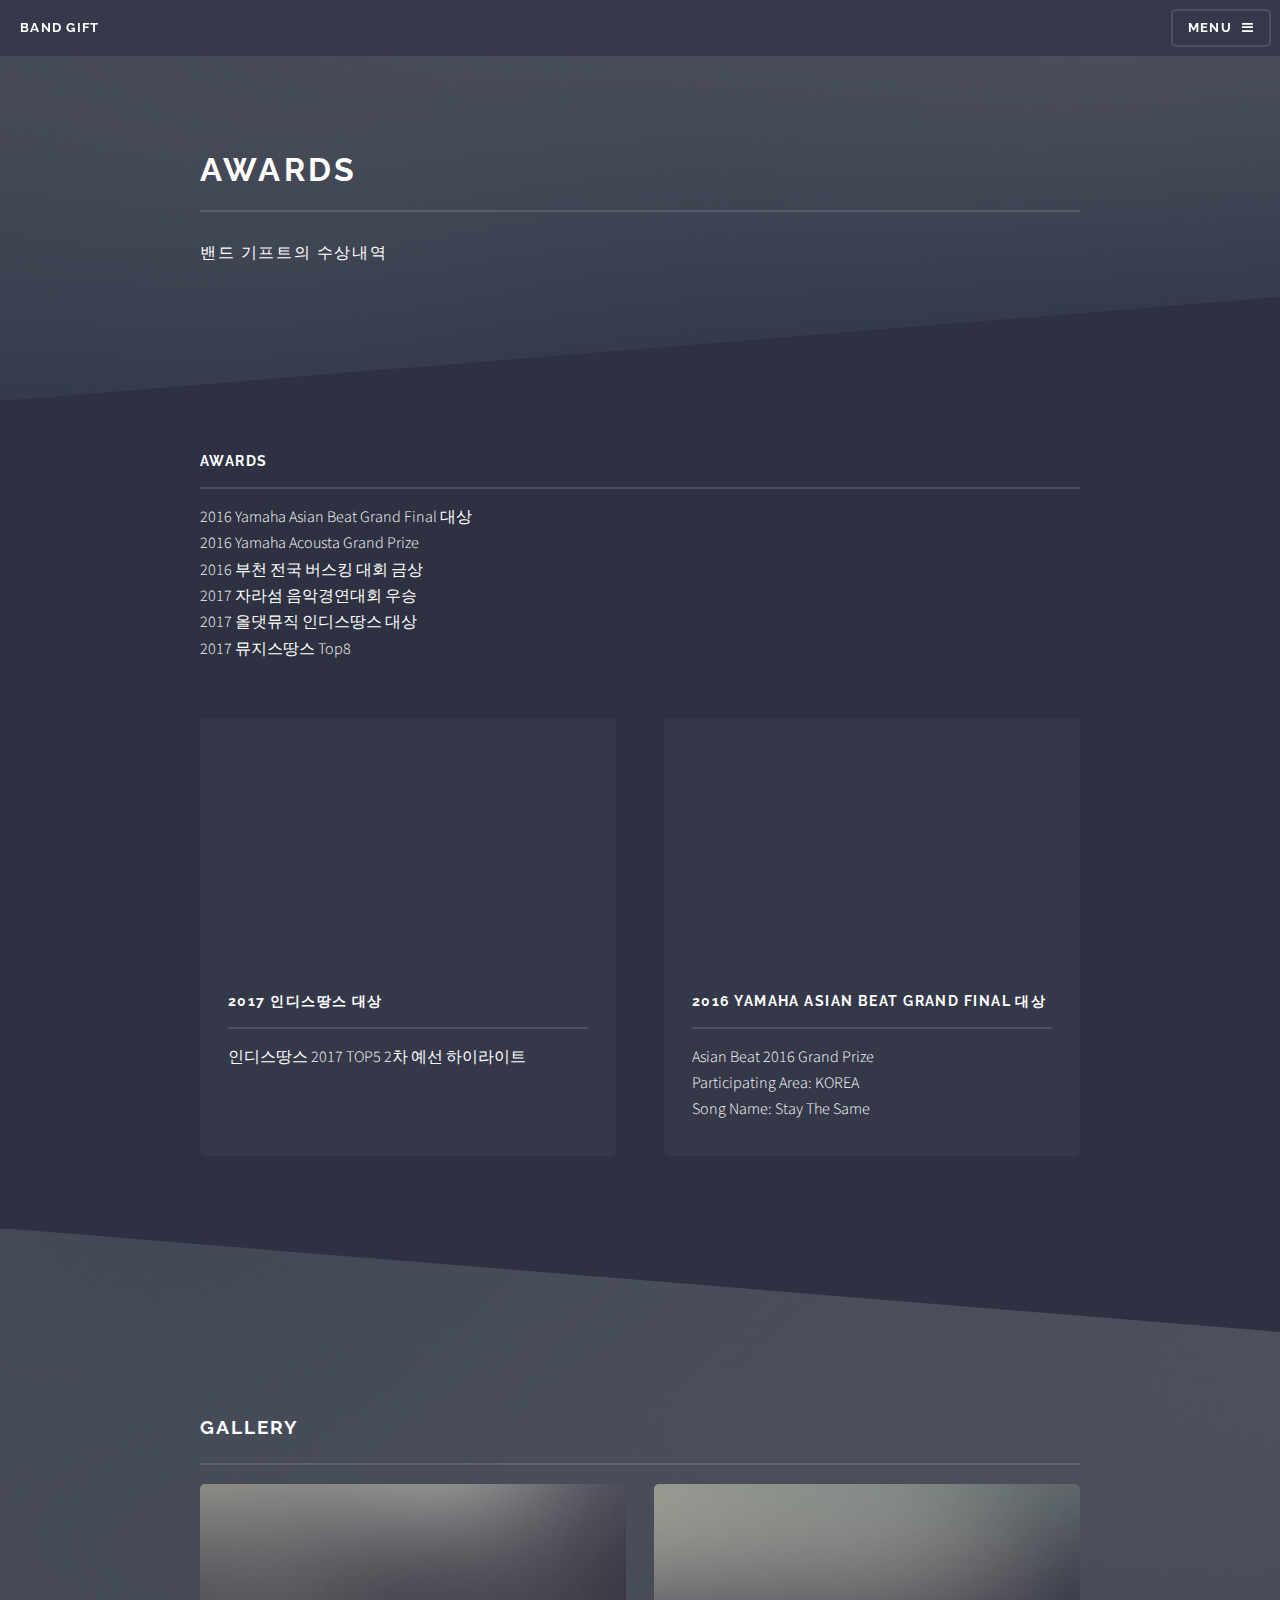
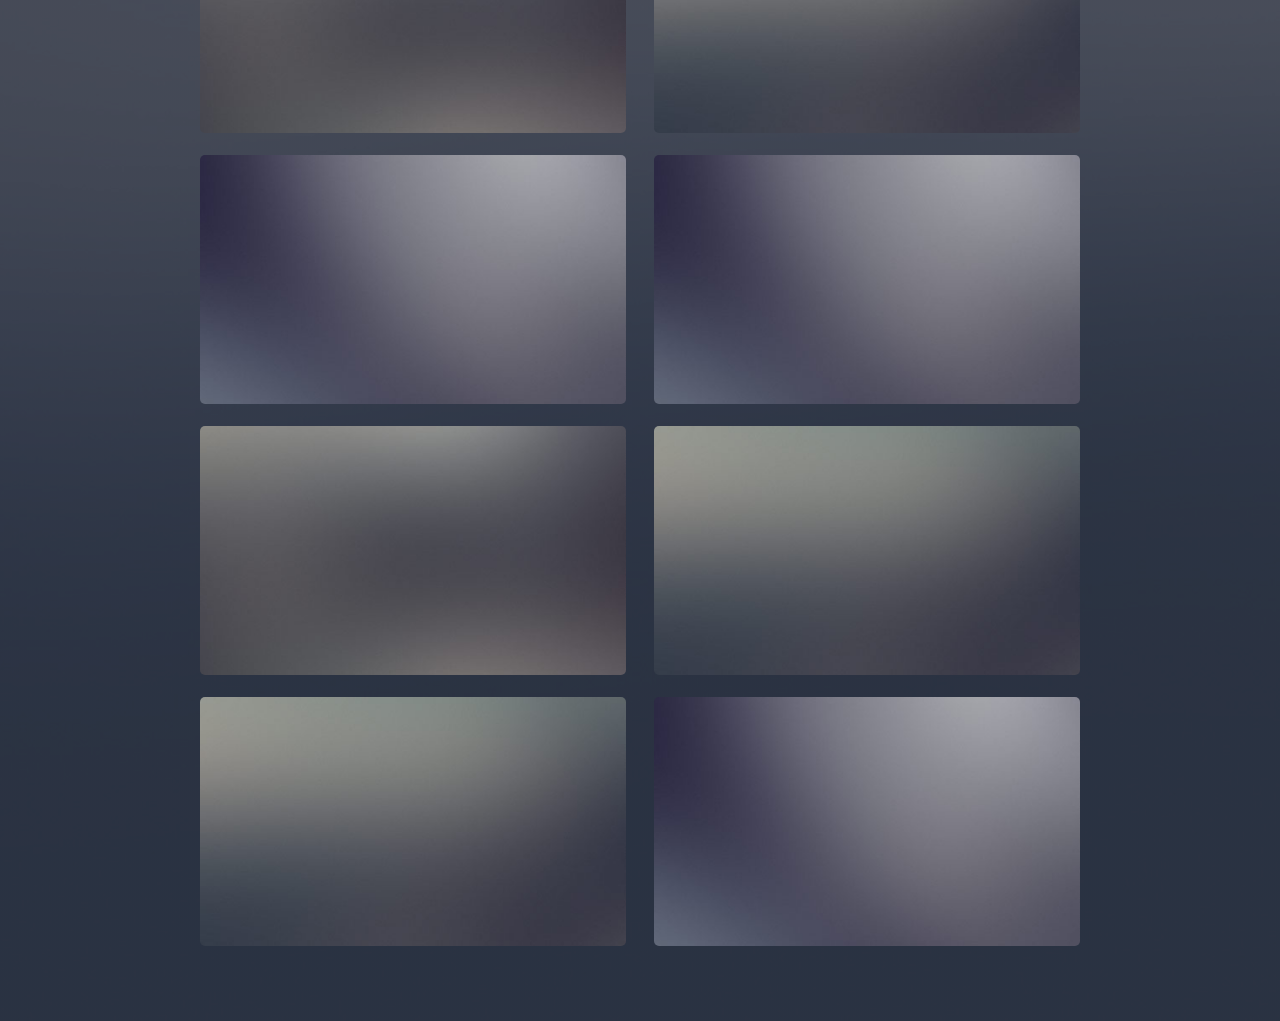
<file: awards.html>
<!DOCTYPE HTML>
<html>
	<head>
		<title>Band Gift</title>
		<meta charset="utf-8" />
		<meta name="viewport" content="width=device-width, initial-scale=1" />
		<!--[if lte IE 8]><script src="assets/js/ie/html5shiv.js"></script><![endif]-->
		<link rel="stylesheet" href="assets/css/main.css" />
		<!--[if lte IE 9]><link rel="stylesheet" href="assets/css/ie9.css" /><![endif]-->
		<!--[if lte IE 8]><link rel="stylesheet" href="assets/css/ie8.css" /><![endif]-->
	</head>
	<body>
		
		<!-- Page Wrapper -->
			<div id="page-wrapper">

				<!-- Header -->
					<header id="header">
						<h1><a href="index.html">Band Gift</a></h1>
						<nav>
							<a href="#menu">Menu</a>
						</nav>
					</header>

				<!-- Menu -->
					<nav id="menu">
						<div class="inner">
							<h2>Menu</h2>
							<ul class="links">
								<li><a href="index.html">Profile</a></li>
								<li><a href="awards.html">Awards</a></li>
								<li><a href="tvshow.html">Media</a></li>
								<li><a href="discography.html">Discography</a></li>
								<li><a href="performance.html">Performance</a></li>
							</ul>
							<a href="#" class="close">Close</a>
						</div>
					</nav>

				<!-- Wrapper -->
					<section id="wrapper">
						<header>
							<div class="inner">
								<h2>Awards</h2>
								<p>밴드 기프트의 수상내역</p>
							</div>
						</header>

						<!-- Content -->
							<div class="wrapper">
								<div class="inner">
									<h3 class="major">Awards</h3>
											<p>2016 Yamaha Asian Beat Grand Final 대상 <br> 2016 Yamaha Acousta Grand Prize <br> 2016 부천 전국 버스킹 대회 금상 <br> 2017 자라섬 음악경연대회 우승 <br> 2017 올댓뮤직 인디스땅스 대상 <br> 2017 뮤지스땅스 Top8 </p>

									<section class="features">
										<article>
											<iframe class="image" src="https://www.youtube.com/embed/n6iNvzkqV5E" frameborder="0" gesture="media" allowfullscreen></iframe>
											<h3 class="major">2017 인디스땅스 대상</h3>
											<p>인디스땅스 2017 TOP5 2차 예선 하이라이트</p>
											
										</article>
										<article>
											<iframe class="image" src="https://www.youtube.com/embed/BdydP5t5Dlc" frameborder="0" gesture="media" allowfullscreen></iframe>
											<h3 class="major">2016 Yamaha Asian Beat Grand Final 대상</h3>
											<p>Asian Beat 2016 Grand Prize <br> Participating Area: KOREA <br>Song Name: Stay The Same</p>
											
										</article>
									</section>

								</div>
							</div>

					</section>

				<!-- Footer -->
					<section id="footer">
						<div class="inner">
							<h2 class="major">Gallery</h2>
										<div class="box alt">
											<div class="row uniform">
												<div class="6u"><span class="image fit"><img src="images/pic05.jpg" alt="" /></span></div>
												<div class="6u$"><span class="image fit"><img src="images/pic06.jpg" alt="" /></span></div>
												<div class="6u"><span class="image fit"><img src="images/pic07.jpg" alt="" /></span></div>
												<div class="6u$"><span class="image fit"><img src="images/pic07.jpg" alt="" /></span></div>
												<div class="6u"><span class="image fit"><img src="images/pic05.jpg" alt="" /></span></div>
												<div class="6u$"><span class="image fit"><img src="images/pic06.jpg" alt="" /></span></div>
												<div class="6u"><span class="image fit"><img src="images/pic06.jpg" alt="" /></span></div>
												<div class="6u$"><span class="image fit"><img src="images/pic07.jpg" alt="" /></span></div>
												
											</div>
										</div>
						</div>
					</section>

			</div>

		<!-- Scripts -->
			<script src="assets/js/skel.min.js"></script>
			<script src="assets/js/jquery.min.js"></script>
			<script src="assets/js/jquery.scrollex.min.js"></script>
			<script src="assets/js/util.js"></script>
			<!--[if lte IE 8]><script src="assets/js/ie/respond.min.js"></script><![endif]-->
			<script src="assets/js/main.js"></script>

	</body>
</html>
</file>
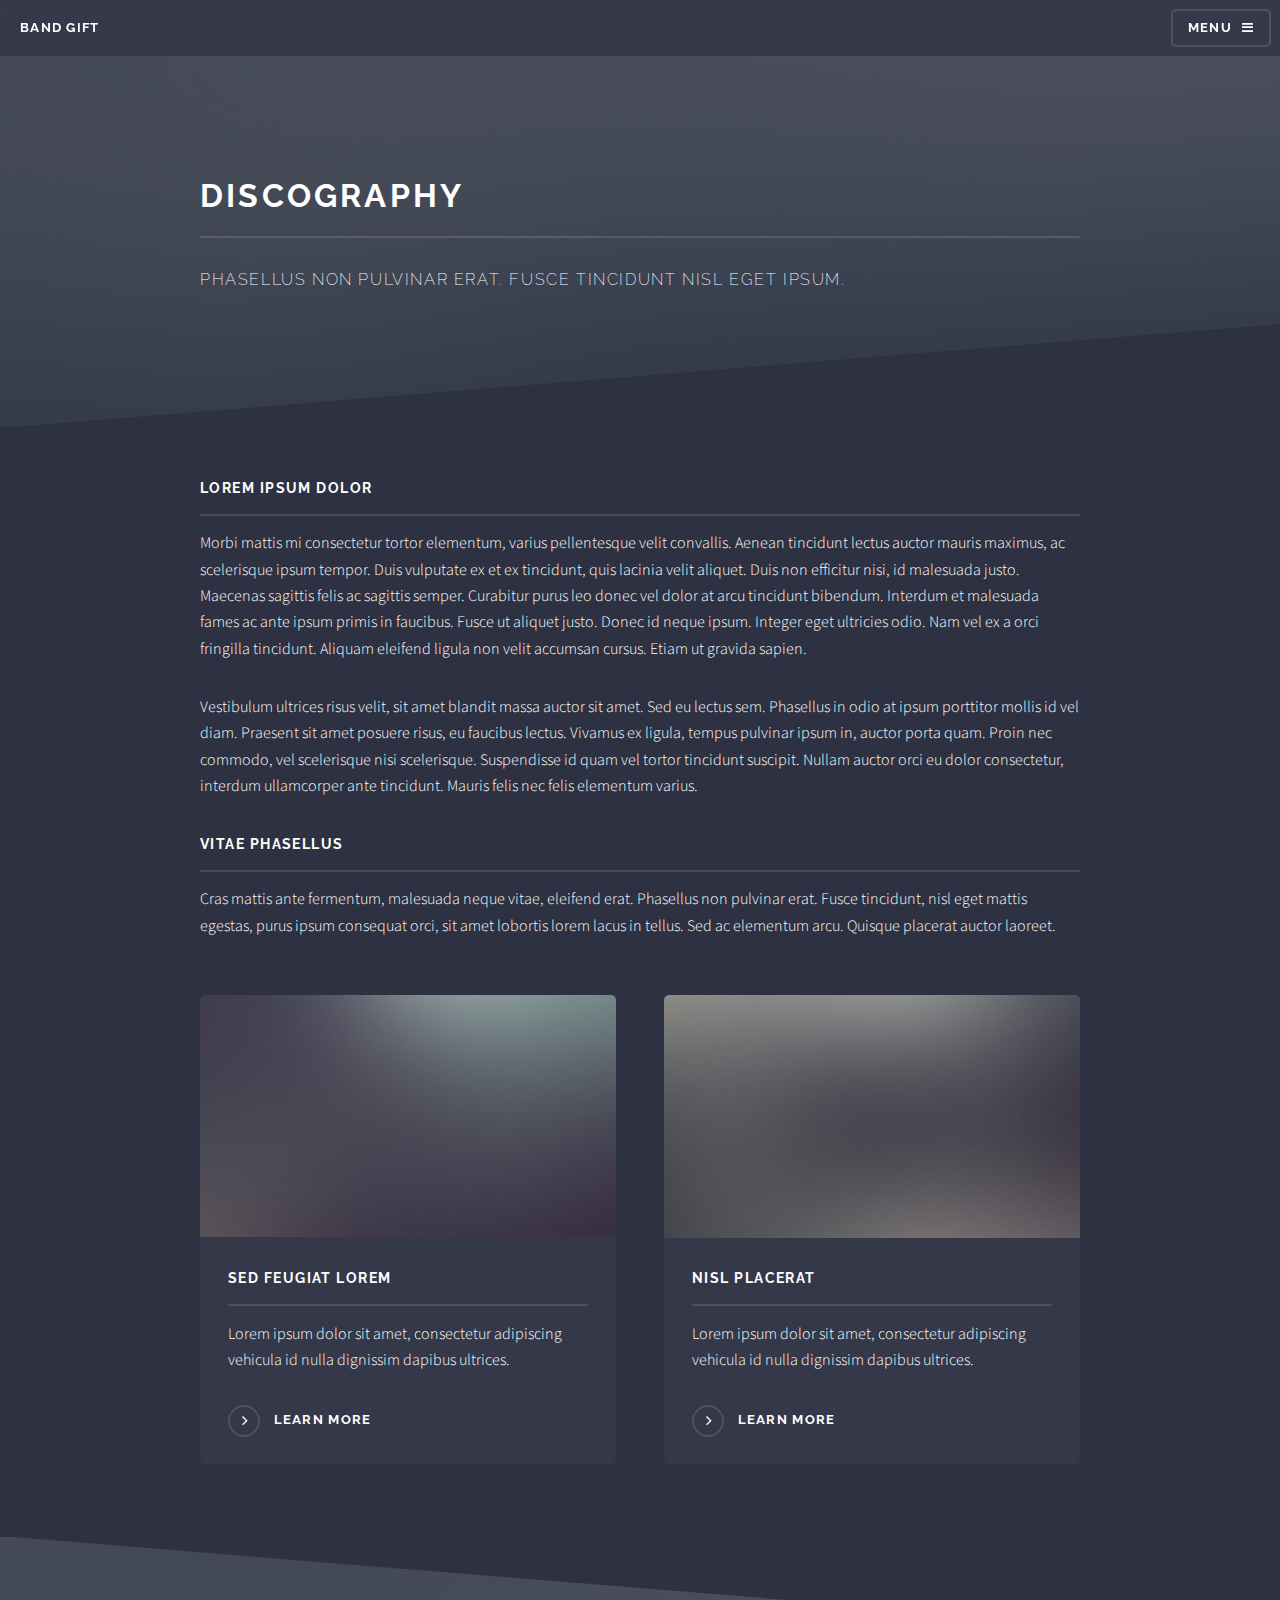
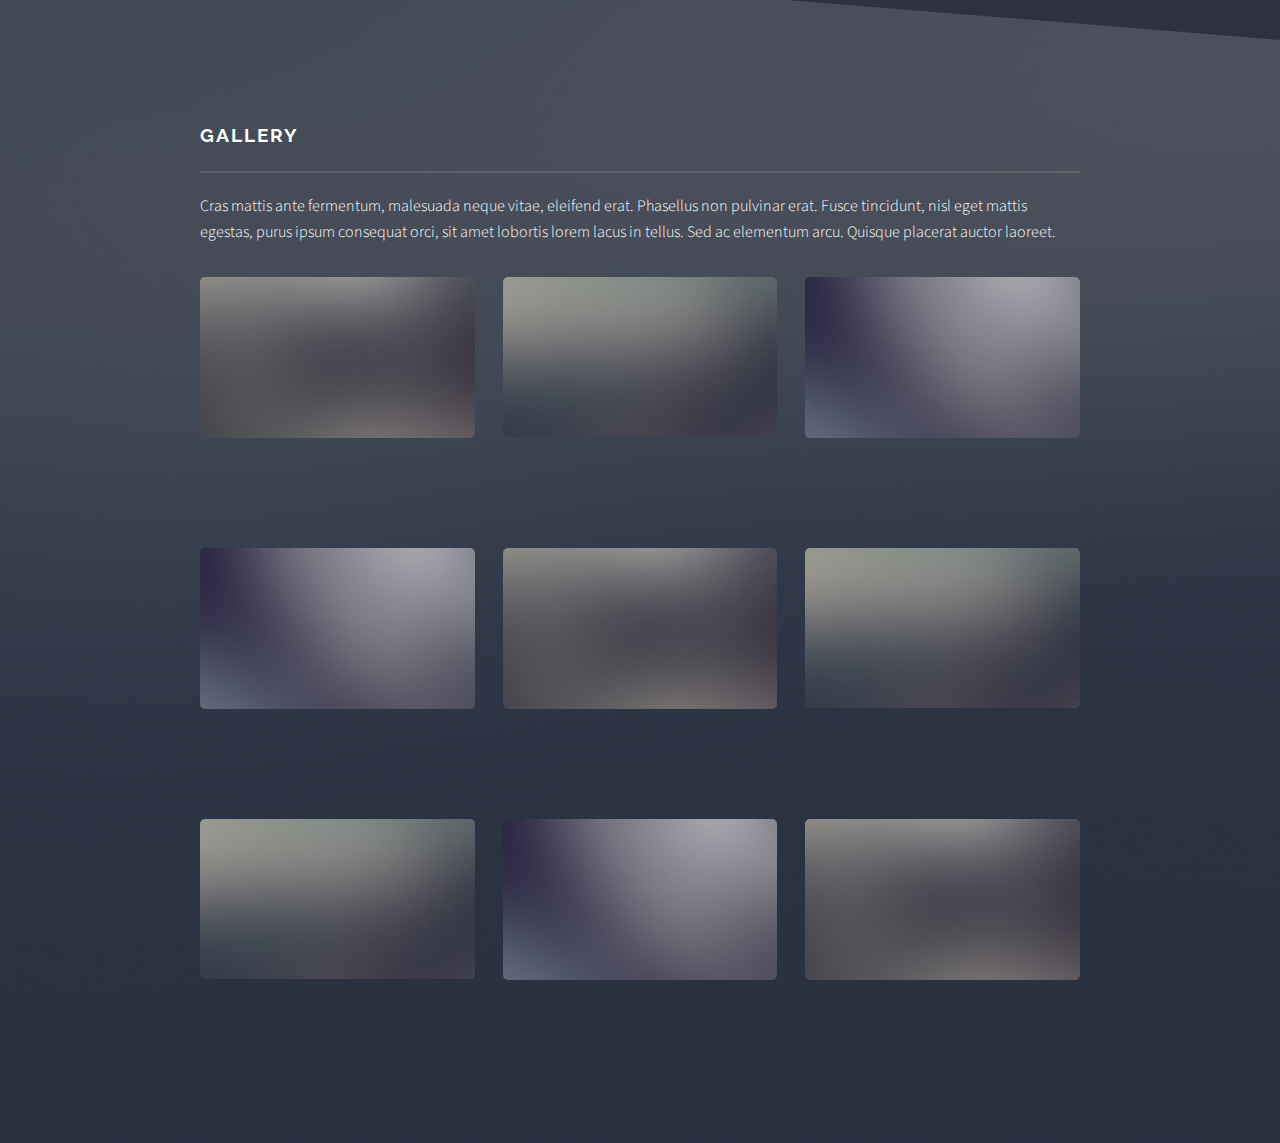
<file: discography.html>
<<!DOCTYPE HTML>
<html>
	<head>
		<title>Band Gift</title>
		<meta charset="utf-8" />
		<meta name="viewport" content="width=device-width, initial-scale=1" />
		<!--[if lte IE 8]><script src="assets/js/ie/html5shiv.js"></script><![endif]-->
		<link rel="stylesheet" href="assets/css/main.css" />
		<!--[if lte IE 9]><link rel="stylesheet" href="assets/css/ie9.css" /><![endif]-->
		<!--[if lte IE 8]><link rel="stylesheet" href="assets/css/ie8.css" /><![endif]-->
	</head>
	<body>
		
		<!-- Page Wrapper -->
			<div id="page-wrapper">

				<!-- Header -->
					<header id="header">
						<h1><a href="index.html">Band Gift</a></h1>
						<nav>
							<a href="#menu">Menu</a>
						</nav>
					</header>

				<!-- Menu -->
					<nav id="menu">
						<div class="inner">
							<h2>Menu</h2>
							<ul class="links">
								<li><a href="index.html">Profile</a></li>
								<li><a href="awards.html">Awards</a></li>
								<li><a href="tvshow.html">TV Show</a></li>
								<li><a href="discography.html">Discography</a></li>
								<li><a href="performance.html">Performance</a></li>
							</ul>
							<a href="#" class="close">Close</a>
						</div>
					</nav>

				<!-- Wrapper -->
					<section id="wrapper">
						<header>
							<div class="inner">
								<h2>Discography</h2>
								<p>Phasellus non pulvinar erat. Fusce tincidunt nisl eget ipsum.</p>
							</div>
						</header>

						<!-- Content -->
							<div class="wrapper">
								<div class="inner">

									<h3 class="major">Lorem ipsum dolor</h3>
									<p>Morbi mattis mi consectetur tortor elementum, varius pellentesque velit convallis. Aenean tincidunt lectus auctor mauris maximus, ac scelerisque ipsum tempor. Duis vulputate ex et ex tincidunt, quis lacinia velit aliquet. Duis non efficitur nisi, id malesuada justo. Maecenas sagittis felis ac sagittis semper. Curabitur purus leo donec vel dolor at arcu tincidunt bibendum. Interdum et malesuada fames ac ante ipsum primis in faucibus. Fusce ut aliquet justo. Donec id neque ipsum. Integer eget ultricies odio. Nam vel ex a orci fringilla tincidunt. Aliquam eleifend ligula non velit accumsan cursus. Etiam ut gravida sapien.</p>

									<p>Vestibulum ultrices risus velit, sit amet blandit massa auctor sit amet. Sed eu lectus sem. Phasellus in odio at ipsum porttitor mollis id vel diam. Praesent sit amet posuere risus, eu faucibus lectus. Vivamus ex ligula, tempus pulvinar ipsum in, auctor porta quam. Proin nec commodo, vel scelerisque nisi scelerisque. Suspendisse id quam vel tortor tincidunt suscipit. Nullam auctor orci eu dolor consectetur, interdum ullamcorper ante tincidunt. Mauris felis nec felis elementum varius.</p>

									<h3 class="major">Vitae phasellus</h3>
									<p>Cras mattis ante fermentum, malesuada neque vitae, eleifend erat. Phasellus non pulvinar erat. Fusce tincidunt, nisl eget mattis egestas, purus ipsum consequat orci, sit amet lobortis lorem lacus in tellus. Sed ac elementum arcu. Quisque placerat auctor laoreet.</p>

									<section class="features">
										<article>
											<a href="#" class="image"><img src="images/pic04.jpg" alt="" /></a>
											<h3 class="major">Sed feugiat lorem</h3>
											<p>Lorem ipsum dolor sit amet, consectetur adipiscing vehicula id nulla dignissim dapibus ultrices.</p>
											<a href="#" class="special">Learn more</a>
										</article>
										<article>
											<a href="#" class="image"><img src="images/pic05.jpg" alt="" /></a>
											<h3 class="major">Nisl placerat</h3>
											<p>Lorem ipsum dolor sit amet, consectetur adipiscing vehicula id nulla dignissim dapibus ultrices.</p>
											<a href="#" class="special">Learn more</a>
										</article>
									</section>

								</div>
							</div>

					</section>

				<!-- Footer -->
					<section id="footer">
						<div class="inner">
							<h2 class="major">Gallery</h2>
							<p>Cras mattis ante fermentum, malesuada neque vitae, eleifend erat. Phasellus non pulvinar erat. Fusce tincidunt, nisl eget mattis egestas, purus ipsum consequat orci, sit amet lobortis lorem lacus in tellus. Sed ac elementum arcu. Quisque placerat auctor laoreet.</p>
										<div class="box alt">
											<div class="row uniform">
												<div class="4u"><span class="image fit"><img src="images/pic05.jpg" alt="" /></span></div>
												<div class="4u"><span class="image fit"><img src="images/pic06.jpg" alt="" /></span></div>
												<div class="4u$"><span class="image fit"><img src="images/pic07.jpg" alt="" /></span></div>
												<div class="4u"><span class="image fit"><img src="images/pic07.jpg" alt="" /></span></div>
												<div class="4u"><span class="image fit"><img src="images/pic05.jpg" alt="" /></span></div>
												<div class="4u$"><span class="image fit"><img src="images/pic06.jpg" alt="" /></span></div>
												<div class="4u"><span class="image fit"><img src="images/pic06.jpg" alt="" /></span></div>
												<div class="4u"><span class="image fit"><img src="images/pic07.jpg" alt="" /></span></div>
												<div class="4u$"><span class="image fit"><img src="images/pic05.jpg" alt="" /></span></div>
											</div>
										</div>
						</div>
					</section>
			</div>

		<!-- Scripts -->
			<script src="assets/js/skel.min.js"></script>
			<script src="assets/js/jquery.min.js"></script>
			<script src="assets/js/jquery.scrollex.min.js"></script>
			<script src="assets/js/util.js"></script>
			<!--[if lte IE 8]><script src="assets/js/ie/respond.min.js"></script><![endif]-->
			<script src="assets/js/main.js"></script>

	</body>
</html>
</file>
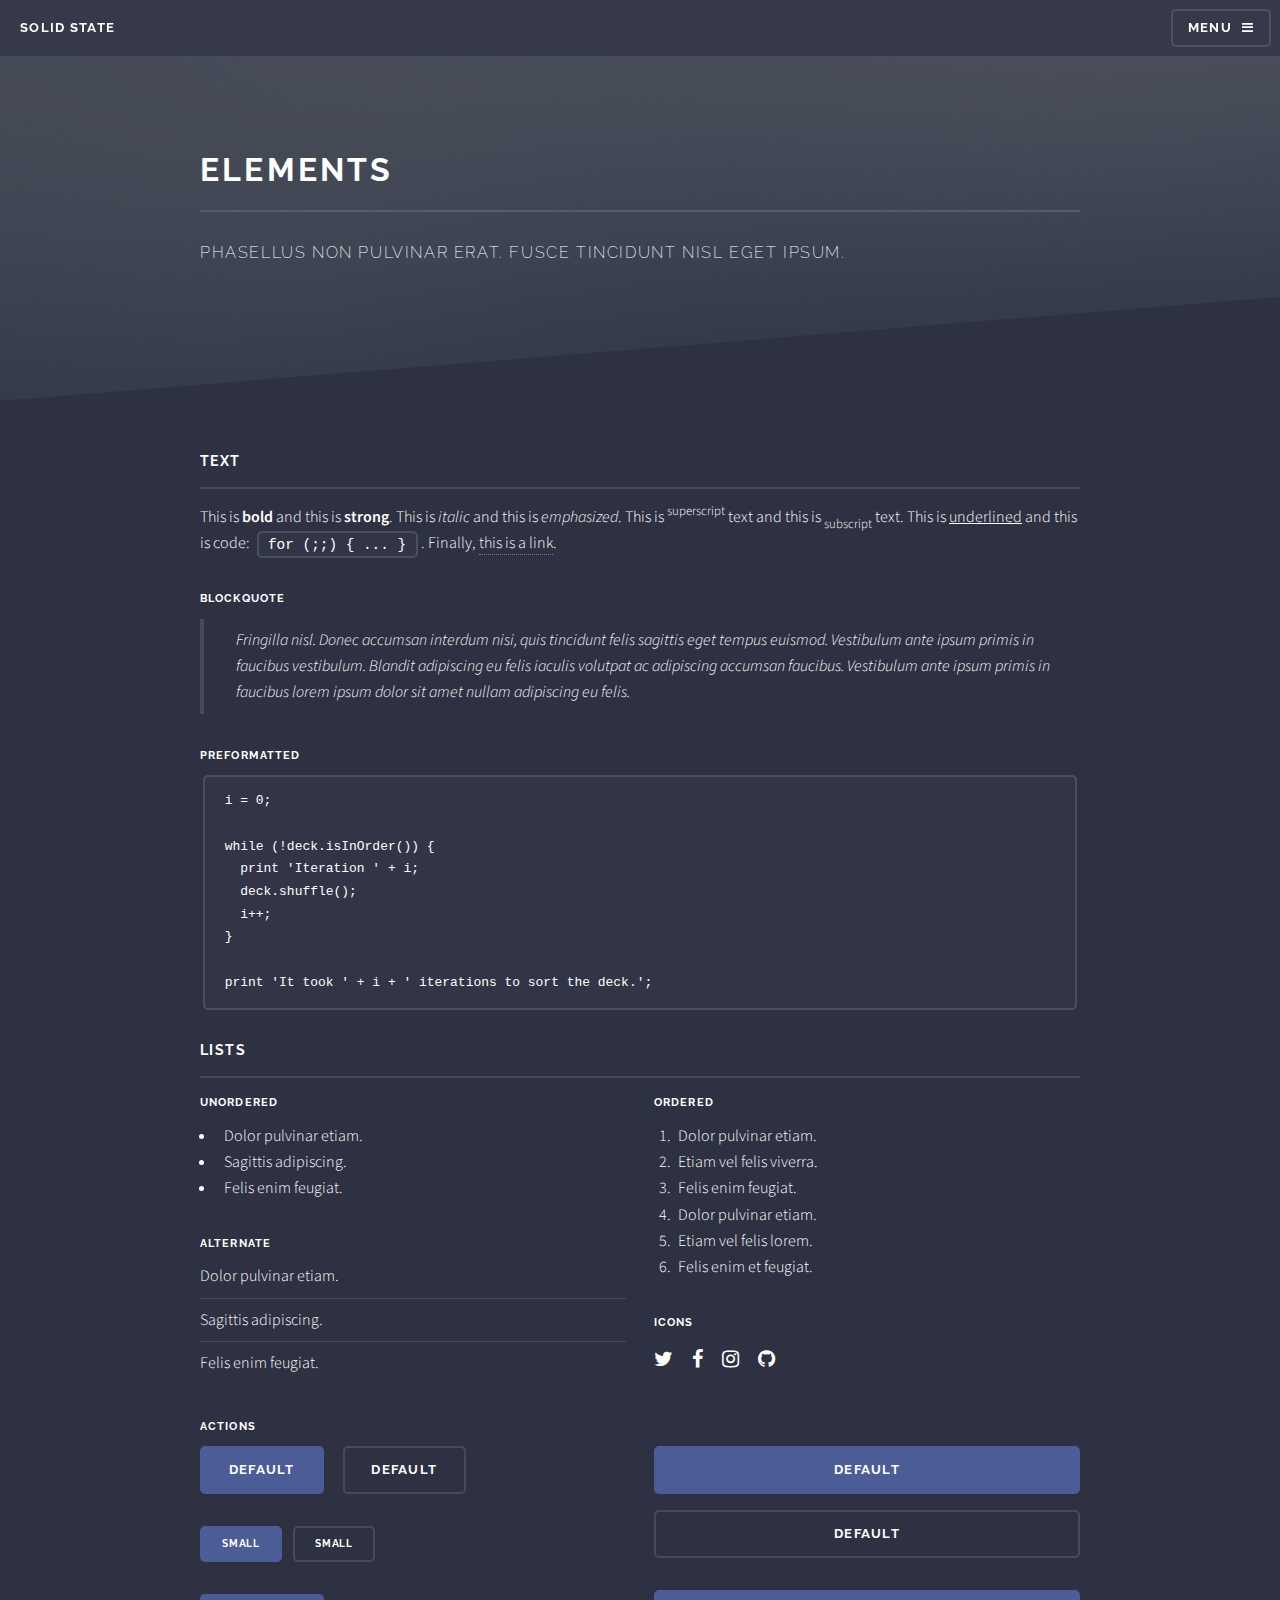
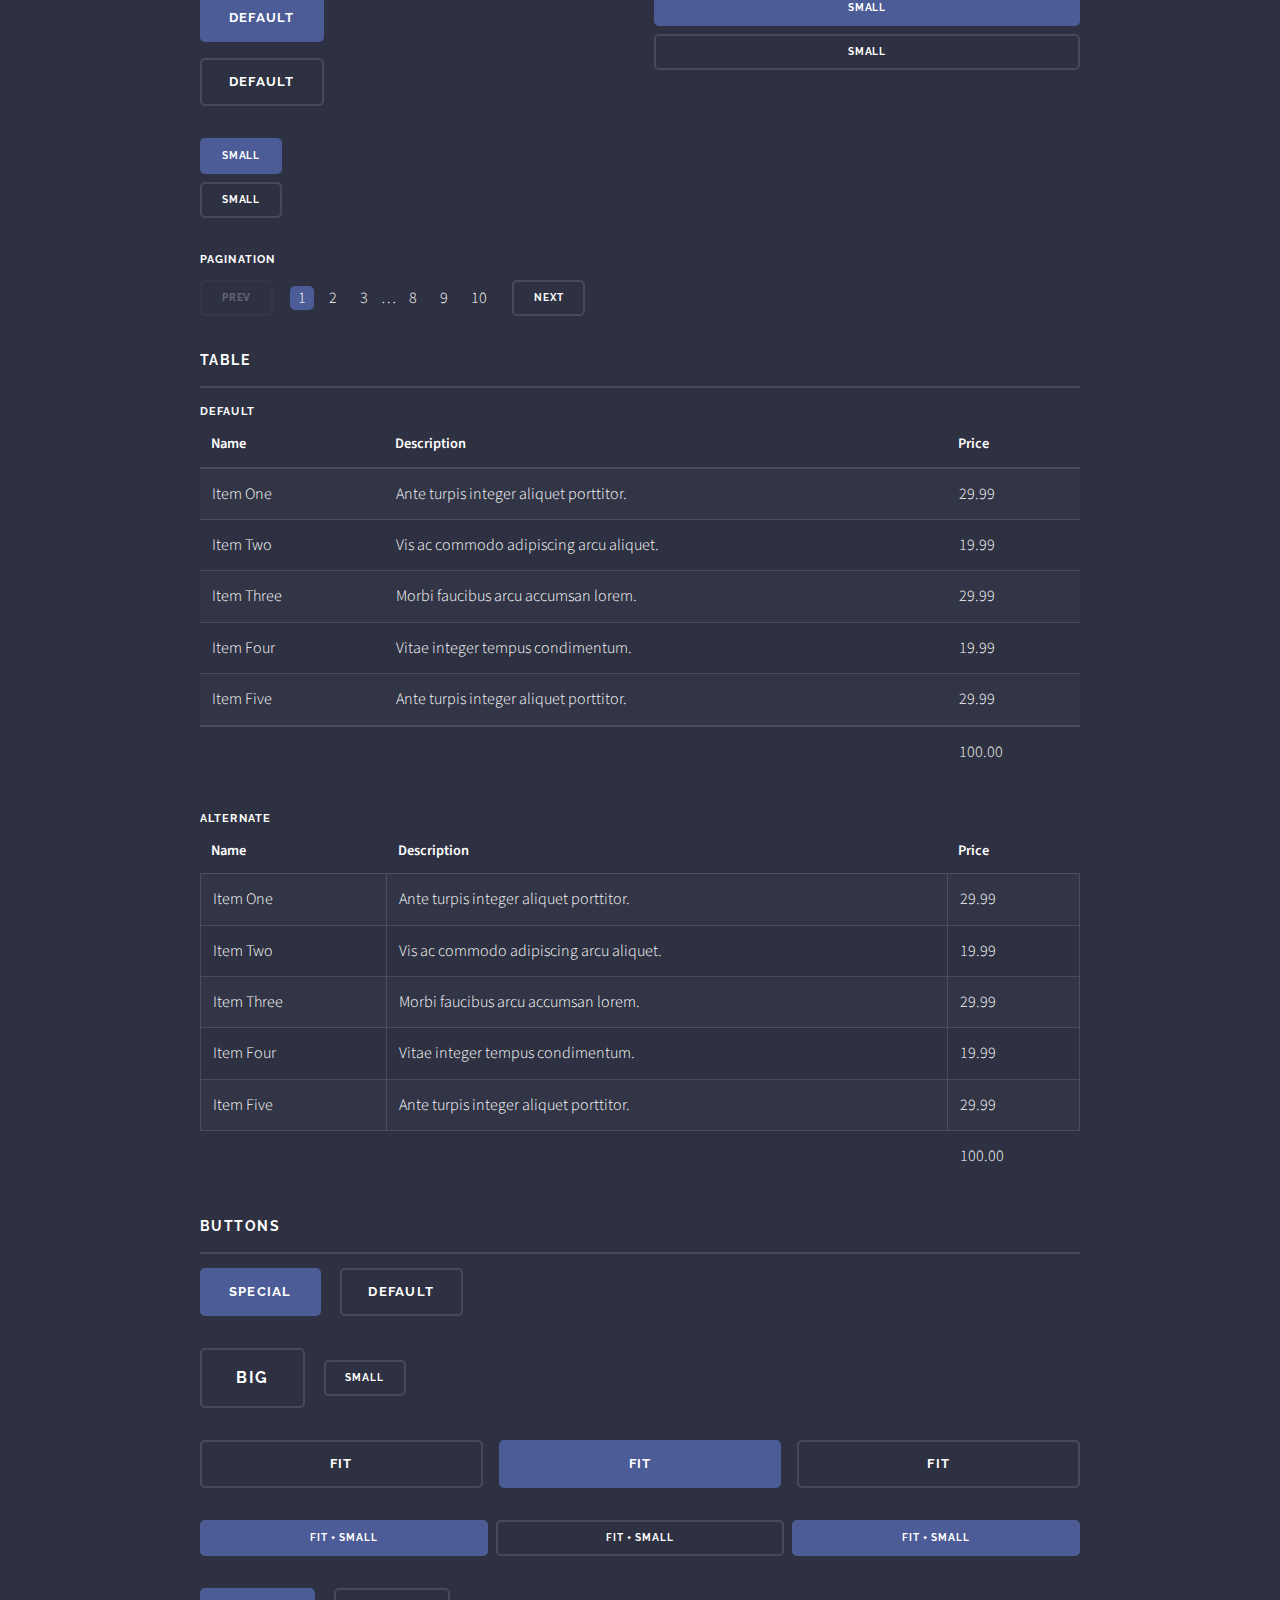
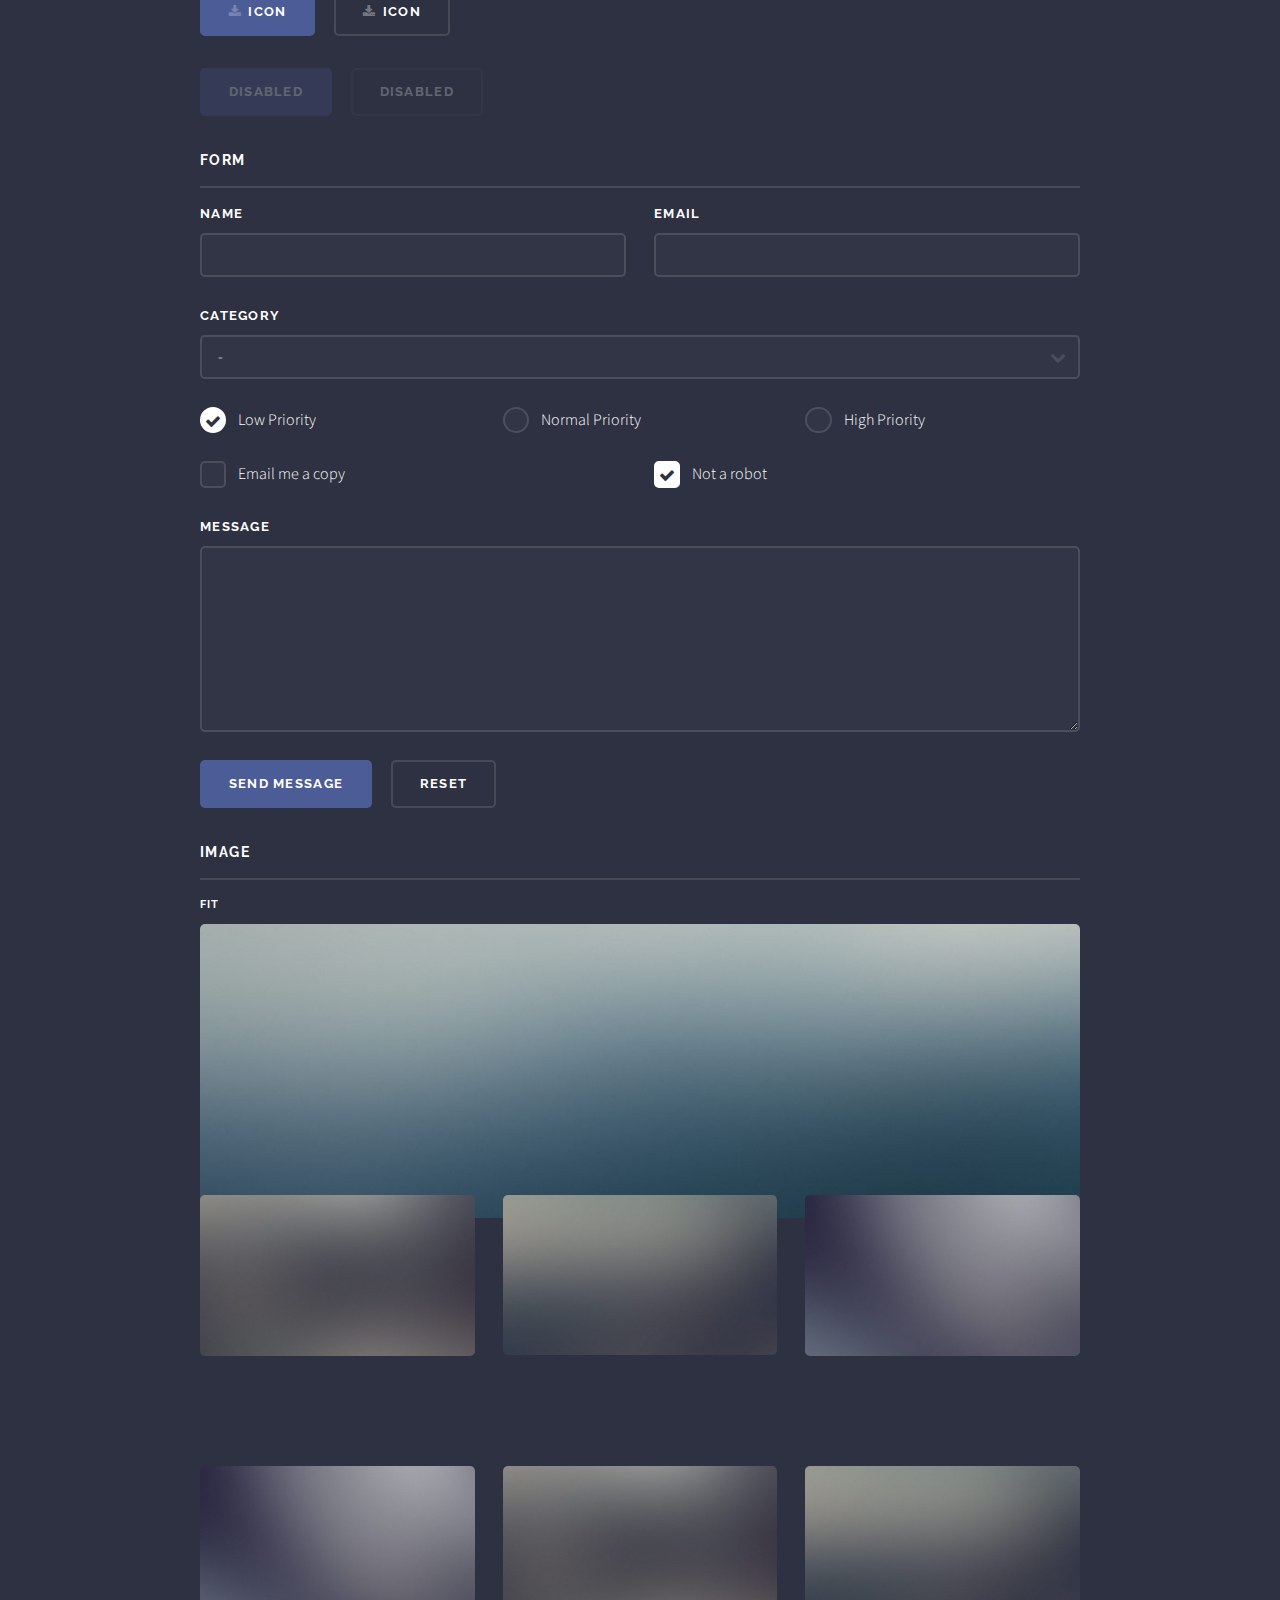
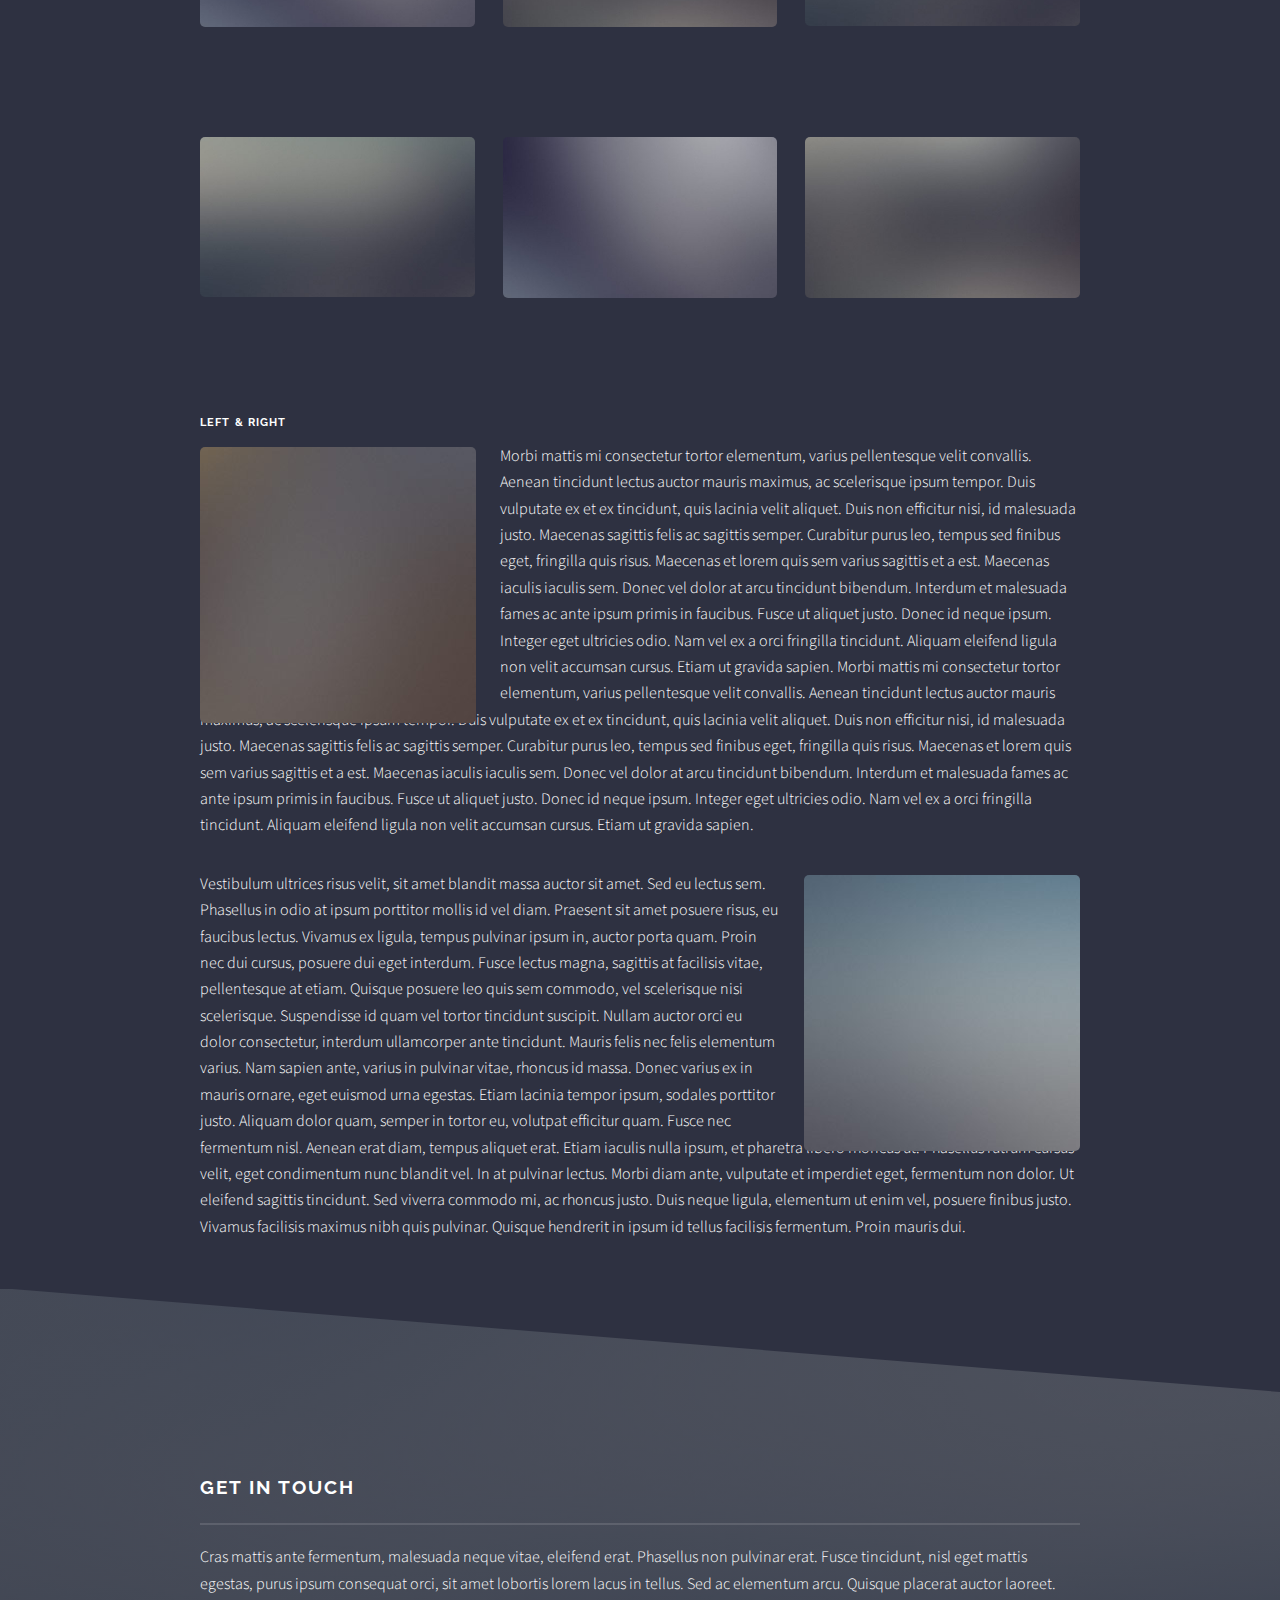
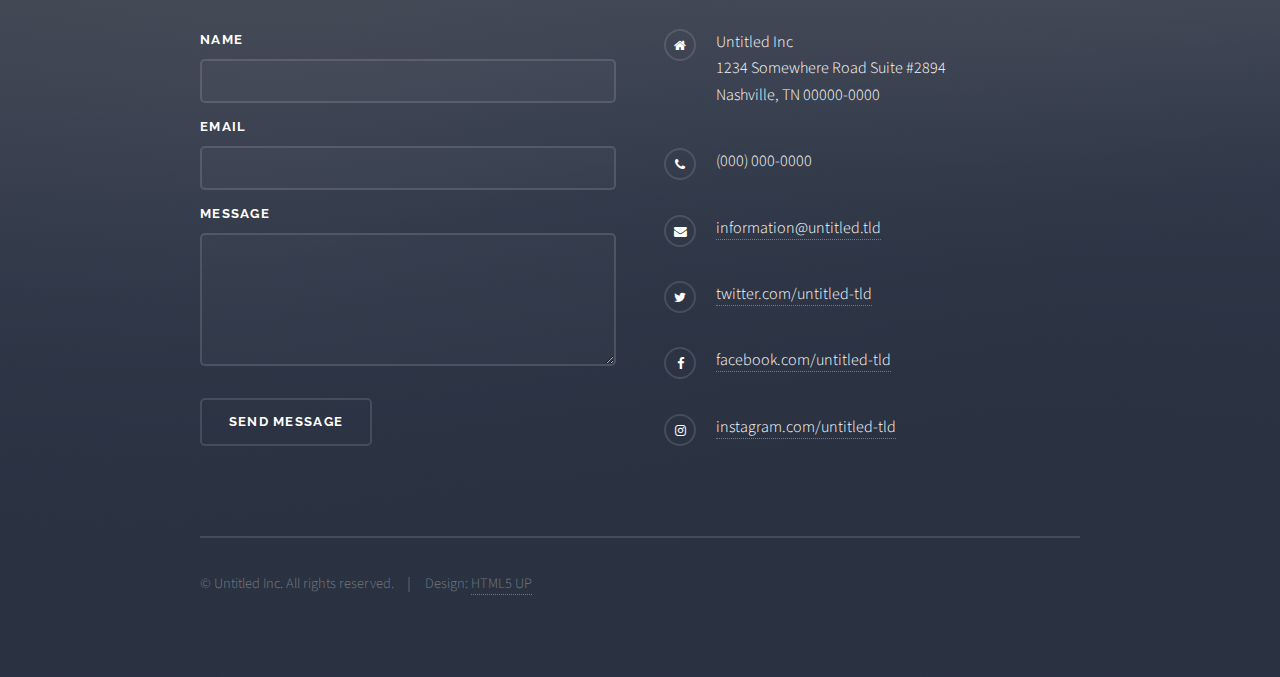
<file: elements.html>
<!DOCTYPE HTML>
<!--
	Solid State by HTML5 UP
	html5up.net | @ajlkn
	Free for personal and commercial use under the CCA 3.0 license (html5up.net/license)
-->
<html>
	<head>
		<title>Elements - Solid State by HTML5 UP</title>
		<meta charset="utf-8" />
		<meta name="viewport" content="width=device-width, initial-scale=1" />
		<!--[if lte IE 8]><script src="assets/js/ie/html5shiv.js"></script><![endif]-->
		<link rel="stylesheet" href="assets/css/main.css" />
		<!--[if lte IE 9]><link rel="stylesheet" href="assets/css/ie9.css" /><![endif]-->
		<!--[if lte IE 8]><link rel="stylesheet" href="assets/css/ie8.css" /><![endif]-->
	</head>
	<body>

		<!-- Page Wrapper -->
			<div id="page-wrapper">

				<!-- Header -->
					<header id="header">
						<h1><a href="index.html">Solid State</a></h1>
						<nav>
							<a href="#menu">Menu</a>
						</nav>
					</header>

				<!-- Menu -->
					<nav id="menu">
						<div class="inner">
							<h2>Menu</h2>
							<ul class="links">
								<li><a href="index.html">Home</a></li>
								<li><a href="generic.html">Generic</a></li>
								<li><a href="elements.html">Elements</a></li>
								<li><a href="#">Log In</a></li>
								<li><a href="#">Sign Up</a></li>
							</ul>
							<a href="#" class="close">Close</a>
						</div>
					</nav>

				<!-- Wrapper -->
					<section id="wrapper">
						<header>
							<div class="inner">
								<h2>Elements</h2>
								<p>Phasellus non pulvinar erat. Fusce tincidunt nisl eget ipsum.</p>
							</div>
						</header>

						<!-- Content -->
							<div class="wrapper">
								<div class="inner">

									<section>
										<h3 class="major">Text</h3>
										<p>This is <b>bold</b> and this is <strong>strong</strong>. This is <i>italic</i> and this is <em>emphasized</em>.
										This is <sup>superscript</sup> text and this is <sub>subscript</sub> text.
										This is <u>underlined</u> and this is code: <code>for (;;) { ... }</code>. Finally, <a href="#">this is a link</a>.</p>
										<h4>Blockquote</h4>
										<blockquote>Fringilla nisl. Donec accumsan interdum nisi, quis tincidunt felis sagittis eget tempus euismod. Vestibulum ante ipsum primis in faucibus vestibulum. Blandit adipiscing eu felis iaculis volutpat ac adipiscing accumsan faucibus. Vestibulum ante ipsum primis in faucibus lorem ipsum dolor sit amet nullam adipiscing eu felis.</blockquote>
										<h4>Preformatted</h4>
										<pre><code>i = 0;

while (!deck.isInOrder()) {
  print 'Iteration ' + i;
  deck.shuffle();
  i++;
}

print 'It took ' + i + ' iterations to sort the deck.';</code></pre>
									</section>

									<section>
										<h3 class="major">Lists</h3>
										<div class="row">
											<div class="6u 12u$(medium)">
												<h4>Unordered</h4>
												<ul>
													<li>Dolor pulvinar etiam.</li>
													<li>Sagittis adipiscing.</li>
													<li>Felis enim feugiat.</li>
												</ul>
												<h4>Alternate</h4>
												<ul class="alt">
													<li>Dolor pulvinar etiam.</li>
													<li>Sagittis adipiscing.</li>
													<li>Felis enim feugiat.</li>
												</ul>
											</div>
											<div class="6u$ 12u$(medium)">
												<h4>Ordered</h4>
												<ol>
													<li>Dolor pulvinar etiam.</li>
													<li>Etiam vel felis viverra.</li>
													<li>Felis enim feugiat.</li>
													<li>Dolor pulvinar etiam.</li>
													<li>Etiam vel felis lorem.</li>
													<li>Felis enim et feugiat.</li>
												</ol>
												<h4>Icons</h4>
												<ul class="icons">
													<li><a href="#" class="icon fa-twitter"><span class="label">Twitter</span></a></li>
													<li><a href="#" class="icon fa-facebook"><span class="label">Facebook</span></a></li>
													<li><a href="#" class="icon fa-instagram"><span class="label">Instagram</span></a></li>
													<li><a href="#" class="icon fa-github"><span class="label">Github</span></a></li>
												</ul>
											</div>
										</div>
										<h4>Actions</h4>
										<div class="row">
											<div class="6u 12u$(medium)">
												<ul class="actions">
													<li><a href="#" class="button special">Default</a></li>
													<li><a href="#" class="button">Default</a></li>
												</ul>
												<ul class="actions small">
													<li><a href="#" class="button special small">Small</a></li>
													<li><a href="#" class="button small">Small</a></li>
												</ul>
												<ul class="actions vertical">
													<li><a href="#" class="button special">Default</a></li>
													<li><a href="#" class="button">Default</a></li>
												</ul>
												<ul class="actions vertical small">
													<li><a href="#" class="button special small">Small</a></li>
													<li><a href="#" class="button small">Small</a></li>
												</ul>
											</div>
											<div class="6u 12u$(medium)">
												<ul class="actions vertical">
													<li><a href="#" class="button special fit">Default</a></li>
													<li><a href="#" class="button fit">Default</a></li>
												</ul>
												<ul class="actions vertical small">
													<li><a href="#" class="button special small fit">Small</a></li>
													<li><a href="#" class="button small fit">Small</a></li>
												</ul>
											</div>
										</div>
										<h4>Pagination</h4>
										<ul class="pagination">
											<li><span class="button small disabled">Prev</span></li>
											<li><a href="#" class="page active">1</a></li>
											<li><a href="#" class="page">2</a></li>
											<li><a href="#" class="page">3</a></li>
											<li><span>&hellip;</span></li>
											<li><a href="#" class="page">8</a></li>
											<li><a href="#" class="page">9</a></li>
											<li><a href="#" class="page">10</a></li>
											<li><a href="#" class="button small">Next</a></li>
										</ul>
									</section>

									<section>
										<h3 class="major">Table</h3>
										<h4>Default</h4>
										<div class="table-wrapper">
											<table>
												<thead>
													<tr>
														<th>Name</th>
														<th>Description</th>
														<th>Price</th>
													</tr>
												</thead>
												<tbody>
													<tr>
														<td>Item One</td>
														<td>Ante turpis integer aliquet porttitor.</td>
														<td>29.99</td>
													</tr>
													<tr>
														<td>Item Two</td>
														<td>Vis ac commodo adipiscing arcu aliquet.</td>
														<td>19.99</td>
													</tr>
													<tr>
														<td>Item Three</td>
														<td> Morbi faucibus arcu accumsan lorem.</td>
														<td>29.99</td>
													</tr>
													<tr>
														<td>Item Four</td>
														<td>Vitae integer tempus condimentum.</td>
														<td>19.99</td>
													</tr>
													<tr>
														<td>Item Five</td>
														<td>Ante turpis integer aliquet porttitor.</td>
														<td>29.99</td>
													</tr>
												</tbody>
												<tfoot>
													<tr>
														<td colspan="2"></td>
														<td>100.00</td>
													</tr>
												</tfoot>
											</table>
										</div>

										<h4>Alternate</h4>
										<div class="table-wrapper">
											<table class="alt">
												<thead>
													<tr>
														<th>Name</th>
														<th>Description</th>
														<th>Price</th>
													</tr>
												</thead>
												<tbody>
													<tr>
														<td>Item One</td>
														<td>Ante turpis integer aliquet porttitor.</td>
														<td>29.99</td>
													</tr>
													<tr>
														<td>Item Two</td>
														<td>Vis ac commodo adipiscing arcu aliquet.</td>
														<td>19.99</td>
													</tr>
													<tr>
														<td>Item Three</td>
														<td> Morbi faucibus arcu accumsan lorem.</td>
														<td>29.99</td>
													</tr>
													<tr>
														<td>Item Four</td>
														<td>Vitae integer tempus condimentum.</td>
														<td>19.99</td>
													</tr>
													<tr>
														<td>Item Five</td>
														<td>Ante turpis integer aliquet porttitor.</td>
														<td>29.99</td>
													</tr>
												</tbody>
												<tfoot>
													<tr>
														<td colspan="2"></td>
														<td>100.00</td>
													</tr>
												</tfoot>
											</table>
										</div>
									</section>

									<section>
										<h3 class="major">Buttons</h3>
										<ul class="actions">
											<li><a href="#" class="button special">Special</a></li>
											<li><a href="#" class="button">Default</a></li>
										</ul>
										<ul class="actions">
											<li><a href="#" class="button big">Big</a></li>
											<li><a href="#" class="button small">Small</a></li>
										</ul>
										<ul class="actions fit">
											<li><a href="#" class="button fit">Fit</a></li>
											<li><a href="#" class="button special fit">Fit</a></li>
											<li><a href="#" class="button fit">Fit</a></li>
										</ul>
										<ul class="actions fit small">
											<li><a href="#" class="button special fit small">Fit + Small</a></li>
											<li><a href="#" class="button fit small">Fit + Small</a></li>
											<li><a href="#" class="button special fit small">Fit + Small</a></li>
										</ul>
										<ul class="actions">
											<li><a href="#" class="button special icon fa-download">Icon</a></li>
											<li><a href="#" class="button icon fa-download">Icon</a></li>
										</ul>
										<ul class="actions">
											<li><span class="button special disabled">Disabled</span></li>
											<li><span class="button disabled">Disabled</span></li>
										</ul>
									</section>

									<section>
										<h3 class="major">Form</h3>
										<form method="post" action="#">
											<div class="row uniform">
												<div class="6u 12u$(xsmall)">
													<label for="demo-name">Name</label>
													<input type="text" name="demo-name" id="demo-name" value="" />
												</div>
												<div class="6u$ 12u$(xsmall)">
													<label for="demo-email">Email</label>
													<input type="email" name="demo-email" id="demo-email" value="" />
												</div>
												<div class="12u$">
													<label for="demo-category">Category</label>
													<div class="select-wrapper">
														<select name="demo-category" id="demo-category">
															<option value="">-</option>
															<option value="1">Manufacturing</option>
															<option value="1">Shipping</option>
															<option value="1">Administration</option>
															<option value="1">Human Resources</option>
														</select>
													</div>
												</div>
												<div class="4u 12u$(small)">
													<input type="radio" id="demo-priority-low" name="demo-priority" checked>
													<label for="demo-priority-low">Low Priority</label>
												</div>
												<div class="4u 12u$(small)">
													<input type="radio" id="demo-priority-normal" name="demo-priority">
													<label for="demo-priority-normal">Normal Priority</label>
												</div>
												<div class="4u$ 12u$(small)">
													<input type="radio" id="demo-priority-high" name="demo-priority">
													<label for="demo-priority-high">High Priority</label>
												</div>
												<div class="6u 12u$(small)">
													<input type="checkbox" id="demo-copy" name="demo-copy">
													<label for="demo-copy">Email me a copy</label>
												</div>
												<div class="6u$ 12u$(small)">
													<input type="checkbox" id="demo-human" name="demo-human" checked>
													<label for="demo-human">Not a robot</label>
												</div>
												<div class="12u$">
													<label for="demo-message">Message</label>
													<textarea name="demo-message" id="demo-message" rows="6"></textarea>
												</div>
												<div class="12u$">
													<ul class="actions">
														<li><input type="submit" value="Send Message" class="special" /></li>
														<li><input type="reset" value="Reset" /></li>
													</ul>
												</div>
											</div>
										</form>
									</section>

									<section>
										<h3 class="major">Image</h3>
										<h4>Fit</h4>
										<div class="box alt">
											<div class="row uniform">
												<div class="12u$"><span class="image fit"><img src="images/pic08.jpg" alt="" /></span></div>
												<div class="4u"><span class="image fit"><img src="images/pic05.jpg" alt="" /></span></div>
												<div class="4u"><span class="image fit"><img src="images/pic06.jpg" alt="" /></span></div>
												<div class="4u$"><span class="image fit"><img src="images/pic07.jpg" alt="" /></span></div>
												<div class="4u"><span class="image fit"><img src="images/pic07.jpg" alt="" /></span></div>
												<div class="4u"><span class="image fit"><img src="images/pic05.jpg" alt="" /></span></div>
												<div class="4u$"><span class="image fit"><img src="images/pic06.jpg" alt="" /></span></div>
												<div class="4u"><span class="image fit"><img src="images/pic06.jpg" alt="" /></span></div>
												<div class="4u"><span class="image fit"><img src="images/pic07.jpg" alt="" /></span></div>
												<div class="4u$"><span class="image fit"><img src="images/pic05.jpg" alt="" /></span></div>
											</div>
										</div>
										<h4>Left &amp; Right</h4>
										<p><span class="image left"><img src="images/pic01.jpg" alt="" /></span>Morbi mattis mi consectetur tortor elementum, varius pellentesque velit convallis. Aenean tincidunt lectus auctor mauris maximus, ac scelerisque ipsum tempor. Duis vulputate ex et ex tincidunt, quis lacinia velit aliquet. Duis non efficitur nisi, id malesuada justo. Maecenas sagittis felis ac sagittis semper. Curabitur purus leo, tempus sed finibus eget, fringilla quis risus. Maecenas et lorem quis sem varius sagittis et a est. Maecenas iaculis iaculis sem. Donec vel dolor at arcu tincidunt bibendum. Interdum et malesuada fames ac ante ipsum primis in faucibus. Fusce ut aliquet justo. Donec id neque ipsum. Integer eget ultricies odio. Nam vel ex a orci fringilla tincidunt. Aliquam eleifend ligula non velit accumsan cursus. Etiam ut gravida sapien. Morbi mattis mi consectetur tortor elementum, varius pellentesque velit convallis. Aenean tincidunt lectus auctor mauris maximus, ac scelerisque ipsum tempor. Duis vulputate ex et ex tincidunt, quis lacinia velit aliquet. Duis non efficitur nisi, id malesuada justo. Maecenas sagittis felis ac sagittis semper. Curabitur purus leo, tempus sed finibus eget, fringilla quis risus. Maecenas et lorem quis sem varius sagittis et a est. Maecenas iaculis iaculis sem. Donec vel dolor at arcu tincidunt bibendum. Interdum et malesuada fames ac ante ipsum primis in faucibus. Fusce ut aliquet justo. Donec id neque ipsum. Integer eget ultricies odio. Nam vel ex a orci fringilla tincidunt. Aliquam eleifend ligula non velit accumsan cursus. Etiam ut gravida sapien.</p>
										<p><span class="image right"><img src="images/pic02.jpg" alt="" /></span>Vestibulum ultrices risus velit, sit amet blandit massa auctor sit amet. Sed eu lectus sem. Phasellus in odio at ipsum porttitor mollis id vel diam. Praesent sit amet posuere risus, eu faucibus lectus. Vivamus ex ligula, tempus pulvinar ipsum in, auctor porta quam. Proin nec dui cursus, posuere dui eget interdum. Fusce lectus magna, sagittis at facilisis vitae, pellentesque at etiam. Quisque posuere leo quis sem commodo, vel scelerisque nisi scelerisque. Suspendisse id quam vel tortor tincidunt suscipit. Nullam auctor orci eu dolor consectetur, interdum ullamcorper ante tincidunt. Mauris felis nec felis elementum varius. Nam sapien ante, varius in pulvinar vitae, rhoncus id massa. Donec varius ex in mauris ornare, eget euismod urna egestas. Etiam lacinia tempor ipsum, sodales porttitor justo. Aliquam dolor quam, semper in tortor eu, volutpat efficitur quam. Fusce nec fermentum nisl. Aenean erat diam, tempus aliquet erat. Etiam iaculis nulla ipsum, et pharetra libero rhoncus ut. Phasellus rutrum cursus velit, eget condimentum nunc blandit vel. In at pulvinar lectus. Morbi diam ante, vulputate et imperdiet eget, fermentum non dolor. Ut eleifend sagittis tincidunt. Sed viverra commodo mi, ac rhoncus justo. Duis neque ligula, elementum ut enim vel, posuere finibus justo. Vivamus facilisis maximus nibh quis pulvinar. Quisque hendrerit in ipsum id tellus facilisis fermentum. Proin mauris dui.</p>
									</section>

								</div>
							</div>

					</section>

				<!-- Footer -->
					<section id="footer">
						<div class="inner">
							<h2 class="major">Get in touch</h2>
							<p>Cras mattis ante fermentum, malesuada neque vitae, eleifend erat. Phasellus non pulvinar erat. Fusce tincidunt, nisl eget mattis egestas, purus ipsum consequat orci, sit amet lobortis lorem lacus in tellus. Sed ac elementum arcu. Quisque placerat auctor laoreet.</p>
							<form method="post" action="#">
								<div class="field">
									<label for="name">Name</label>
									<input type="text" name="name" id="name" />
								</div>
								<div class="field">
									<label for="email">Email</label>
									<input type="email" name="email" id="email" />
								</div>
								<div class="field">
									<label for="message">Message</label>
									<textarea name="message" id="message" rows="4"></textarea>
								</div>
								<ul class="actions">
									<li><input type="submit" value="Send Message" /></li>
								</ul>
							</form>
							<ul class="contact">
								<li class="fa-home">
									Untitled Inc<br />
									1234 Somewhere Road Suite #2894<br />
									Nashville, TN 00000-0000
								</li>
								<li class="fa-phone">(000) 000-0000</li>
								<li class="fa-envelope"><a href="#">information@untitled.tld</a></li>
								<li class="fa-twitter"><a href="#">twitter.com/untitled-tld</a></li>
								<li class="fa-facebook"><a href="#">facebook.com/untitled-tld</a></li>
								<li class="fa-instagram"><a href="#">instagram.com/untitled-tld</a></li>
							</ul>
							<ul class="copyright">
								<li>&copy; Untitled Inc. All rights reserved.</li><li>Design: <a href="http://html5up.net">HTML5 UP</a></li>
							</ul>
						</div>
					</section>

			</div>

		<!-- Scripts -->
			<script src="assets/js/skel.min.js"></script>
			<script src="assets/js/jquery.min.js"></script>
			<script src="assets/js/jquery.scrollex.min.js"></script>
			<script src="assets/js/util.js"></script>
			<!--[if lte IE 8]><script src="assets/js/ie/respond.min.js"></script><![endif]-->
			<script src="assets/js/main.js"></script>

	</body>
</html>
</file>
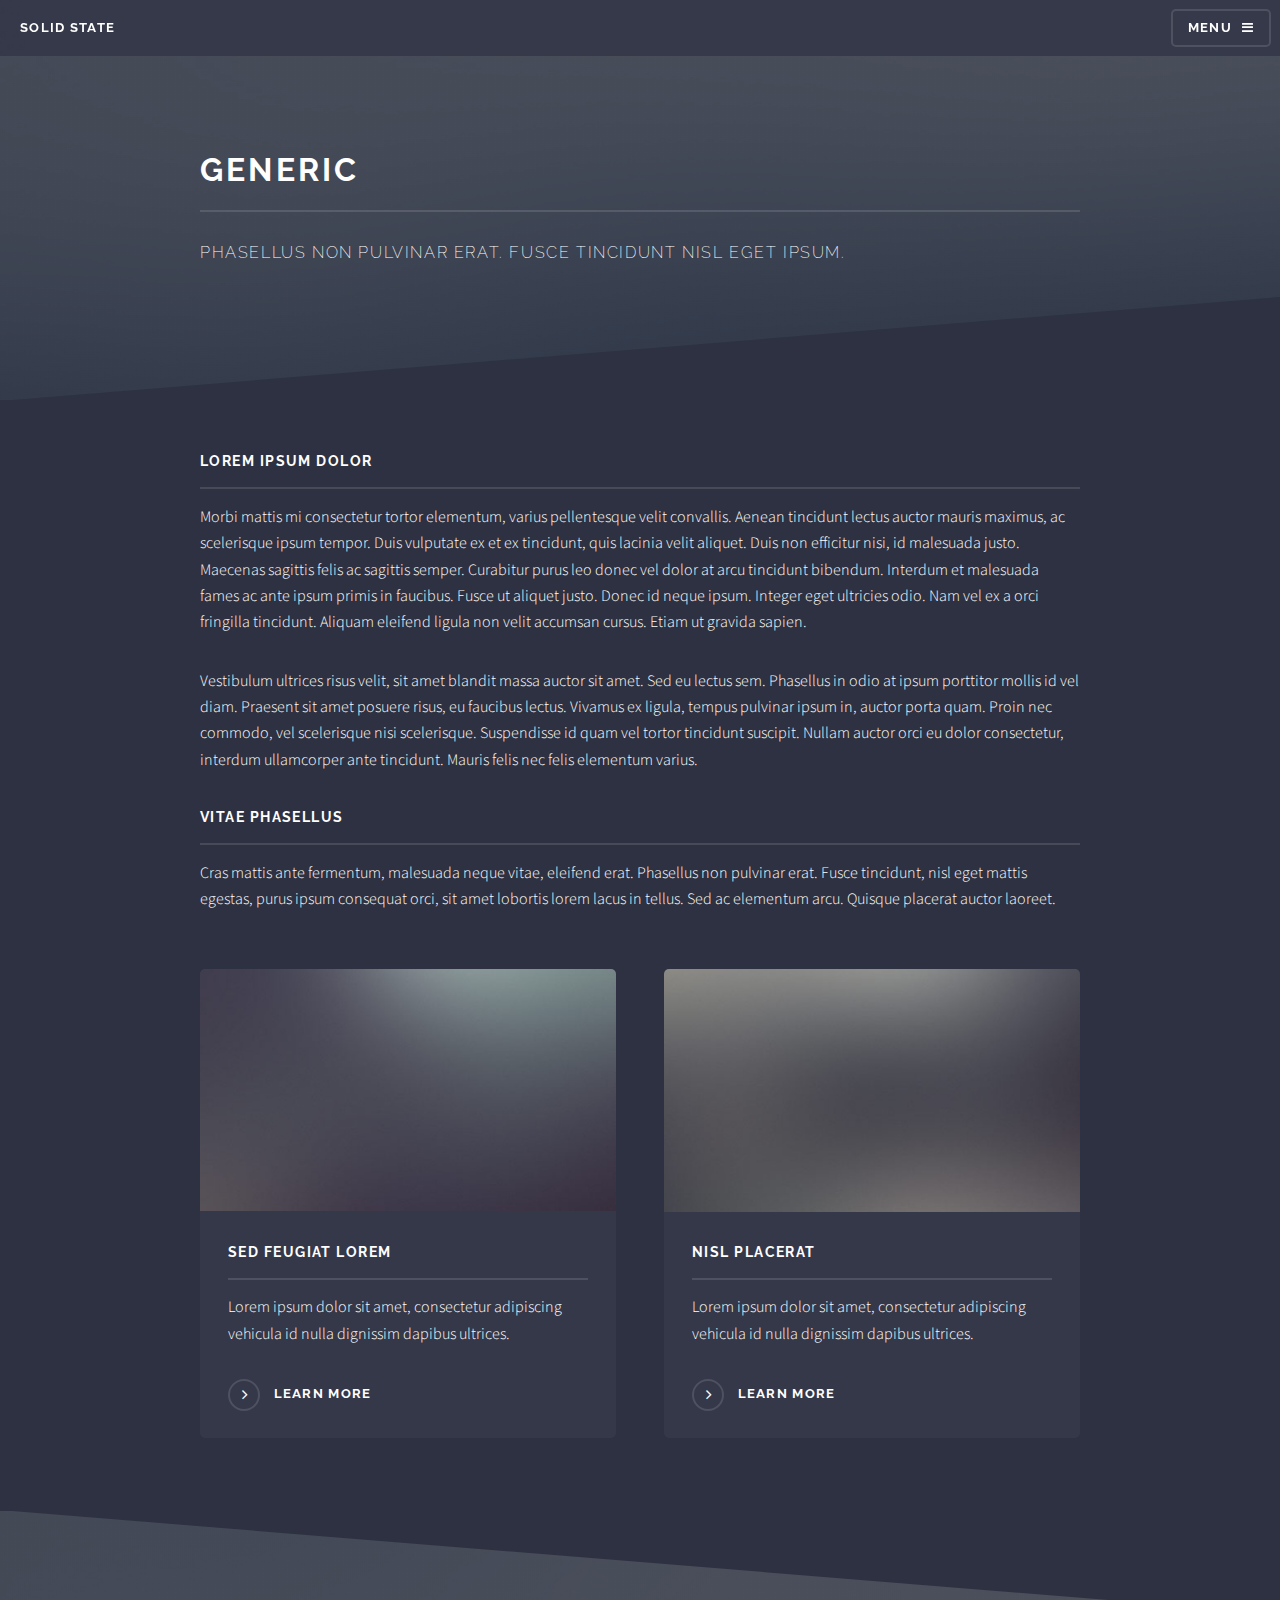
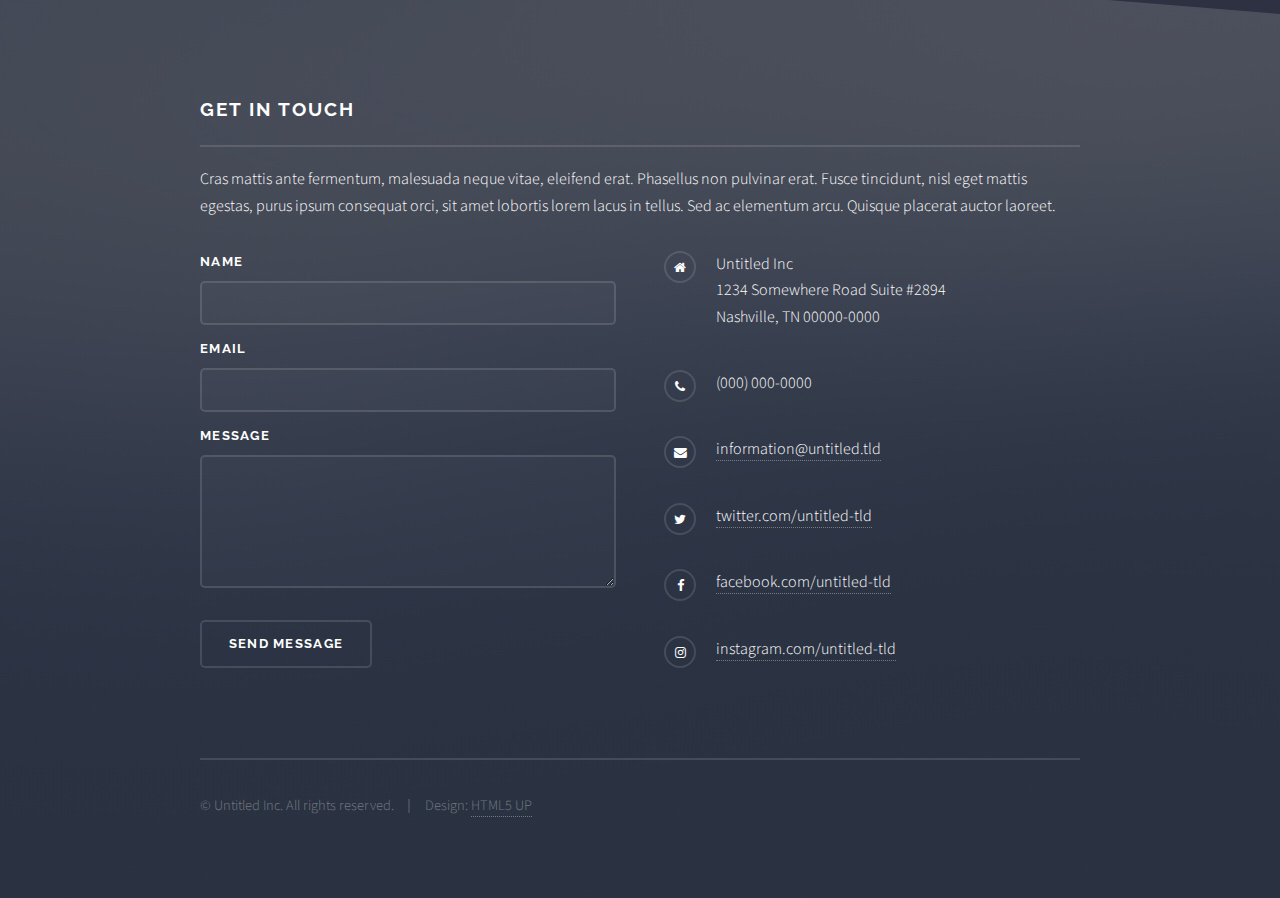
<file: generic.html>
<!DOCTYPE HTML>
<!--
	Solid State by HTML5 UP
	html5up.net | @ajlkn
	Free for personal and commercial use under the CCA 3.0 license (html5up.net/license)
-->
<html>
	<head>
		<title>Generic - Solid State by HTML5 UP</title>
		<meta charset="utf-8" />
		<meta name="viewport" content="width=device-width, initial-scale=1" />
		<!--[if lte IE 8]><script src="assets/js/ie/html5shiv.js"></script><![endif]-->
		<link rel="stylesheet" href="assets/css/main.css" />
		<!--[if lte IE 9]><link rel="stylesheet" href="assets/css/ie9.css" /><![endif]-->
		<!--[if lte IE 8]><link rel="stylesheet" href="assets/css/ie8.css" /><![endif]-->
	</head>
	<body>

		<!-- Page Wrapper -->
			<div id="page-wrapper">

				<!-- Header -->
					<header id="header">
						<h1><a href="index.html">Solid State</a></h1>
						<nav>
							<a href="#menu">Menu</a>
						</nav>
					</header>

				<!-- Menu -->
					<nav id="menu">
						<div class="inner">
							<h2>Menu</h2>
							<ul class="links">
								<li><a href="index.html">Home</a></li>
								<li><a href="generic.html">Generic</a></li>
								<li><a href="elements.html">Elements</a></li>
								<li><a href="#">Log In</a></li>
								<li><a href="#">Sign Up</a></li>
							</ul>
							<a href="#" class="close">Close</a>
						</div>
					</nav>

				<!-- Wrapper -->
					<section id="wrapper">
						<header>
							<div class="inner">
								<h2>Generic</h2>
								<p>Phasellus non pulvinar erat. Fusce tincidunt nisl eget ipsum.</p>
							</div>
						</header>

						<!-- Content -->
							<div class="wrapper">
								<div class="inner">

									<h3 class="major">Lorem ipsum dolor</h3>
									<p>Morbi mattis mi consectetur tortor elementum, varius pellentesque velit convallis. Aenean tincidunt lectus auctor mauris maximus, ac scelerisque ipsum tempor. Duis vulputate ex et ex tincidunt, quis lacinia velit aliquet. Duis non efficitur nisi, id malesuada justo. Maecenas sagittis felis ac sagittis semper. Curabitur purus leo donec vel dolor at arcu tincidunt bibendum. Interdum et malesuada fames ac ante ipsum primis in faucibus. Fusce ut aliquet justo. Donec id neque ipsum. Integer eget ultricies odio. Nam vel ex a orci fringilla tincidunt. Aliquam eleifend ligula non velit accumsan cursus. Etiam ut gravida sapien.</p>

									<p>Vestibulum ultrices risus velit, sit amet blandit massa auctor sit amet. Sed eu lectus sem. Phasellus in odio at ipsum porttitor mollis id vel diam. Praesent sit amet posuere risus, eu faucibus lectus. Vivamus ex ligula, tempus pulvinar ipsum in, auctor porta quam. Proin nec commodo, vel scelerisque nisi scelerisque. Suspendisse id quam vel tortor tincidunt suscipit. Nullam auctor orci eu dolor consectetur, interdum ullamcorper ante tincidunt. Mauris felis nec felis elementum varius.</p>

									<h3 class="major">Vitae phasellus</h3>
									<p>Cras mattis ante fermentum, malesuada neque vitae, eleifend erat. Phasellus non pulvinar erat. Fusce tincidunt, nisl eget mattis egestas, purus ipsum consequat orci, sit amet lobortis lorem lacus in tellus. Sed ac elementum arcu. Quisque placerat auctor laoreet.</p>

									<section class="features">
										<article>
											<a href="#" class="image"><img src="images/pic04.jpg" alt="" /></a>
											<h3 class="major">Sed feugiat lorem</h3>
											<p>Lorem ipsum dolor sit amet, consectetur adipiscing vehicula id nulla dignissim dapibus ultrices.</p>
											<a href="#" class="special">Learn more</a>
										</article>
										<article>
											<a href="#" class="image"><img src="images/pic05.jpg" alt="" /></a>
											<h3 class="major">Nisl placerat</h3>
											<p>Lorem ipsum dolor sit amet, consectetur adipiscing vehicula id nulla dignissim dapibus ultrices.</p>
											<a href="#" class="special">Learn more</a>
										</article>
									</section>

								</div>
							</div>

					</section>

				<!-- Footer -->
					<section id="footer">
						<div class="inner">
							<h2 class="major">Get in touch</h2>
							<p>Cras mattis ante fermentum, malesuada neque vitae, eleifend erat. Phasellus non pulvinar erat. Fusce tincidunt, nisl eget mattis egestas, purus ipsum consequat orci, sit amet lobortis lorem lacus in tellus. Sed ac elementum arcu. Quisque placerat auctor laoreet.</p>
							<form method="post" action="#">
								<div class="field">
									<label for="name">Name</label>
									<input type="text" name="name" id="name" />
								</div>
								<div class="field">
									<label for="email">Email</label>
									<input type="email" name="email" id="email" />
								</div>
								<div class="field">
									<label for="message">Message</label>
									<textarea name="message" id="message" rows="4"></textarea>
								</div>
								<ul class="actions">
									<li><input type="submit" value="Send Message" /></li>
								</ul>
							</form>
							<ul class="contact">
								<li class="fa-home">
									Untitled Inc<br />
									1234 Somewhere Road Suite #2894<br />
									Nashville, TN 00000-0000
								</li>
								<li class="fa-phone">(000) 000-0000</li>
								<li class="fa-envelope"><a href="#">information@untitled.tld</a></li>
								<li class="fa-twitter"><a href="#">twitter.com/untitled-tld</a></li>
								<li class="fa-facebook"><a href="#">facebook.com/untitled-tld</a></li>
								<li class="fa-instagram"><a href="#">instagram.com/untitled-tld</a></li>
							</ul>
							<ul class="copyright">
								<li>&copy; Untitled Inc. All rights reserved.</li><li>Design: <a href="http://html5up.net">HTML5 UP</a></li>
							</ul>
						</div>
					</section>

			</div>

		<!-- Scripts -->
			<script src="assets/js/skel.min.js"></script>
			<script src="assets/js/jquery.min.js"></script>
			<script src="assets/js/jquery.scrollex.min.js"></script>
			<script src="assets/js/util.js"></script>
			<!--[if lte IE 8]><script src="assets/js/ie/respond.min.js"></script><![endif]-->
			<script src="assets/js/main.js"></script>

	</body>
</html>
</file>
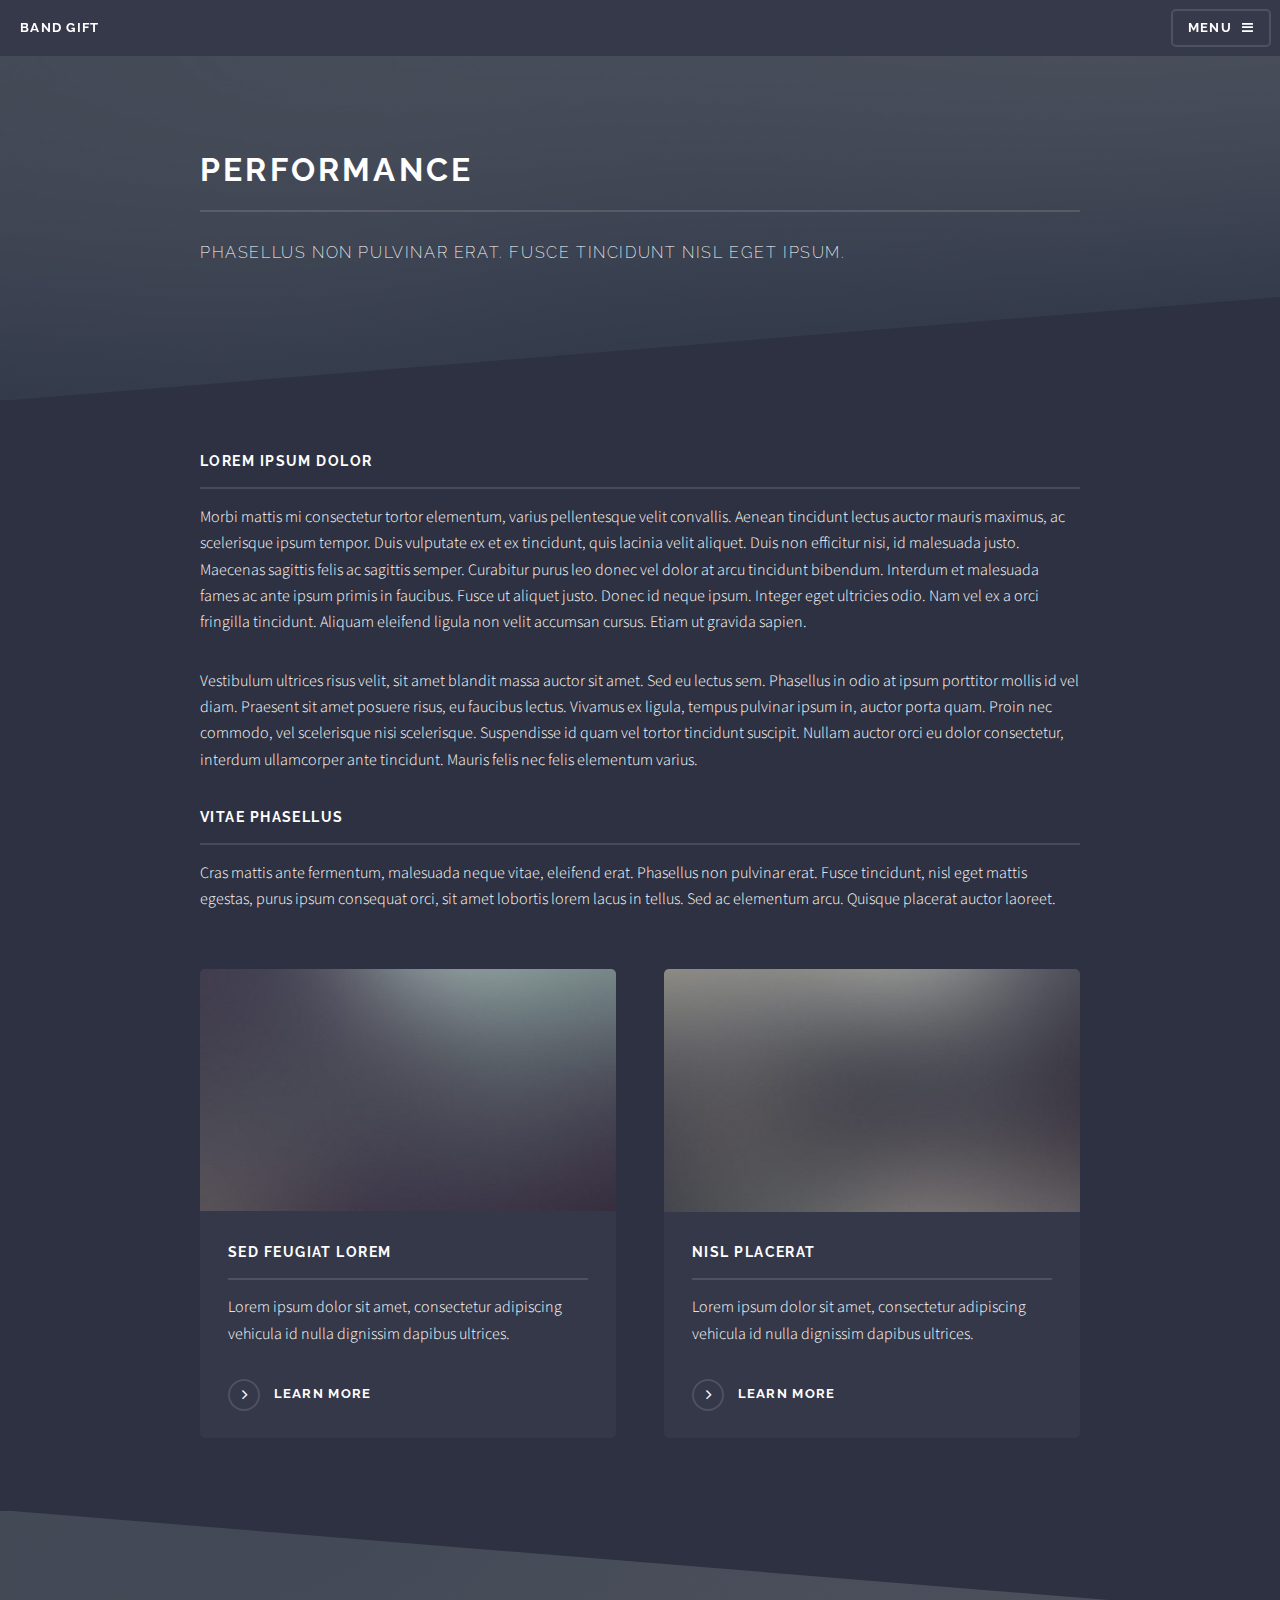
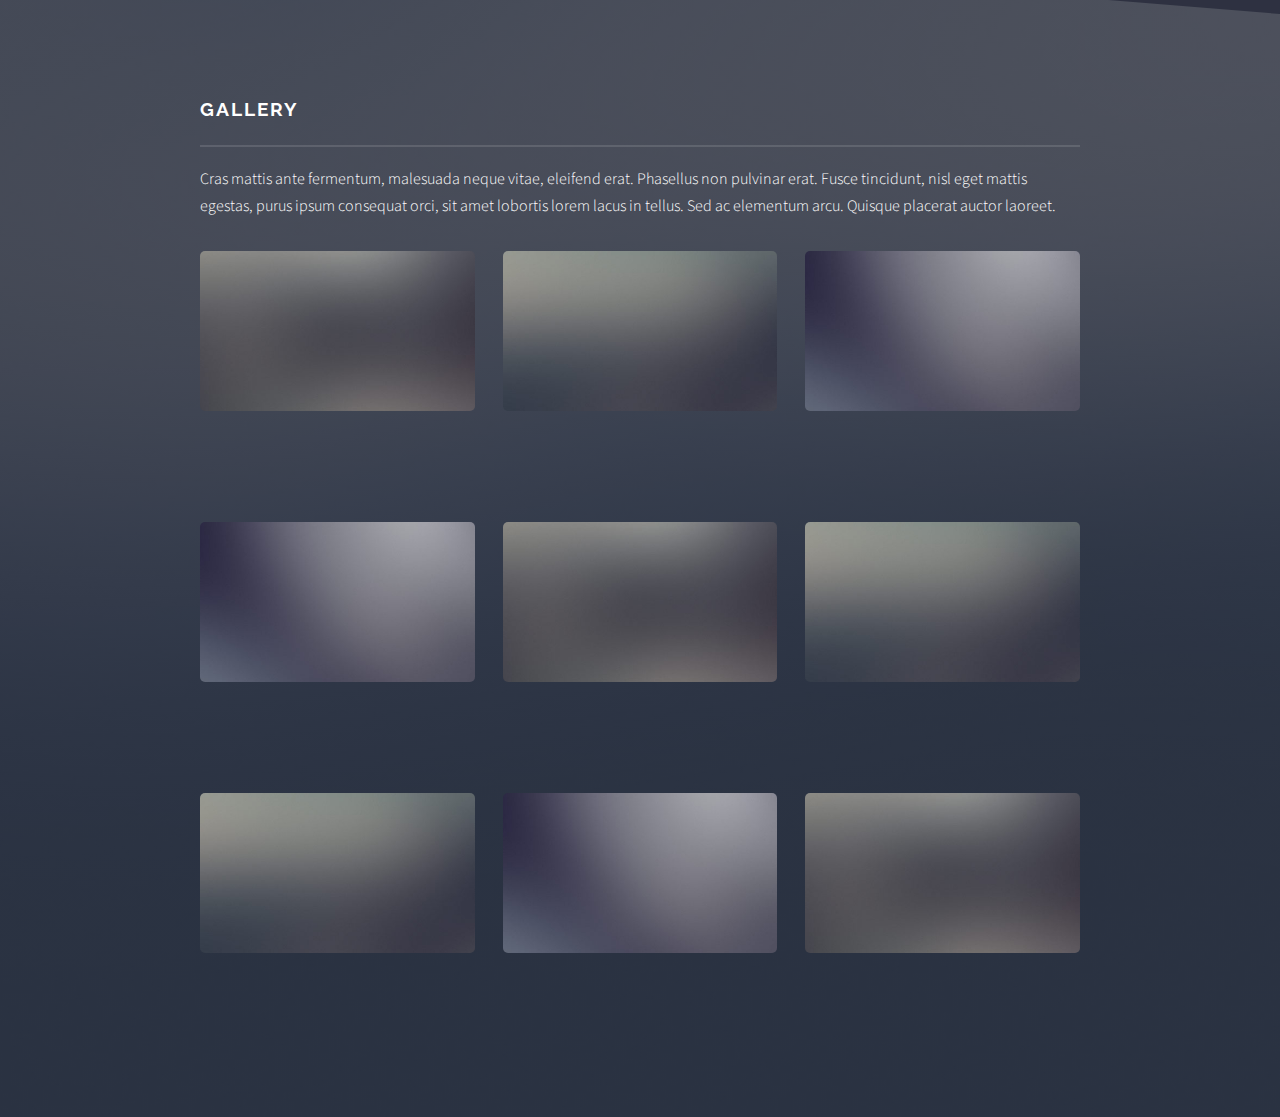
<file: performance.html>
<!DOCTYPE HTML>
<html>
	<head>
		<title>Band Gift</title>
		<meta charset="utf-8" />
		<meta name="viewport" content="width=device-width, initial-scale=1" />
		<!--[if lte IE 8]><script src="assets/js/ie/html5shiv.js"></script><![endif]-->
		<link rel="stylesheet" href="assets/css/main.css" />
		<!--[if lte IE 9]><link rel="stylesheet" href="assets/css/ie9.css" /><![endif]-->
		<!--[if lte IE 8]><link rel="stylesheet" href="assets/css/ie8.css" /><![endif]-->
	</head>
	<body>
		
		<!-- Page Wrapper -->
			<div id="page-wrapper">

				<!-- Header -->
					<header id="header">
						<h1><a href="index.html">Band Gift</a></h1>
						<nav>
							<a href="#menu">Menu</a>
						</nav>
					</header>

				<!-- Menu -->
					<nav id="menu">
						<div class="inner">
							<h2>Menu</h2>
							<ul class="links">
								<li><a href="index.html">Profile</a></li>
								<li><a href="awards.html">Awards</a></li>
								<li><a href="tvshow.html">Media</a></li>
								<li><a href="discography.html">Discography</a></li>
								<li><a href="performance.html">Performance</a></li>
							</ul>
							<a href="#" class="close">Close</a>
						</div>
					</nav>
					
				<!-- Wrapper -->
					<section id="wrapper">
						<header>
							<div class="inner">
								<h2>Performance</h2>
								<p>Phasellus non pulvinar erat. Fusce tincidunt nisl eget ipsum.</p>
							</div>
						</header>

						<!-- Content -->
							<div class="wrapper">
								<div class="inner">

									<h3 class="major">Lorem ipsum dolor</h3>
									<p>Morbi mattis mi consectetur tortor elementum, varius pellentesque velit convallis. Aenean tincidunt lectus auctor mauris maximus, ac scelerisque ipsum tempor. Duis vulputate ex et ex tincidunt, quis lacinia velit aliquet. Duis non efficitur nisi, id malesuada justo. Maecenas sagittis felis ac sagittis semper. Curabitur purus leo donec vel dolor at arcu tincidunt bibendum. Interdum et malesuada fames ac ante ipsum primis in faucibus. Fusce ut aliquet justo. Donec id neque ipsum. Integer eget ultricies odio. Nam vel ex a orci fringilla tincidunt. Aliquam eleifend ligula non velit accumsan cursus. Etiam ut gravida sapien.</p>

									<p>Vestibulum ultrices risus velit, sit amet blandit massa auctor sit amet. Sed eu lectus sem. Phasellus in odio at ipsum porttitor mollis id vel diam. Praesent sit amet posuere risus, eu faucibus lectus. Vivamus ex ligula, tempus pulvinar ipsum in, auctor porta quam. Proin nec commodo, vel scelerisque nisi scelerisque. Suspendisse id quam vel tortor tincidunt suscipit. Nullam auctor orci eu dolor consectetur, interdum ullamcorper ante tincidunt. Mauris felis nec felis elementum varius.</p>

									<h3 class="major">Vitae phasellus</h3>
									<p>Cras mattis ante fermentum, malesuada neque vitae, eleifend erat. Phasellus non pulvinar erat. Fusce tincidunt, nisl eget mattis egestas, purus ipsum consequat orci, sit amet lobortis lorem lacus in tellus. Sed ac elementum arcu. Quisque placerat auctor laoreet.</p>

									<section class="features">
										<article>
											<a href="#" class="image"><img src="images/pic04.jpg" alt="" /></a>
											<h3 class="major">Sed feugiat lorem</h3>
											<p>Lorem ipsum dolor sit amet, consectetur adipiscing vehicula id nulla dignissim dapibus ultrices.</p>
											<a href="#" class="special">Learn more</a>
										</article>
										<article>
											<a href="#" class="image"><img src="images/pic05.jpg" alt="" /></a>
											<h3 class="major">Nisl placerat</h3>
											<p>Lorem ipsum dolor sit amet, consectetur adipiscing vehicula id nulla dignissim dapibus ultrices.</p>
											<a href="#" class="special">Learn more</a>
										</article>
									</section>

								</div>
							</div>

					</section>

				<!-- Footer -->
					<section id="footer">
						<div class="inner">
							<h2 class="major">Gallery</h2>
							<p>Cras mattis ante fermentum, malesuada neque vitae, eleifend erat. Phasellus non pulvinar erat. Fusce tincidunt, nisl eget mattis egestas, purus ipsum consequat orci, sit amet lobortis lorem lacus in tellus. Sed ac elementum arcu. Quisque placerat auctor laoreet.</p>
										<div class="box alt">
											<div class="row uniform">
												<div class="4u"><span class="image fit"><img src="images/pic05.jpg" alt="" /></span></div>
												<div class="4u"><span class="image fit"><img src="images/pic06.jpg" alt="" /></span></div>
												<div class="4u$"><span class="image fit"><img src="images/pic07.jpg" alt="" /></span></div>
												<div class="4u"><span class="image fit"><img src="images/pic07.jpg" alt="" /></span></div>
												<div class="4u"><span class="image fit"><img src="images/pic05.jpg" alt="" /></span></div>
												<div class="4u$"><span class="image fit"><img src="images/pic06.jpg" alt="" /></span></div>
												<div class="4u"><span class="image fit"><img src="images/pic06.jpg" alt="" /></span></div>
												<div class="4u"><span class="image fit"><img src="images/pic07.jpg" alt="" /></span></div>
												<div class="4u$"><span class="image fit"><img src="images/pic05.jpg" alt="" /></span></div>
											</div>
										</div>
						</div>
					</section>

			</div>

		<!-- Scripts -->
			<script src="assets/js/skel.min.js"></script>
			<script src="assets/js/jquery.min.js"></script>
			<script src="assets/js/jquery.scrollex.min.js"></script>
			<script src="assets/js/util.js"></script>
			<!--[if lte IE 8]><script src="assets/js/ie/respond.min.js"></script><![endif]-->
			<script src="assets/js/main.js"></script>

	</body>
</html>
</file>
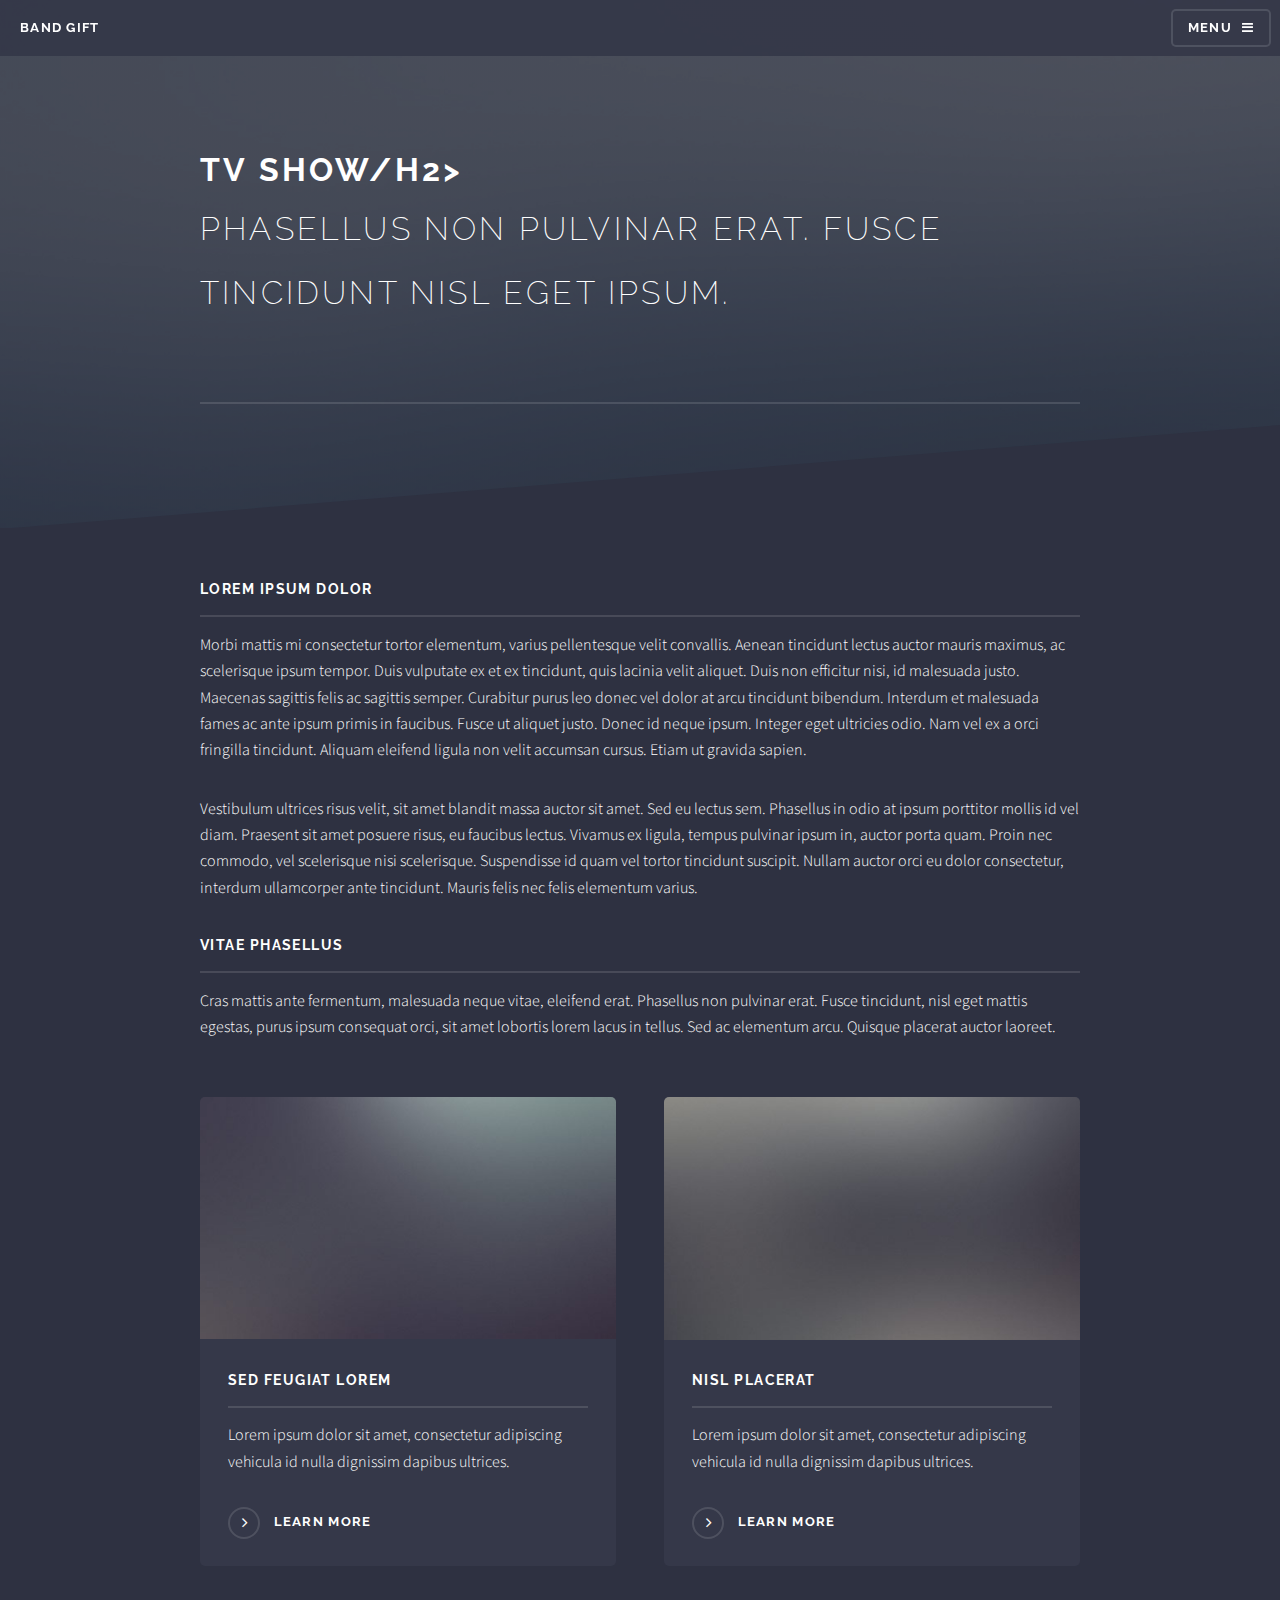
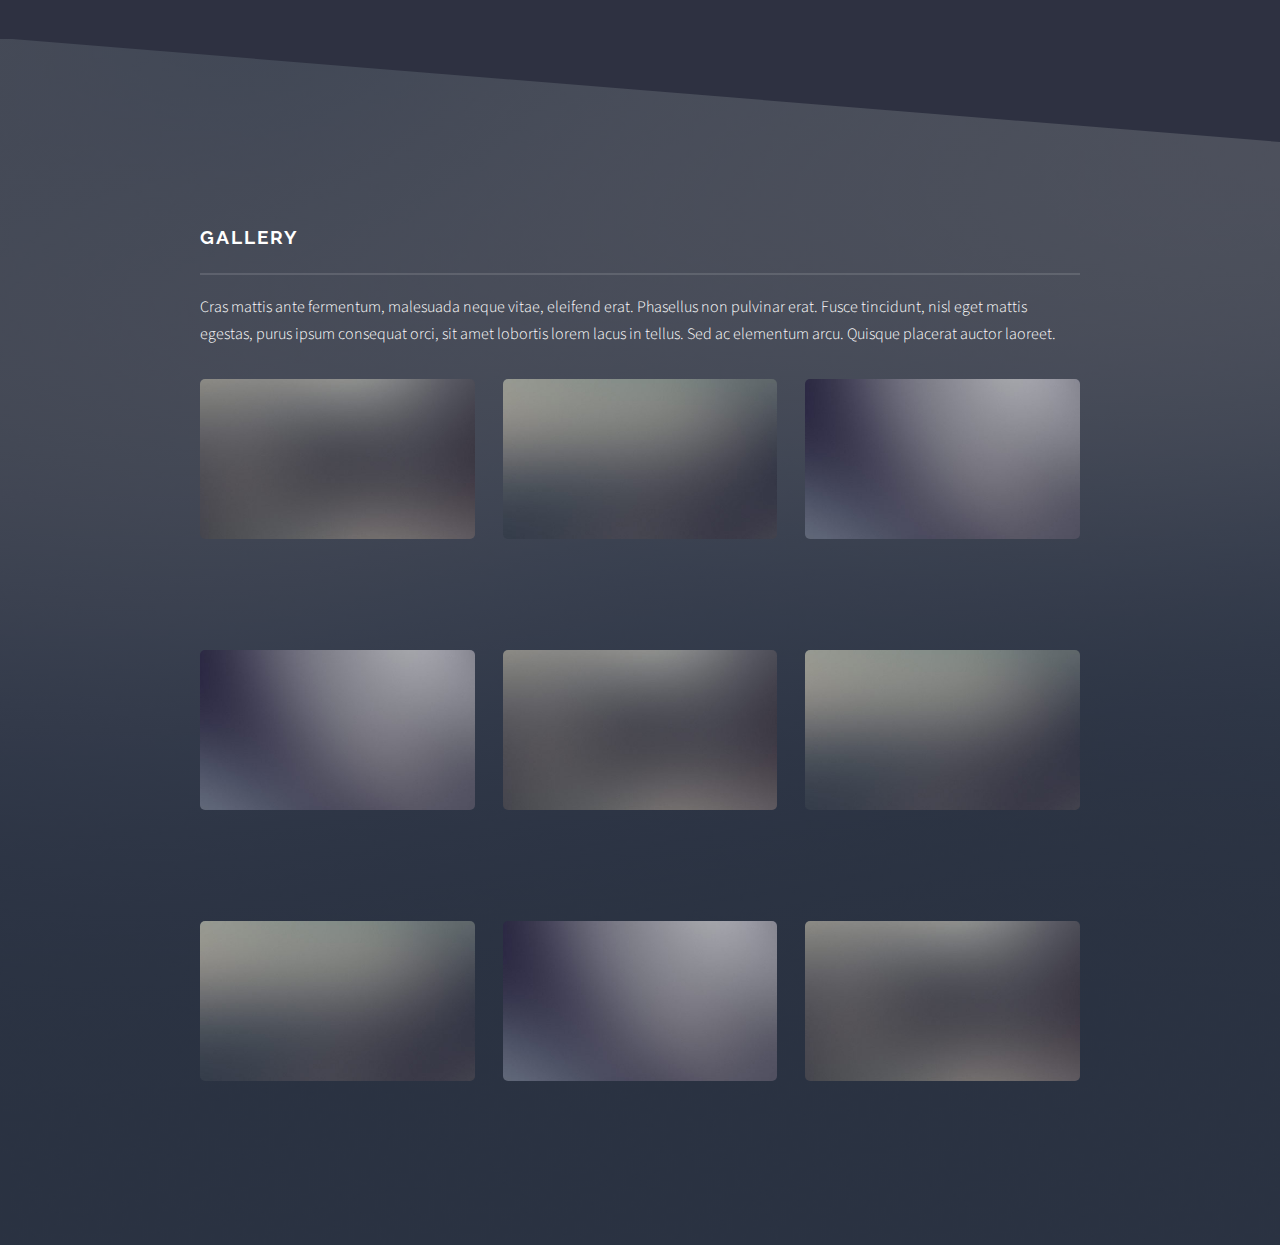
<file: tvshow.html>
<!DOCTYPE HTML>
<html>
	<head>
		<title>Band Gift</title>
		<meta charset="utf-8" />
		<meta name="viewport" content="width=device-width, initial-scale=1" />
		<!--[if lte IE 8]><script src="assets/js/ie/html5shiv.js"></script><![endif]-->
		<link rel="stylesheet" href="assets/css/main.css" />
		<!--[if lte IE 9]><link rel="stylesheet" href="assets/css/ie9.css" /><![endif]-->
		<!--[if lte IE 8]><link rel="stylesheet" href="assets/css/ie8.css" /><![endif]-->
	</head>
	<body>
		
		<!-- Page Wrapper -->
			<div id="page-wrapper">

				<!-- Header -->
					<header id="header">
						<h1><a href="index.html">Band Gift</a></h1>
						<nav>
							<a href="#menu">Menu</a>
						</nav>
					</header>

				<!-- Menu -->
					<nav id="menu">
						<div class="inner">
							<h2>Menu</h2>
							<ul class="links">
								<li><a href="index.html">Profile</a></li>
								<li><a href="awards.html">Awards</a></li>
								<li><a href="tvshow.html">Media</a></li>
								<li><a href="discography.html">Discography</a></li>
								<li><a href="performance.html">Performance</a></li>
							</ul>
							<a href="#" class="close">Close</a>
						</div>
					</nav>
					
				<!-- Wrapper -->
					<section id="wrapper">
						<header>
							<div class="inner">
								<h2>TV Show/h2>
								<p>Phasellus non pulvinar erat. Fusce tincidunt nisl eget ipsum.</p>
							</div>
						</header>

						<!-- Content -->
							<div class="wrapper">
								<div class="inner">

									<h3 class="major">Lorem ipsum dolor</h3>
									<p>Morbi mattis mi consectetur tortor elementum, varius pellentesque velit convallis. Aenean tincidunt lectus auctor mauris maximus, ac scelerisque ipsum tempor. Duis vulputate ex et ex tincidunt, quis lacinia velit aliquet. Duis non efficitur nisi, id malesuada justo. Maecenas sagittis felis ac sagittis semper. Curabitur purus leo donec vel dolor at arcu tincidunt bibendum. Interdum et malesuada fames ac ante ipsum primis in faucibus. Fusce ut aliquet justo. Donec id neque ipsum. Integer eget ultricies odio. Nam vel ex a orci fringilla tincidunt. Aliquam eleifend ligula non velit accumsan cursus. Etiam ut gravida sapien.</p>

									<p>Vestibulum ultrices risus velit, sit amet blandit massa auctor sit amet. Sed eu lectus sem. Phasellus in odio at ipsum porttitor mollis id vel diam. Praesent sit amet posuere risus, eu faucibus lectus. Vivamus ex ligula, tempus pulvinar ipsum in, auctor porta quam. Proin nec commodo, vel scelerisque nisi scelerisque. Suspendisse id quam vel tortor tincidunt suscipit. Nullam auctor orci eu dolor consectetur, interdum ullamcorper ante tincidunt. Mauris felis nec felis elementum varius.</p>

									<h3 class="major">Vitae phasellus</h3>
									<p>Cras mattis ante fermentum, malesuada neque vitae, eleifend erat. Phasellus non pulvinar erat. Fusce tincidunt, nisl eget mattis egestas, purus ipsum consequat orci, sit amet lobortis lorem lacus in tellus. Sed ac elementum arcu. Quisque placerat auctor laoreet.</p>

									<section class="features">
										<article>
											<a href="#" class="image"><img src="images/pic04.jpg" alt="" /></a>
											<h3 class="major">Sed feugiat lorem</h3>
											<p>Lorem ipsum dolor sit amet, consectetur adipiscing vehicula id nulla dignissim dapibus ultrices.</p>
											<a href="#" class="special">Learn more</a>
										</article>
										<article>
											<a href="#" class="image"><img src="images/pic05.jpg" alt="" /></a>
											<h3 class="major">Nisl placerat</h3>
											<p>Lorem ipsum dolor sit amet, consectetur adipiscing vehicula id nulla dignissim dapibus ultrices.</p>
											<a href="#" class="special">Learn more</a>
										</article>
									</section>

								</div>
							</div>

					</section>

				<!-- Footer -->
					<section id="footer">
						<div class="inner">
							<h2 class="major">Gallery</h2>
							<p>Cras mattis ante fermentum, malesuada neque vitae, eleifend erat. Phasellus non pulvinar erat. Fusce tincidunt, nisl eget mattis egestas, purus ipsum consequat orci, sit amet lobortis lorem lacus in tellus. Sed ac elementum arcu. Quisque placerat auctor laoreet.</p>
										<div class="box alt">
											<div class="row uniform">
												<div class="4u"><span class="image fit"><img src="images/pic05.jpg" alt="" /></span></div>
												<div class="4u"><span class="image fit"><img src="images/pic06.jpg" alt="" /></span></div>
												<div class="4u$"><span class="image fit"><img src="images/pic07.jpg" alt="" /></span></div>
												<div class="4u"><span class="image fit"><img src="images/pic07.jpg" alt="" /></span></div>
												<div class="4u"><span class="image fit"><img src="images/pic05.jpg" alt="" /></span></div>
												<div class="4u$"><span class="image fit"><img src="images/pic06.jpg" alt="" /></span></div>
												<div class="4u"><span class="image fit"><img src="images/pic06.jpg" alt="" /></span></div>
												<div class="4u"><span class="image fit"><img src="images/pic07.jpg" alt="" /></span></div>
												<div class="4u$"><span class="image fit"><img src="images/pic05.jpg" alt="" /></span></div>
											</div>
										</div>
						</div>
					</section>

			</div>

		<!-- Scripts -->
			<script src="assets/js/skel.min.js"></script>
			<script src="assets/js/jquery.min.js"></script>
			<script src="assets/js/jquery.scrollex.min.js"></script>
			<script src="assets/js/util.js"></script>
			<!--[if lte IE 8]><script src="assets/js/ie/respond.min.js"></script><![endif]-->
			<script src="assets/js/main.js"></script>

	</body>
</html>
</file>
<file: assets/css/ie9.css>
/*
	Solid State by HTML5 UP
	html5up.net | @ajlkn
	Free for personal and commercial use under the CCA 3.0 license (html5up.net/license)
*/

/* Basic */

	body {
		background-color: #2e3141;
		background-image: url("../../images/bg.jpg");
		background-size: cover;
		background-attachment: fixed;
		background-position: center;
	}

		body:before {
			background: rgba(46, 49, 65, 0.8);
			content: '';
			display: block;
			height: 100%;
			left: 0;
			position: fixed;
			top: 0;
			width: 100%;
		}

		body > * {
			position: relative;
			z-index: 1;
		}

/* Features */

	.features article {
		display: inline-block;
		width: 45%;
	}

/* Menu */

	#menu .inner {
		margin: 4em auto;
	}

/* Wrapper */

	#wrapper > header {
		background: none !important;
	}

	.wrapper.spotlight .inner {
		text-align: left !important;
	}

	.wrapper.spotlight .image {
		display: inline-block;
		margin: 0 3em 2em 0 !important;
		vertical-align: middle;
		width: 24%;
	}

	.wrapper.spotlight .content {
		display: inline-block;
		vertical-align: middle;
		width: 70%;
	}

/* Banner */

	#banner {
		background: none !important;
	}

/* Footer */

	#footer {
		background: none !important;
	}

		#footer .inner form {
			display: inline-block;
			width: 45%;
		}

		#footer .inner .contact {
			display: inline-block;
			width: 45%;
		}
</file>
<file: assets/css/ie8.css>
/*
	Solid State by HTML5 UP
	html5up.net | @ajlkn
	Free for personal and commercial use under the CCA 3.0 license (html5up.net/license)
*/

/* Basic */

	body {
		-ms-behavior: url("assets/js/backgroundsize.min.htc");
	}

/* Type */

	h1.major, h2.major, h3.major, h4.major, h5.major, h6.major {
		border-bottom: solid 2px #ffffff;
	}

	blockquote {
		border-left: solid 4px #ffffff;
	}

	code {
		border: solid 2px #ffffff;
	}

	hr {
		border-bottom: solid 2px #ffffff;
	}

/* Button */

	input[type="submit"],
	input[type="reset"],
	input[type="button"],
	button,
	.button {
		position: relative;
		-ms-behavior: url("assets/js/ie/PIE.htc");
		border: solid 2px #ffffff;
	}

		input[type="submit"].special,
		input[type="reset"].special,
		input[type="button"].special,
		button.special,
		.button.special {
			border: 0;
		}

/* Form */

	input[type="text"],
	input[type="password"],
	input[type="email"],
	input[type="tel"],
	select,
	textarea {
		position: relative;
		-ms-behavior: url("assets/js/ie/PIE.htc");
		background: transparent;
		border: solid 2px #ffffff;
	}

/* Table */

	table tbody tr {
		border: solid 1px #ffffff;
		border-left: 0;
		border-right: 0;
	}

	table.alt tbody tr td {
		border: solid 1px #ffffff;
		border-left-width: 0;
		border-top-width: 0;
	}

		table.alt tbody tr td:first-child {
			border-left-width: 1px;
		}

	table.alt tbody tr:first-child td {
		border-top-width: 1px;
	}

	table.alt thead {
		border-bottom: 0;
	}

	table.alt tfoot {
		border-top: 0;
	}

/* Features */

	.features article {
		-ms-behavior: url("assets/js/ie/PIE.htc");
		position: relative;
		width: 44%;
	}

		.features article .image {
			margin-top: 0;
			margin-left: 0;
			width: 100%;
		}

/* Menu */

	#menu {
		background: #2e3141;
	}

		#menu h2 {
			border-bottom: solid 2px #ffffff;
		}

/* Header */

	#header {
		background-color: #353849;
	}

/* Wrapper */

	.wrapper {
		margin: 0;
	}

		.wrapper:before, .wrapper:after {
			display: none;
		}

		.wrapper.spotlight .image {
			-ms-behavior: url("assets/js/ie/PIE.htc");
		}

			.wrapper.spotlight .image img {
				position: relative;
				-ms-behavior: url("assets/js/ie/PIE.htc");
			}

/* Banner */

	#banner .logo .icon {
		border: solid 2px #ffffff;
		-ms-behavior: url("assets/js/ie/PIE.htc");
	}

	#banner h2 {
		border-bottom: solid 2px #ffffff;
	}

/* Footer */

	#footer .inner .copyright {
		border-top: solid 2px #ffffff;
	}

		#footer .inner .copyright li {
			border-left: solid 2px #ffffff;
		}
</file>
<file: assets/css/main.css>
@import url(font-awesome.min.css);
@import url("https://fonts.googleapis.com/css?family=Raleway:200,700|Source+Sans+Pro:300,600,300italic,600italic");

/*
	Solid State by HTML5 UP
	html5up.net | @ajlkn
	Free for personal and commercial use under the CCA 3.0 license (html5up.net/license)
*/

/* Reset */

	html, body, div, span, applet, object, iframe, h1, h2, h3, h4, h5, h6, p, blockquote, pre, a, abbr, acronym, address, big, cite, code, del, dfn, em, img, ins, kbd, q, s, samp, small, strike, strong, sub, sup, tt, var, b, u, i, center, dl, dt, dd, ol, ul, li, fieldset, form, label, legend, table, caption, tbody, tfoot, thead, tr, th, td, article, aside, canvas, details, embed, figure, figcaption, footer, header, hgroup, menu, nav, output, ruby, section, summary, time, mark, audio, video {
		margin: 0;
		padding: 0;
		border: 0;
		font-size: 100%;
		font: inherit;
		vertical-align: baseline;
	}

	article, aside, details, figcaption, figure, footer, header, hgroup, menu, nav, section {
		display: block;
	}

	body {
		line-height: 1;
	}

	ol, ul {
		list-style: none;
	}

	blockquote, q {
		quotes: none;
	}

	blockquote:before, blockquote:after, q:before, q:after {
		content: '';
		content: none;
	}

	table {
		border-collapse: collapse;
		border-spacing: 0;
	}

	body {
		-webkit-text-size-adjust: none;
	}

/* Box Model */

	*, *:before, *:after {
		-moz-box-sizing: border-box;
		-webkit-box-sizing: border-box;
		box-sizing: border-box;
	}

/* Grid */

	.row {
		border-bottom: solid 1px transparent;
		-moz-box-sizing: border-box;
		-webkit-box-sizing: border-box;
		box-sizing: border-box;
	}

	.row > * {
		float: left;
		-moz-box-sizing: border-box;
		-webkit-box-sizing: border-box;
		box-sizing: border-box;
	}

	.row:after, .row:before {
		content: '';
		display: block;
		clear: both;
		height: 0;
	}

	.row.uniform > * > :first-child {
		margin-top: 0;
	}

	.row.uniform > * > :last-child {
		margin-bottom: 0;
	}

	.row.\30 \25 > * {
		padding: 0 0 0 0em;
	}

	.row.\30 \25 {
		margin: 0 0 -1px 0em;
	}

	.row.uniform.\30 \25 > * {
		padding: 0em 0 0 0em;
	}

	.row.uniform.\30 \25 {
		margin: 0em 0 -1px 0em;
	}

	.row > * {
		padding: 0 0 0 1.75em;
	}

	.row {
		margin: 0 0 -1px -1.75em;
	}

	.row.uniform > * {
		padding: 1.75em 0 0 1.75em;
	}

	.row.uniform {
		margin: -1.75em 0 -1px -1.75em;
	}

	.row.\32 00\25 > * {
		padding: 0 0 0 3.5em;
	}

	.row.\32 00\25 {
		margin: 0 0 -1px -3.5em;
	}

	.row.uniform.\32 00\25 > * {
		padding: 3.5em 0 0 3.5em;
	}

	.row.uniform.\32 00\25 {
		margin: -3.5em 0 -1px -3.5em;
	}

	.row.\31 50\25 > * {
		padding: 0 0 0 2.625em;
	}

	.row.\31 50\25 {
		margin: 0 0 -1px -2.625em;
	}

	.row.uniform.\31 50\25 > * {
		padding: 2.625em 0 0 2.625em;
	}

	.row.uniform.\31 50\25 {
		margin: -2.625em 0 -1px -2.625em;
	}

	.row.\35 0\25 > * {
		padding: 0 0 0 0.875em;
	}

	.row.\35 0\25 {
		margin: 0 0 -1px -0.875em;
	}

	.row.uniform.\35 0\25 > * {
		padding: 0.875em 0 0 0.875em;
	}

	.row.uniform.\35 0\25 {
		margin: -0.875em 0 -1px -0.875em;
	}

	.row.\32 5\25 > * {
		padding: 0 0 0 0.4375em;
	}

	.row.\32 5\25 {
		margin: 0 0 -1px -0.4375em;
	}

	.row.uniform.\32 5\25 > * {
		padding: 0.4375em 0 0 0.4375em;
	}

	.row.uniform.\32 5\25 {
		margin: -0.4375em 0 -1px -0.4375em;
	}

	.\31 2u, .\31 2u\24 {
		width: 100%;
		clear: none;
		margin-left: 0;
	}

	.\31 1u, .\31 1u\24 {
		width: 91.6666666667%;
		clear: none;
		margin-left: 0;
	}

	.\31 0u, .\31 0u\24 {
		width: 83.3333333333%;
		clear: none;
		margin-left: 0;
	}

	.\39 u, .\39 u\24 {
		width: 75%;
		clear: none;
		margin-left: 0;
	}

	.\38 u, .\38 u\24 {
		width: 66.6666666667%;
		clear: none;
		margin-left: 0;
	}

	.\37 u, .\37 u\24 {
		width: 58.3333333333%;
		clear: none;
		margin-left: 0;
	}

	.\36 u, .\36 u\24 {
		width: 50%;
		clear: none;
		margin-left: 0;
	}

	.\35 u, .\35 u\24 {
		width: 41.6666666667%;
		clear: none;
		margin-left: 0;
	}

	.\34 u, .\34 u\24 {
		width: 33.3333333333%;
		clear: none;
		margin-left: 0;
	}

	.\33 u, .\33 u\24 {
		width: 25%;
		clear: none;
		margin-left: 0;
	}

	.\32 u, .\32 u\24 {
		width: 16.6666666667%;
		clear: none;
		margin-left: 0;
	}

	.\31 u, .\31 u\24 {
		width: 8.3333333333%;
		clear: none;
		margin-left: 0;
	}

	.\31 2u\24 + *,
	.\31 1u\24 + *,
	.\31 0u\24 + *,
	.\39 u\24 + *,
	.\38 u\24 + *,
	.\37 u\24 + *,
	.\36 u\24 + *,
	.\35 u\24 + *,
	.\34 u\24 + *,
	.\33 u\24 + *,
	.\32 u\24 + *,
	.\31 u\24 + * {
		clear: left;
	}

	.\-11u {
		margin-left: 91.66667%;
	}

	.\-10u {
		margin-left: 83.33333%;
	}

	.\-9u {
		margin-left: 75%;
	}

	.\-8u {
		margin-left: 66.66667%;
	}

	.\-7u {
		margin-left: 58.33333%;
	}

	.\-6u {
		margin-left: 50%;
	}

	.\-5u {
		margin-left: 41.66667%;
	}

	.\-4u {
		margin-left: 33.33333%;
	}

	.\-3u {
		margin-left: 25%;
	}

	.\-2u {
		margin-left: 16.66667%;
	}

	.\-1u {
		margin-left: 8.33333%;
	}

	@media screen and (max-width: 1680px) {

		.row > * {
			padding: 0 0 0 1.75em;
		}

		.row {
			margin: 0 0 -1px -1.75em;
		}

		.row.uniform > * {
			padding: 1.75em 0 0 1.75em;
		}

		.row.uniform {
			margin: -1.75em 0 -1px -1.75em;
		}

		.row.\32 00\25 > * {
			padding: 0 0 0 3.5em;
		}

		.row.\32 00\25 {
			margin: 0 0 -1px -3.5em;
		}

		.row.uniform.\32 00\25 > * {
			padding: 3.5em 0 0 3.5em;
		}

		.row.uniform.\32 00\25 {
			margin: -3.5em 0 -1px -3.5em;
		}

		.row.\31 50\25 > * {
			padding: 0 0 0 2.625em;
		}

		.row.\31 50\25 {
			margin: 0 0 -1px -2.625em;
		}

		.row.uniform.\31 50\25 > * {
			padding: 2.625em 0 0 2.625em;
		}

		.row.uniform.\31 50\25 {
			margin: -2.625em 0 -1px -2.625em;
		}

		.row.\35 0\25 > * {
			padding: 0 0 0 0.875em;
		}

		.row.\35 0\25 {
			margin: 0 0 -1px -0.875em;
		}

		.row.uniform.\35 0\25 > * {
			padding: 0.875em 0 0 0.875em;
		}

		.row.uniform.\35 0\25 {
			margin: -0.875em 0 -1px -0.875em;
		}

		.row.\32 5\25 > * {
			padding: 0 0 0 0.4375em;
		}

		.row.\32 5\25 {
			margin: 0 0 -1px -0.4375em;
		}

		.row.uniform.\32 5\25 > * {
			padding: 0.4375em 0 0 0.4375em;
		}

		.row.uniform.\32 5\25 {
			margin: -0.4375em 0 -1px -0.4375em;
		}

		.\31 2u\28xlarge\29, .\31 2u\24\28xlarge\29 {
			width: 100%;
			clear: none;
			margin-left: 0;
		}

		.\31 1u\28xlarge\29, .\31 1u\24\28xlarge\29 {
			width: 91.6666666667%;
			clear: none;
			margin-left: 0;
		}

		.\31 0u\28xlarge\29, .\31 0u\24\28xlarge\29 {
			width: 83.3333333333%;
			clear: none;
			margin-left: 0;
		}

		.\39 u\28xlarge\29, .\39 u\24\28xlarge\29 {
			width: 75%;
			clear: none;
			margin-left: 0;
		}

		.\38 u\28xlarge\29, .\38 u\24\28xlarge\29 {
			width: 66.6666666667%;
			clear: none;
			margin-left: 0;
		}

		.\37 u\28xlarge\29, .\37 u\24\28xlarge\29 {
			width: 58.3333333333%;
			clear: none;
			margin-left: 0;
		}

		.\36 u\28xlarge\29, .\36 u\24\28xlarge\29 {
			width: 50%;
			clear: none;
			margin-left: 0;
		}

		.\35 u\28xlarge\29, .\35 u\24\28xlarge\29 {
			width: 41.6666666667%;
			clear: none;
			margin-left: 0;
		}

		.\34 u\28xlarge\29, .\34 u\24\28xlarge\29 {
			width: 33.3333333333%;
			clear: none;
			margin-left: 0;
		}

		.\33 u\28xlarge\29, .\33 u\24\28xlarge\29 {
			width: 25%;
			clear: none;
			margin-left: 0;
		}

		.\32 u\28xlarge\29, .\32 u\24\28xlarge\29 {
			width: 16.6666666667%;
			clear: none;
			margin-left: 0;
		}

		.\31 u\28xlarge\29, .\31 u\24\28xlarge\29 {
			width: 8.3333333333%;
			clear: none;
			margin-left: 0;
		}

		.\31 2u\24\28xlarge\29 + *,
		.\31 1u\24\28xlarge\29 + *,
		.\31 0u\24\28xlarge\29 + *,
		.\39 u\24\28xlarge\29 + *,
		.\38 u\24\28xlarge\29 + *,
		.\37 u\24\28xlarge\29 + *,
		.\36 u\24\28xlarge\29 + *,
		.\35 u\24\28xlarge\29 + *,
		.\34 u\24\28xlarge\29 + *,
		.\33 u\24\28xlarge\29 + *,
		.\32 u\24\28xlarge\29 + *,
		.\31 u\24\28xlarge\29 + * {
			clear: left;
		}

		.\-11u\28xlarge\29 {
			margin-left: 91.66667%;
		}

		.\-10u\28xlarge\29 {
			margin-left: 83.33333%;
		}

		.\-9u\28xlarge\29 {
			margin-left: 75%;
		}

		.\-8u\28xlarge\29 {
			margin-left: 66.66667%;
		}

		.\-7u\28xlarge\29 {
			margin-left: 58.33333%;
		}

		.\-6u\28xlarge\29 {
			margin-left: 50%;
		}

		.\-5u\28xlarge\29 {
			margin-left: 41.66667%;
		}

		.\-4u\28xlarge\29 {
			margin-left: 33.33333%;
		}

		.\-3u\28xlarge\29 {
			margin-left: 25%;
		}

		.\-2u\28xlarge\29 {
			margin-left: 16.66667%;
		}

		.\-1u\28xlarge\29 {
			margin-left: 8.33333%;
		}

	}

	@media screen and (max-width: 1280px) {

		.row > * {
			padding: 0 0 0 1.75em;
		}

		.row {
			margin: 0 0 -1px -1.75em;
		}

		.row.uniform > * {
			padding: 1.75em 0 0 1.75em;
		}

		.row.uniform {
			margin: -1.75em 0 -1px -1.75em;
		}

		.row.\32 00\25 > * {
			padding: 0 0 0 3.5em;
		}

		.row.\32 00\25 {
			margin: 0 0 -1px -3.5em;
		}

		.row.uniform.\32 00\25 > * {
			padding: 3.5em 0 0 3.5em;
		}

		.row.uniform.\32 00\25 {
			margin: -3.5em 0 -1px -3.5em;
		}

		.row.\31 50\25 > * {
			padding: 0 0 0 2.625em;
		}

		.row.\31 50\25 {
			margin: 0 0 -1px -2.625em;
		}

		.row.uniform.\31 50\25 > * {
			padding: 2.625em 0 0 2.625em;
		}

		.row.uniform.\31 50\25 {
			margin: -2.625em 0 -1px -2.625em;
		}

		.row.\35 0\25 > * {
			padding: 0 0 0 0.875em;
		}

		.row.\35 0\25 {
			margin: 0 0 -1px -0.875em;
		}

		.row.uniform.\35 0\25 > * {
			padding: 0.875em 0 0 0.875em;
		}

		.row.uniform.\35 0\25 {
			margin: -0.875em 0 -1px -0.875em;
		}

		.row.\32 5\25 > * {
			padding: 0 0 0 0.4375em;
		}

		.row.\32 5\25 {
			margin: 0 0 -1px -0.4375em;
		}

		.row.uniform.\32 5\25 > * {
			padding: 0.4375em 0 0 0.4375em;
		}

		.row.uniform.\32 5\25 {
			margin: -0.4375em 0 -1px -0.4375em;
		}

		.\31 2u\28large\29, .\31 2u\24\28large\29 {
			width: 100%;
			clear: none;
			margin-left: 0;
		}

		.\31 1u\28large\29, .\31 1u\24\28large\29 {
			width: 91.6666666667%;
			clear: none;
			margin-left: 0;
		}

		.\31 0u\28large\29, .\31 0u\24\28large\29 {
			width: 83.3333333333%;
			clear: none;
			margin-left: 0;
		}

		.\39 u\28large\29, .\39 u\24\28large\29 {
			width: 75%;
			clear: none;
			margin-left: 0;
		}

		.\38 u\28large\29, .\38 u\24\28large\29 {
			width: 66.6666666667%;
			clear: none;
			margin-left: 0;
		}

		.\37 u\28large\29, .\37 u\24\28large\29 {
			width: 58.3333333333%;
			clear: none;
			margin-left: 0;
		}

		.\36 u\28large\29, .\36 u\24\28large\29 {
			width: 50%;
			clear: none;
			margin-left: 0;
		}

		.\35 u\28large\29, .\35 u\24\28large\29 {
			width: 41.6666666667%;
			clear: none;
			margin-left: 0;
		}

		.\34 u\28large\29, .\34 u\24\28large\29 {
			width: 33.3333333333%;
			clear: none;
			margin-left: 0;
		}

		.\33 u\28large\29, .\33 u\24\28large\29 {
			width: 25%;
			clear: none;
			margin-left: 0;
		}

		.\32 u\28large\29, .\32 u\24\28large\29 {
			width: 16.6666666667%;
			clear: none;
			margin-left: 0;
		}

		.\31 u\28large\29, .\31 u\24\28large\29 {
			width: 8.3333333333%;
			clear: none;
			margin-left: 0;
		}

		.\31 2u\24\28large\29 + *,
		.\31 1u\24\28large\29 + *,
		.\31 0u\24\28large\29 + *,
		.\39 u\24\28large\29 + *,
		.\38 u\24\28large\29 + *,
		.\37 u\24\28large\29 + *,
		.\36 u\24\28large\29 + *,
		.\35 u\24\28large\29 + *,
		.\34 u\24\28large\29 + *,
		.\33 u\24\28large\29 + *,
		.\32 u\24\28large\29 + *,
		.\31 u\24\28large\29 + * {
			clear: left;
		}

		.\-11u\28large\29 {
			margin-left: 91.66667%;
		}

		.\-10u\28large\29 {
			margin-left: 83.33333%;
		}

		.\-9u\28large\29 {
			margin-left: 75%;
		}

		.\-8u\28large\29 {
			margin-left: 66.66667%;
		}

		.\-7u\28large\29 {
			margin-left: 58.33333%;
		}

		.\-6u\28large\29 {
			margin-left: 50%;
		}

		.\-5u\28large\29 {
			margin-left: 41.66667%;
		}

		.\-4u\28large\29 {
			margin-left: 33.33333%;
		}

		.\-3u\28large\29 {
			margin-left: 25%;
		}

		.\-2u\28large\29 {
			margin-left: 16.66667%;
		}

		.\-1u\28large\29 {
			margin-left: 8.33333%;
		}

	}

	@media screen and (max-width: 980px) {

		.row > * {
			padding: 0 0 0 1.75em;
		}

		.row {
			margin: 0 0 -1px -1.75em;
		}

		.row.uniform > * {
			padding: 1.75em 0 0 1.75em;
		}

		.row.uniform {
			margin: -1.75em 0 -1px -1.75em;
		}

		.row.\32 00\25 > * {
			padding: 0 0 0 3.5em;
		}

		.row.\32 00\25 {
			margin: 0 0 -1px -3.5em;
		}

		.row.uniform.\32 00\25 > * {
			padding: 3.5em 0 0 3.5em;
		}

		.row.uniform.\32 00\25 {
			margin: -3.5em 0 -1px -3.5em;
		}

		.row.\31 50\25 > * {
			padding: 0 0 0 2.625em;
		}

		.row.\31 50\25 {
			margin: 0 0 -1px -2.625em;
		}

		.row.uniform.\31 50\25 > * {
			padding: 2.625em 0 0 2.625em;
		}

		.row.uniform.\31 50\25 {
			margin: -2.625em 0 -1px -2.625em;
		}

		.row.\35 0\25 > * {
			padding: 0 0 0 0.875em;
		}

		.row.\35 0\25 {
			margin: 0 0 -1px -0.875em;
		}

		.row.uniform.\35 0\25 > * {
			padding: 0.875em 0 0 0.875em;
		}

		.row.uniform.\35 0\25 {
			margin: -0.875em 0 -1px -0.875em;
		}

		.row.\32 5\25 > * {
			padding: 0 0 0 0.4375em;
		}

		.row.\32 5\25 {
			margin: 0 0 -1px -0.4375em;
		}

		.row.uniform.\32 5\25 > * {
			padding: 0.4375em 0 0 0.4375em;
		}

		.row.uniform.\32 5\25 {
			margin: -0.4375em 0 -1px -0.4375em;
		}

		.\31 2u\28medium\29, .\31 2u\24\28medium\29 {
			width: 100%;
			clear: none;
			margin-left: 0;
		}

		.\31 1u\28medium\29, .\31 1u\24\28medium\29 {
			width: 91.6666666667%;
			clear: none;
			margin-left: 0;
		}

		.\31 0u\28medium\29, .\31 0u\24\28medium\29 {
			width: 83.3333333333%;
			clear: none;
			margin-left: 0;
		}

		.\39 u\28medium\29, .\39 u\24\28medium\29 {
			width: 75%;
			clear: none;
			margin-left: 0;
		}

		.\38 u\28medium\29, .\38 u\24\28medium\29 {
			width: 66.6666666667%;
			clear: none;
			margin-left: 0;
		}

		.\37 u\28medium\29, .\37 u\24\28medium\29 {
			width: 58.3333333333%;
			clear: none;
			margin-left: 0;
		}

		.\36 u\28medium\29, .\36 u\24\28medium\29 {
			width: 50%;
			clear: none;
			margin-left: 0;
		}

		.\35 u\28medium\29, .\35 u\24\28medium\29 {
			width: 41.6666666667%;
			clear: none;
			margin-left: 0;
		}

		.\34 u\28medium\29, .\34 u\24\28medium\29 {
			width: 33.3333333333%;
			clear: none;
			margin-left: 0;
		}

		.\33 u\28medium\29, .\33 u\24\28medium\29 {
			width: 25%;
			clear: none;
			margin-left: 0;
		}

		.\32 u\28medium\29, .\32 u\24\28medium\29 {
			width: 16.6666666667%;
			clear: none;
			margin-left: 0;
		}

		.\31 u\28medium\29, .\31 u\24\28medium\29 {
			width: 8.3333333333%;
			clear: none;
			margin-left: 0;
		}

		.\31 2u\24\28medium\29 + *,
		.\31 1u\24\28medium\29 + *,
		.\31 0u\24\28medium\29 + *,
		.\39 u\24\28medium\29 + *,
		.\38 u\24\28medium\29 + *,
		.\37 u\24\28medium\29 + *,
		.\36 u\24\28medium\29 + *,
		.\35 u\24\28medium\29 + *,
		.\34 u\24\28medium\29 + *,
		.\33 u\24\28medium\29 + *,
		.\32 u\24\28medium\29 + *,
		.\31 u\24\28medium\29 + * {
			clear: left;
		}

		.\-11u\28medium\29 {
			margin-left: 91.66667%;
		}

		.\-10u\28medium\29 {
			margin-left: 83.33333%;
		}

		.\-9u\28medium\29 {
			margin-left: 75%;
		}

		.\-8u\28medium\29 {
			margin-left: 66.66667%;
		}

		.\-7u\28medium\29 {
			margin-left: 58.33333%;
		}

		.\-6u\28medium\29 {
			margin-left: 50%;
		}

		.\-5u\28medium\29 {
			margin-left: 41.66667%;
		}

		.\-4u\28medium\29 {
			margin-left: 33.33333%;
		}

		.\-3u\28medium\29 {
			margin-left: 25%;
		}

		.\-2u\28medium\29 {
			margin-left: 16.66667%;
		}

		.\-1u\28medium\29 {
			margin-left: 8.33333%;
		}

	}

	@media screen and (max-width: 736px) {

		.row > * {
			padding: 0 0 0 1.25em;
		}

		.row {
			margin: 0 0 -1px -1.25em;
		}

		.row.uniform > * {
			padding: 1.25em 0 0 1.25em;
		}

		.row.uniform {
			margin: -1.25em 0 -1px -1.25em;
		}

		.row.\32 00\25 > * {
			padding: 0 0 0 2.5em;
		}

		.row.\32 00\25 {
			margin: 0 0 -1px -2.5em;
		}

		.row.uniform.\32 00\25 > * {
			padding: 2.5em 0 0 2.5em;
		}

		.row.uniform.\32 00\25 {
			margin: -2.5em 0 -1px -2.5em;
		}

		.row.\31 50\25 > * {
			padding: 0 0 0 1.875em;
		}

		.row.\31 50\25 {
			margin: 0 0 -1px -1.875em;
		}

		.row.uniform.\31 50\25 > * {
			padding: 1.875em 0 0 1.875em;
		}

		.row.uniform.\31 50\25 {
			margin: -1.875em 0 -1px -1.875em;
		}

		.row.\35 0\25 > * {
			padding: 0 0 0 0.625em;
		}

		.row.\35 0\25 {
			margin: 0 0 -1px -0.625em;
		}

		.row.uniform.\35 0\25 > * {
			padding: 0.625em 0 0 0.625em;
		}

		.row.uniform.\35 0\25 {
			margin: -0.625em 0 -1px -0.625em;
		}

		.row.\32 5\25 > * {
			padding: 0 0 0 0.3125em;
		}

		.row.\32 5\25 {
			margin: 0 0 -1px -0.3125em;
		}

		.row.uniform.\32 5\25 > * {
			padding: 0.3125em 0 0 0.3125em;
		}

		.row.uniform.\32 5\25 {
			margin: -0.3125em 0 -1px -0.3125em;
		}

		.\31 2u\28small\29, .\31 2u\24\28small\29 {
			width: 100%;
			clear: none;
			margin-left: 0;
		}

		.\31 1u\28small\29, .\31 1u\24\28small\29 {
			width: 91.6666666667%;
			clear: none;
			margin-left: 0;
		}

		.\31 0u\28small\29, .\31 0u\24\28small\29 {
			width: 83.3333333333%;
			clear: none;
			margin-left: 0;
		}

		.\39 u\28small\29, .\39 u\24\28small\29 {
			width: 75%;
			clear: none;
			margin-left: 0;
		}

		.\38 u\28small\29, .\38 u\24\28small\29 {
			width: 66.6666666667%;
			clear: none;
			margin-left: 0;
		}

		.\37 u\28small\29, .\37 u\24\28small\29 {
			width: 58.3333333333%;
			clear: none;
			margin-left: 0;
		}

		.\36 u\28small\29, .\36 u\24\28small\29 {
			width: 50%;
			clear: none;
			margin-left: 0;
		}

		.\35 u\28small\29, .\35 u\24\28small\29 {
			width: 41.6666666667%;
			clear: none;
			margin-left: 0;
		}

		.\34 u\28small\29, .\34 u\24\28small\29 {
			width: 33.3333333333%;
			clear: none;
			margin-left: 0;
		}

		.\33 u\28small\29, .\33 u\24\28small\29 {
			width: 25%;
			clear: none;
			margin-left: 0;
		}

		.\32 u\28small\29, .\32 u\24\28small\29 {
			width: 16.6666666667%;
			clear: none;
			margin-left: 0;
		}

		.\31 u\28small\29, .\31 u\24\28small\29 {
			width: 8.3333333333%;
			clear: none;
			margin-left: 0;
		}

		.\31 2u\24\28small\29 + *,
		.\31 1u\24\28small\29 + *,
		.\31 0u\24\28small\29 + *,
		.\39 u\24\28small\29 + *,
		.\38 u\24\28small\29 + *,
		.\37 u\24\28small\29 + *,
		.\36 u\24\28small\29 + *,
		.\35 u\24\28small\29 + *,
		.\34 u\24\28small\29 + *,
		.\33 u\24\28small\29 + *,
		.\32 u\24\28small\29 + *,
		.\31 u\24\28small\29 + * {
			clear: left;
		}

		.\-11u\28small\29 {
			margin-left: 91.66667%;
		}

		.\-10u\28small\29 {
			margin-left: 83.33333%;
		}

		.\-9u\28small\29 {
			margin-left: 75%;
		}

		.\-8u\28small\29 {
			margin-left: 66.66667%;
		}

		.\-7u\28small\29 {
			margin-left: 58.33333%;
		}

		.\-6u\28small\29 {
			margin-left: 50%;
		}

		.\-5u\28small\29 {
			margin-left: 41.66667%;
		}

		.\-4u\28small\29 {
			margin-left: 33.33333%;
		}

		.\-3u\28small\29 {
			margin-left: 25%;
		}

		.\-2u\28small\29 {
			margin-left: 16.66667%;
		}

		.\-1u\28small\29 {
			margin-left: 8.33333%;
		}

	}

	@media screen and (max-width: 640px) {

		.row > * {
			padding: 0 0 0 1.25em;
		}

		.row {
			margin: 0 0 -1px -1.25em;
		}

		.row.uniform > * {
			padding: 1.25em 0 0 1.25em;
		}

		.row.uniform {
			margin: -1.25em 0 -1px -1.25em;
		}

		.row.\32 00\25 > * {
			padding: 0 0 0 2.5em;
		}

		.row.\32 00\25 {
			margin: 0 0 -1px -2.5em;
		}

		.row.uniform.\32 00\25 > * {
			padding: 2.5em 0 0 2.5em;
		}

		.row.uniform.\32 00\25 {
			margin: -2.5em 0 -1px -2.5em;
		}

		.row.\31 50\25 > * {
			padding: 0 0 0 1.875em;
		}

		.row.\31 50\25 {
			margin: 0 0 -1px -1.875em;
		}

		.row.uniform.\31 50\25 > * {
			padding: 1.875em 0 0 1.875em;
		}

		.row.uniform.\31 50\25 {
			margin: -1.875em 0 -1px -1.875em;
		}

		.row.\35 0\25 > * {
			padding: 0 0 0 0.625em;
		}

		.row.\35 0\25 {
			margin: 0 0 -1px -0.625em;
		}

		.row.uniform.\35 0\25 > * {
			padding: 0.625em 0 0 0.625em;
		}

		.row.uniform.\35 0\25 {
			margin: -0.625em 0 -1px -0.625em;
		}

		.row.\32 5\25 > * {
			padding: 0 0 0 0.3125em;
		}

		.row.\32 5\25 {
			margin: 0 0 -1px -0.3125em;
		}

		.row.uniform.\32 5\25 > * {
			padding: 0.3125em 0 0 0.3125em;
		}

		.row.uniform.\32 5\25 {
			margin: -0.3125em 0 -1px -0.3125em;
		}

		.\31 2u\28xsmall\29, .\31 2u\24\28xsmall\29 {
			width: 100%;
			clear: none;
			margin-left: 0;
		}

		.\31 1u\28xsmall\29, .\31 1u\24\28xsmall\29 {
			width: 91.6666666667%;
			clear: none;
			margin-left: 0;
		}

		.\31 0u\28xsmall\29, .\31 0u\24\28xsmall\29 {
			width: 83.3333333333%;
			clear: none;
			margin-left: 0;
		}

		.\39 u\28xsmall\29, .\39 u\24\28xsmall\29 {
			width: 75%;
			clear: none;
			margin-left: 0;
		}

		.\38 u\28xsmall\29, .\38 u\24\28xsmall\29 {
			width: 66.6666666667%;
			clear: none;
			margin-left: 0;
		}

		.\37 u\28xsmall\29, .\37 u\24\28xsmall\29 {
			width: 58.3333333333%;
			clear: none;
			margin-left: 0;
		}

		.\36 u\28xsmall\29, .\36 u\24\28xsmall\29 {
			width: 50%;
			clear: none;
			margin-left: 0;
		}

		.\35 u\28xsmall\29, .\35 u\24\28xsmall\29 {
			width: 41.6666666667%;
			clear: none;
			margin-left: 0;
		}

		.\34 u\28xsmall\29, .\34 u\24\28xsmall\29 {
			width: 33.3333333333%;
			clear: none;
			margin-left: 0;
		}

		.\33 u\28xsmall\29, .\33 u\24\28xsmall\29 {
			width: 25%;
			clear: none;
			margin-left: 0;
		}

		.\32 u\28xsmall\29, .\32 u\24\28xsmall\29 {
			width: 16.6666666667%;
			clear: none;
			margin-left: 0;
		}

		.\31 u\28xsmall\29, .\31 u\24\28xsmall\29 {
			width: 8.3333333333%;
			clear: none;
			margin-left: 0;
		}

		.\31 2u\24\28xsmall\29 + *,
		.\31 1u\24\28xsmall\29 + *,
		.\31 0u\24\28xsmall\29 + *,
		.\39 u\24\28xsmall\29 + *,
		.\38 u\24\28xsmall\29 + *,
		.\37 u\24\28xsmall\29 + *,
		.\36 u\24\28xsmall\29 + *,
		.\35 u\24\28xsmall\29 + *,
		.\34 u\24\28xsmall\29 + *,
		.\33 u\24\28xsmall\29 + *,
		.\32 u\24\28xsmall\29 + *,
		.\31 u\24\28xsmall\29 + * {
			clear: left;
		}

		.\-11u\28xsmall\29 {
			margin-left: 91.66667%;
		}

		.\-10u\28xsmall\29 {
			margin-left: 83.33333%;
		}

		.\-9u\28xsmall\29 {
			margin-left: 75%;
		}

		.\-8u\28xsmall\29 {
			margin-left: 66.66667%;
		}

		.\-7u\28xsmall\29 {
			margin-left: 58.33333%;
		}

		.\-6u\28xsmall\29 {
			margin-left: 50%;
		}

		.\-5u\28xsmall\29 {
			margin-left: 41.66667%;
		}

		.\-4u\28xsmall\29 {
			margin-left: 33.33333%;
		}

		.\-3u\28xsmall\29 {
			margin-left: 25%;
		}

		.\-2u\28xsmall\29 {
			margin-left: 16.66667%;
		}

		.\-1u\28xsmall\29 {
			margin-left: 8.33333%;
		}

	}

	@media screen and (max-width: 360px) {

		.row > * {
			padding: 0 0 0 1.25em;
		}

		.row {
			margin: 0 0 -1px -1.25em;
		}

		.row.uniform > * {
			padding: 1.25em 0 0 1.25em;
		}

		.row.uniform {
			margin: -1.25em 0 -1px -1.25em;
		}

		.row.\32 00\25 > * {
			padding: 0 0 0 2.5em;
		}

		.row.\32 00\25 {
			margin: 0 0 -1px -2.5em;
		}

		.row.uniform.\32 00\25 > * {
			padding: 2.5em 0 0 2.5em;
		}

		.row.uniform.\32 00\25 {
			margin: -2.5em 0 -1px -2.5em;
		}

		.row.\31 50\25 > * {
			padding: 0 0 0 1.875em;
		}

		.row.\31 50\25 {
			margin: 0 0 -1px -1.875em;
		}

		.row.uniform.\31 50\25 > * {
			padding: 1.875em 0 0 1.875em;
		}

		.row.uniform.\31 50\25 {
			margin: -1.875em 0 -1px -1.875em;
		}

		.row.\35 0\25 > * {
			padding: 0 0 0 0.625em;
		}

		.row.\35 0\25 {
			margin: 0 0 -1px -0.625em;
		}

		.row.uniform.\35 0\25 > * {
			padding: 0.625em 0 0 0.625em;
		}

		.row.uniform.\35 0\25 {
			margin: -0.625em 0 -1px -0.625em;
		}

		.row.\32 5\25 > * {
			padding: 0 0 0 0.3125em;
		}

		.row.\32 5\25 {
			margin: 0 0 -1px -0.3125em;
		}

		.row.uniform.\32 5\25 > * {
			padding: 0.3125em 0 0 0.3125em;
		}

		.row.uniform.\32 5\25 {
			margin: -0.3125em 0 -1px -0.3125em;
		}

		.\31 2u\28xxsmall\29, .\31 2u\24\28xxsmall\29 {
			width: 100%;
			clear: none;
			margin-left: 0;
		}

		.\31 1u\28xxsmall\29, .\31 1u\24\28xxsmall\29 {
			width: 91.6666666667%;
			clear: none;
			margin-left: 0;
		}

		.\31 0u\28xxsmall\29, .\31 0u\24\28xxsmall\29 {
			width: 83.3333333333%;
			clear: none;
			margin-left: 0;
		}

		.\39 u\28xxsmall\29, .\39 u\24\28xxsmall\29 {
			width: 75%;
			clear: none;
			margin-left: 0;
		}

		.\38 u\28xxsmall\29, .\38 u\24\28xxsmall\29 {
			width: 66.6666666667%;
			clear: none;
			margin-left: 0;
		}

		.\37 u\28xxsmall\29, .\37 u\24\28xxsmall\29 {
			width: 58.3333333333%;
			clear: none;
			margin-left: 0;
		}

		.\36 u\28xxsmall\29, .\36 u\24\28xxsmall\29 {
			width: 50%;
			clear: none;
			margin-left: 0;
		}

		.\35 u\28xxsmall\29, .\35 u\24\28xxsmall\29 {
			width: 41.6666666667%;
			clear: none;
			margin-left: 0;
		}

		.\34 u\28xxsmall\29, .\34 u\24\28xxsmall\29 {
			width: 33.3333333333%;
			clear: none;
			margin-left: 0;
		}

		.\33 u\28xxsmall\29, .\33 u\24\28xxsmall\29 {
			width: 25%;
			clear: none;
			margin-left: 0;
		}

		.\32 u\28xxsmall\29, .\32 u\24\28xxsmall\29 {
			width: 16.6666666667%;
			clear: none;
			margin-left: 0;
		}

		.\31 u\28xxsmall\29, .\31 u\24\28xxsmall\29 {
			width: 8.3333333333%;
			clear: none;
			margin-left: 0;
		}

		.\31 2u\24\28xxsmall\29 + *,
		.\31 1u\24\28xxsmall\29 + *,
		.\31 0u\24\28xxsmall\29 + *,
		.\39 u\24\28xxsmall\29 + *,
		.\38 u\24\28xxsmall\29 + *,
		.\37 u\24\28xxsmall\29 + *,
		.\36 u\24\28xxsmall\29 + *,
		.\35 u\24\28xxsmall\29 + *,
		.\34 u\24\28xxsmall\29 + *,
		.\33 u\24\28xxsmall\29 + *,
		.\32 u\24\28xxsmall\29 + *,
		.\31 u\24\28xxsmall\29 + * {
			clear: left;
		}

		.\-11u\28xxsmall\29 {
			margin-left: 91.66667%;
		}

		.\-10u\28xxsmall\29 {
			margin-left: 83.33333%;
		}

		.\-9u\28xxsmall\29 {
			margin-left: 75%;
		}

		.\-8u\28xxsmall\29 {
			margin-left: 66.66667%;
		}

		.\-7u\28xxsmall\29 {
			margin-left: 58.33333%;
		}

		.\-6u\28xxsmall\29 {
			margin-left: 50%;
		}

		.\-5u\28xxsmall\29 {
			margin-left: 41.66667%;
		}

		.\-4u\28xxsmall\29 {
			margin-left: 33.33333%;
		}

		.\-3u\28xxsmall\29 {
			margin-left: 25%;
		}

		.\-2u\28xxsmall\29 {
			margin-left: 16.66667%;
		}

		.\-1u\28xxsmall\29 {
			margin-left: 8.33333%;
		}

	}

/* Basic */

	@-ms-viewport {
		width: device-width;
	}

	body {
		-ms-overflow-style: scrollbar;
	}

	@media screen and (max-width: 640px) {

		html, body {
			min-width: 320px;
		}

	}

	body {
		background-color: #2e3141;
		background-image: linear-gradient(to top, rgba(46, 49, 65, 0.8), rgba(46, 49, 65, 0.8)), url("../../images/bg.jpg");
		background-size: auto, cover;
		background-attachment: fixed, fixed;
		background-position: center, center;
	}

		body.is-loading *, body.is-loading *:before, body.is-loading *:after {
			-moz-animation: none !important;
			-webkit-animation: none !important;
			-ms-animation: none !important;
			animation: none !important;
			-moz-transition: none !important;
			-webkit-transition: none !important;
			-ms-transition: none !important;
			transition: none !important;
		}

/* Type */

	body, input, select, textarea {
		color: #ffffff;
		font-family: "Source Sans Pro", Helvetica, sans-serif;
		font-size: 16.5pt;
		font-weight: 300;
		line-height: 1.65;
	}

		@media screen and (max-width: 1680px) {

			body, input, select, textarea {
				font-size: 13pt;
			}

		}

		@media screen and (max-width: 1280px) {

			body, input, select, textarea {
				font-size: 12pt;
			}

		}

		@media screen and (max-width: 980px) {

			body, input, select, textarea {
				font-size: 12pt;
			}

		}

		@media screen and (max-width: 736px) {

			body, input, select, textarea {
				font-size: 12pt;
			}

		}

		@media screen and (max-width: 640px) {

			body, input, select, textarea {
				font-size: 12pt;
			}

		}

	a {
		-moz-transition: color 0.2s ease-in-out, border-bottom-color 0.2s ease-in-out;
		-webkit-transition: color 0.2s ease-in-out, border-bottom-color 0.2s ease-in-out;
		-ms-transition: color 0.2s ease-in-out, border-bottom-color 0.2s ease-in-out;
		transition: color 0.2s ease-in-out, border-bottom-color 0.2s ease-in-out;
		border-bottom: dotted 1px rgba(255, 255, 255, 0.35);
		color: #ffffff;
		text-decoration: none;
	}

		a:hover {
			border-bottom-color: transparent;
			color: #ffffff !important;
		}

		a.special:not(.button) {
			text-decoration: none;
			border-bottom: 0;
			display: block;
			font-family: Raleway, Helvetica, sans-serif;
			font-size: 0.8em;
			font-weight: 700;
			letter-spacing: 0.1em;
			margin: 0 0 2em 0;
			text-transform: uppercase;
		}

			a.special:not(.button):before {
				-moz-osx-font-smoothing: grayscale;
				-webkit-font-smoothing: antialiased;
				font-family: FontAwesome;
				font-style: normal;
				font-weight: normal;
				text-transform: none !important;
			}

			a.special:not(.button):before {
				-moz-transition: background-color 0.2s ease-in-out;
				-webkit-transition: background-color 0.2s ease-in-out;
				-ms-transition: background-color 0.2s ease-in-out;
				transition: background-color 0.2s ease-in-out;
				border-radius: 100%;
				border: solid 2px rgba(255, 255, 255, 0.125);
				content: '\f105';
				display: inline-block;
				font-size: 1.25em;
				height: 2em;
				line-height: 1.65em;
				margin-right: 0.85em;
				text-align: center;
				text-indent: 0.15em;
				vertical-align: middle;
				width: 2em;
			}

			a.special:not(.button):hover:before {
				background-color: rgba(255, 255, 255, 0.025);
			}

			a.special:not(.button):active:before {
				background-color: rgba(255, 255, 255, 0.075);
			}

	strong, b {
		color: #ffffff;
		font-weight: 600;
	}

	em, i {
		font-style: italic;
	}

	p {
		margin: 0 0 2em 0;
	}

	h1, h2, h3, h4, h5, h6 {
		color: #ffffff;
		font-family: Raleway, Helvetica, sans-serif;
		font-weight: 700;
		letter-spacing: 0.1em;
		margin: 0 0 1em 0;
		text-transform: uppercase;
	}

		h1 a, h2 a, h3 a, h4 a, h5 a, h6 a {
			color: inherit;
			text-decoration: none;
		}

		h1 span, h2 span, h3 span, h4 span, h5 span, h6 span {
			font-weight: 200;
		}

		h1.major, h2.major, h3.major, h4.major, h5.major, h6.major {
			padding-bottom: 1em;
			border-bottom: solid 2px rgba(255, 255, 255, 0.125);
		}

	h2 {
		font-size: 1.2em;
	}

	h3 {
		font-size: 0.9em;
	}

	h4 {
		font-size: 0.7em;
	}

	h5 {
		font-size: 0.7em;
	}

	h6 {
		font-size: 0.7em;
	}

	@media screen and (max-width: 736px) {

		h2 {
			font-size: 1em;
		}

		h3 {
			font-size: 0.8em;
		}

	}

	sub {
		font-size: 0.8em;
		position: relative;
		top: 0.5em;
	}

	sup {
		font-size: 0.8em;
		position: relative;
		top: -0.5em;
	}

	blockquote {
		border-left: solid 4px rgba(255, 255, 255, 0.125);
		font-style: italic;
		margin: 0 0 2em 0;
		padding: 0.5em 0 0.5em 2em;
	}

	code {
		background: rgba(255, 255, 255, 0.025);
		border-radius: 5px;
		border: solid 2px rgba(255, 255, 255, 0.125);
		font-family: "Courier New", monospace;
		font-size: 0.9em;
		margin: 0 0.25em;
		padding: 0.25em 0.65em;
	}

	pre {
		-webkit-overflow-scrolling: touch;
		font-family: "Courier New", monospace;
		font-size: 0.9em;
		margin: 0 0 2em 0;
	}

		pre code {
			display: block;
			line-height: 1.75em;
			padding: 1em 1.5em;
			overflow-x: auto;
		}

	hr {
		border: 0;
		border-bottom: solid 2px rgba(255, 255, 255, 0.125);
		margin: 2.5em 0;
	}

		hr.major {
			margin: 4em 0;
		}

	.align-left {
		text-align: left;
	}

	.align-center {
		text-align: center;
	}

	.align-right {
		text-align: right;
	}

/* Section/Article */

	section.special, article.special {
		text-align: center;
	}

/* Form */

	form {
		margin: 0 0 2em 0;
	}

		form .field {
			margin: 0 0 2em 0;
		}

			form .field label {
				margin-top: -1.5em;
			}

			form .field:first-child label {
				margin-top: 0;
			}

		form > :last-child {
			margin-bottom: 0;
		}

	label {
		color: #ffffff;
		display: block;
		font-family: Raleway, Helvetica, sans-serif;
		font-size: 0.8em;
		font-weight: 700;
		letter-spacing: 0.1em;
		margin: 0 0 0.7em 0;
		text-transform: uppercase;
	}

	input[type="text"],
	input[type="password"],
	input[type="email"],
	input[type="tel"],
	select,
	textarea {
		-moz-appearance: none;
		-webkit-appearance: none;
		-ms-appearance: none;
		appearance: none;
		background: rgba(255, 255, 255, 0.025);
		border-radius: 5px;
		border: none;
		border: solid 2px rgba(255, 255, 255, 0.125);
		color: inherit;
		display: block;
		outline: 0;
		padding: 0 1em;
		text-decoration: none;
		width: 100%;
	}

		input[type="text"]:invalid,
		input[type="password"]:invalid,
		input[type="email"]:invalid,
		input[type="tel"]:invalid,
		select:invalid,
		textarea:invalid {
			box-shadow: none;
		}

		input[type="text"]:focus,
		input[type="password"]:focus,
		input[type="email"]:focus,
		input[type="tel"]:focus,
		select:focus,
		textarea:focus {
			border-color: #5b6ba6;
		}

	.select-wrapper {
		text-decoration: none;
		display: block;
		position: relative;
	}

		.select-wrapper:before {
			-moz-osx-font-smoothing: grayscale;
			-webkit-font-smoothing: antialiased;
			font-family: FontAwesome;
			font-style: normal;
			font-weight: normal;
			text-transform: none !important;
		}

		.select-wrapper:before {
			color: rgba(255, 255, 255, 0.125);
			content: '\f078';
			display: block;
			height: 2.75em;
			line-height: 2.75em;
			pointer-events: none;
			position: absolute;
			right: 0;
			text-align: center;
			top: 0;
			width: 2.75em;
		}

		.select-wrapper select::-ms-expand {
			display: none;
		}

	select option {
		color: #ffffff;
		background: #2e3141;
	}

	input[type="text"],
	input[type="password"],
	input[type="email"],
	select {
		height: 2.75em;
	}

	textarea {
		padding: 0.75em 1em;
	}

	input[type="checkbox"],
	input[type="radio"] {
		-moz-appearance: none;
		-webkit-appearance: none;
		-ms-appearance: none;
		appearance: none;
		display: block;
		float: left;
		margin-right: -2em;
		opacity: 0;
		width: 1em;
		z-index: -1;
	}

		input[type="checkbox"] + label,
		input[type="radio"] + label {
			text-decoration: none;
			color: #ffffff;
			cursor: pointer;
			display: inline-block;
			font-size: 1em;
			font-family: "Source Sans Pro", Helvetica, sans-serif;
			text-transform: none;
			letter-spacing: 0;
			font-weight: 300;
			padding-left: 2.4em;
			padding-right: 0.75em;
			position: relative;
		}

			input[type="checkbox"] + label:before,
			input[type="radio"] + label:before {
				-moz-osx-font-smoothing: grayscale;
				-webkit-font-smoothing: antialiased;
				font-family: FontAwesome;
				font-style: normal;
				font-weight: normal;
				text-transform: none !important;
			}

			input[type="checkbox"] + label:before,
			input[type="radio"] + label:before {
				background: rgba(255, 255, 255, 0.025);
				border-radius: 5px;
				border: solid 2px rgba(255, 255, 255, 0.125);
				content: '';
				display: inline-block;
				height: 1.65em;
				left: 0;
				line-height: 1.58125em;
				position: absolute;
				text-align: center;
				top: 0;
				width: 1.65em;
			}

		input[type="checkbox"]:checked + label:before,
		input[type="radio"]:checked + label:before {
			background: #ffffff;
			border-color: #ffffff;
			content: '\f00c';
			color: #2e3141;
		}

		input[type="checkbox"]:focus + label:before,
		input[type="radio"]:focus + label:before {
			border-color: #4c5c96;
		}

	input[type="checkbox"] + label:before {
		border-radius: 5px;
	}

	input[type="radio"] + label:before {
		border-radius: 100%;
	}

	::-webkit-input-placeholder {
		color: rgba(255, 255, 255, 0.35) !important;
		opacity: 1.0;
	}

	:-moz-placeholder {
		color: rgba(255, 255, 255, 0.35) !important;
		opacity: 1.0;
	}

	::-moz-placeholder {
		color: rgba(255, 255, 255, 0.35) !important;
		opacity: 1.0;
	}

	:-ms-input-placeholder {
		color: rgba(255, 255, 255, 0.35) !important;
		opacity: 1.0;
	}

	.polyfill-placeholder {
		color: rgba(255, 255, 255, 0.35) !important;
		opacity: 1.0;
	}

/* Box */

	.box {
		border-radius: 5px;
		border: solid 2px rgba(255, 255, 255, 0.125);
		margin-bottom: 2em;
		padding: 1.5em;
	}

		.box > :last-child,
		.box > :last-child > :last-child,
		.box > :last-child > :last-child > :last-child {
			margin-bottom: 0;
		}

		.box.alt {
			border: 0;
			border-radius: 0;
			padding: 0;
		}

/* Icon */

	.icon {
		text-decoration: none;
		border-bottom: none;
		position: relative;
	}

		.icon:before {
			-moz-osx-font-smoothing: grayscale;
			-webkit-font-smoothing: antialiased;
			font-family: FontAwesome;
			font-style: normal;
			font-weight: normal;
			text-transform: none !important;
		}

		.icon > .label {
			display: none;
		}

/* Image */

	.image {
		border-radius: 5px;
		height : 243px;
		border: 0;
		display: inline-block;
		position: relative;
	}

		.image img {
			border-radius: 5px;
			display: block;
		}

		.image.left, .image.right {
			max-width: 40%;
		}

			.image.left img, .image.right img {
				width: 100%;
			}

		.image.left {
			float: left;
			padding: 0 1.5em 1em 0;
			top: 0.25em;
		}

		.image.right {
			float: right;
			padding: 0 0 1em 1.5em;
			top: 0.25em;
		}

		.image.fit {
			display: block;
			margin: 0 0 2em 0;
			width: 100%;
		}

			.image.fit img {
				width: 100%;
			}

		.image.main {
			display: block;
			margin: 0 0 3em 0;
			width: 100%;
		}

			.image.main img {
				width: 100%;
			}

/* List */

	ol {
		list-style: decimal;
		margin: 0 0 2em 0;
		padding-left: 1.25em;
	}

		ol li {
			padding-left: 0.25em;
		}

	ul {
		list-style: disc;
		margin: 0 0 2em 0;
		padding-left: 1em;
	}

		ul li {
			padding-left: 0.5em;
		}

		ul.alt {
			list-style: none;
			padding-left: 0;
		}

			ul.alt li {
				border-top: solid 1px rgba(255, 255, 255, 0.125);
				padding: 0.5em 0;
			}

				ul.alt li:first-child {
					border-top: 0;
					padding-top: 0;
				}

		ul.icons {
			cursor: default;
			list-style: none;
			padding-left: 0;
		}

			ul.icons li {
				display: inline-block;
				padding: 0 1em 0 0;
			}

				ul.icons li:last-child {
					padding-right: 0;
				}

				ul.icons li .icon:before {
					font-size: 1.25em;
				}

		ul.actions {
			cursor: default;
			list-style: none;
			padding-left: 0;
		}

			ul.actions li {
				display: inline-block;
				padding: 0 1em 0 0;
				vertical-align: middle;
			}

				ul.actions li:last-child {
					padding-right: 0;
				}

			ul.actions.small li {
				padding: 0 0.5em 0 0;
			}

			ul.actions.vertical li {
				display: block;
				padding: 1em 0 0 0;
			}

				ul.actions.vertical li:first-child {
					padding-top: 0;
				}

				ul.actions.vertical li > * {
					margin-bottom: 0;
				}

			ul.actions.vertical.small li {
				padding: 0.5em 0 0 0;
			}

				ul.actions.vertical.small li:first-child {
					padding-top: 0;
				}

			ul.actions.fit {
				display: table;
				margin-left: -1em;
				padding: 0;
				table-layout: fixed;
				width: calc(100% + 1em);
			}

				ul.actions.fit li {
					display: table-cell;
					padding: 0 0 0 1em;
				}

					ul.actions.fit li > * {
						margin-bottom: 0;
					}

				ul.actions.fit.small {
					margin-left: -0.5em;
					width: calc(100% + 0.5em);
				}

					ul.actions.fit.small li {
						padding: 0 0 0 0.5em;
					}

			@media screen and (max-width: 640px) {

				ul.actions {
					margin: 0 0 2em 0;
				}

					ul.actions li {
						padding: 1em 0 0 0;
						display: block;
						text-align: center;
						width: 100%;
					}

						ul.actions li:first-child {
							padding-top: 0;
						}

						ul.actions li > * {
							width: 100%;
							margin: 0 !important;
						}

					ul.actions.small li {
						padding: 0.5em 0 0 0;
					}

						ul.actions.small li:first-child {
							padding-top: 0;
						}

			}

		ul.contact {
			list-style: none;
			padding: 0;
		}

			ul.contact li {
				text-decoration: none;
				margin: 2.5em 0 0 0;
				padding: 0 0 0 3.25em;
				position: relative;
			}

				ul.contact li:before {
					-moz-osx-font-smoothing: grayscale;
					-webkit-font-smoothing: antialiased;
					font-family: FontAwesome;
					font-style: normal;
					font-weight: normal;
					text-transform: none !important;
				}

				ul.contact li:before {
					border-radius: 100%;
					border: solid 2px rgba(255, 255, 255, 0.125);
					display: inline-block;
					font-size: 0.8em;
					height: 2.5em;
					left: 0;
					line-height: 2.35em;
					position: absolute;
					text-align: center;
					top: 0;
					width: 2.5em;
				}

				ul.contact li:first-child {
					margin-top: 0;
				}

			@media screen and (max-width: 736px) {

				ul.contact li {
					margin: 1.5em 0 0 0;
				}

			}

		ul.pagination {
			cursor: default;
			list-style: none;
			padding-left: 0;
		}

			ul.pagination li {
				display: inline-block;
				padding-left: 0;
				vertical-align: middle;
			}

				ul.pagination li > .page {
					-moz-transition: background-color 0.2s ease-in-out, color 0.2s ease-in-out;
					-webkit-transition: background-color 0.2s ease-in-out, color 0.2s ease-in-out;
					-ms-transition: background-color 0.2s ease-in-out, color 0.2s ease-in-out;
					transition: background-color 0.2s ease-in-out, color 0.2s ease-in-out;
					border-bottom: 0;
					border-radius: 5px;
					display: inline-block;
					height: 1.5em;
					line-height: 1.5em;
					margin: 0 0.125em;
					min-width: 1.5em;
					padding: 0 0.5em;
					text-align: center;
				}

					ul.pagination li > .page:hover {
						background-color: rgba(255, 255, 255, 0.025);
					}

					ul.pagination li > .page.active {
						background-color: #4c5c96;
					}

				ul.pagination li:first-child {
					padding-right: 0.75em;
				}

				ul.pagination li:last-child {
					padding-left: 0.75em;
				}

			@media screen and (max-width: 640px) {

				ul.pagination li:nth-child(n+2):nth-last-child(n+2) {
					display: none;
				}

				ul.pagination li .button {
					width: 100%;
				}

				ul.pagination li:first-child {
					width: calc(50% - 2px);
					text-align: left;
					padding-right: 0.325em;
				}

				ul.pagination li:last-child {
					width: calc(50% - 2px);
					text-align: right;
					padding-left: 0.325em;
				}

			}

	dl {
		margin: 0 0 2em 0;
	}

		dl dt {
			display: block;
			font-weight: 600;
			margin: 0 0 1em 0;
		}

		dl dd {
			margin-left: 2em;
		}

/* Table */

	.table-wrapper {
		-webkit-overflow-scrolling: touch;
		overflow-x: auto;
	}

	table {
		margin: 0 0 2em 0;
		width: 100%;
	}

		table tbody tr {
			border: solid 1px rgba(255, 255, 255, 0.125);
			border-left: 0;
			border-right: 0;
		}

			table tbody tr:nth-child(2n + 1) {
				background-color: rgba(255, 255, 255, 0.025);
			}

		table td {
			padding: 0.75em 0.75em;
		}

		table th {
			color: #ffffff;
			font-size: 0.9em;
			font-weight: 600;
			padding: 0 0.75em 0.75em 0.75em;
			text-align: left;
		}

		table thead {
			border-bottom: solid 2px rgba(255, 255, 255, 0.125);
		}

		table tfoot {
			border-top: solid 2px rgba(255, 255, 255, 0.125);
		}

		table.alt {
			border-collapse: separate;
		}

			table.alt tbody tr td {
				border: solid 1px rgba(255, 255, 255, 0.125);
				border-left-width: 0;
				border-top-width: 0;
			}

				table.alt tbody tr td:first-child {
					border-left-width: 1px;
				}

			table.alt tbody tr:first-child td {
				border-top-width: 1px;
			}

			table.alt thead {
				border-bottom: 0;
			}

			table.alt tfoot {
				border-top: 0;
			}

/* Button */

	input[type="submit"],
	input[type="reset"],
	input[type="button"],
	button,
	.button {
		-moz-appearance: none;
		-webkit-appearance: none;
		-ms-appearance: none;
		appearance: none;
		-moz-transition: background-color 0.2s ease-in-out;
		-webkit-transition: background-color 0.2s ease-in-out;
		-ms-transition: background-color 0.2s ease-in-out;
		transition: background-color 0.2s ease-in-out;
		background-color: transparent;
		border-radius: 5px;
		border: 0;
		box-shadow: inset 0 0 0 2px rgba(255, 255, 255, 0.125);
		color: #ffffff !important;
		cursor: pointer;
		display: inline-block;
		font-family: Raleway, Helvetica, sans-serif;
		font-size: 0.8em;
		font-weight: 700;
		height: 3.75em;
		letter-spacing: 0.1em;
		line-height: 3.75em;
		padding: 0 2.25em;
		text-align: center;
		text-decoration: none;
		text-transform: uppercase;
		white-space: nowrap;
	}

		input[type="submit"]:hover,
		input[type="reset"]:hover,
		input[type="button"]:hover,
		button:hover,
		.button:hover {
			background-color: rgba(255, 255, 255, 0.025);
		}

		input[type="submit"]:active,
		input[type="reset"]:active,
		input[type="button"]:active,
		button:active,
		.button:active {
			background-color: rgba(255, 255, 255, 0.075);
		}

		input[type="submit"].icon:before,
		input[type="reset"].icon:before,
		input[type="button"].icon:before,
		button.icon:before,
		.button.icon:before {
			margin-right: 0.5em;
			color: rgba(255, 255, 255, 0.35);
		}

		input[type="submit"].special,
		input[type="reset"].special,
		input[type="button"].special,
		button.special,
		.button.special {
			background-color: #4c5c96;
			box-shadow: none;
		}

			input[type="submit"].special:hover,
			input[type="reset"].special:hover,
			input[type="button"].special:hover,
			button.special:hover,
			.button.special:hover {
				background-color: #53639e;
			}

			input[type="submit"].special:active,
			input[type="reset"].special:active,
			input[type="button"].special:active,
			button.special:active,
			.button.special:active {
				background-color: #45558d;
			}

			input[type="submit"].special.icon:before,
			input[type="reset"].special.icon:before,
			input[type="button"].special.icon:before,
			button.special.icon:before,
			.button.special.icon:before {
				color: #7985b0;
			}

		input[type="submit"].fit,
		input[type="reset"].fit,
		input[type="button"].fit,
		button.fit,
		.button.fit {
			display: block;
			margin: 0 0 1em 0;
			width: 100%;
		}

		input[type="submit"].small,
		input[type="reset"].small,
		input[type="button"].small,
		button.small,
		.button.small {
			font-size: 0.6em;
		}

		input[type="submit"].big,
		input[type="reset"].big,
		input[type="button"].big,
		button.big,
		.button.big {
			font-size: 1em;
		}

		input[type="submit"].disabled, input[type="submit"]:disabled,
		input[type="reset"].disabled,
		input[type="reset"]:disabled,
		input[type="button"].disabled,
		input[type="button"]:disabled,
		button.disabled,
		button:disabled,
		.button.disabled,
		.button:disabled {
			opacity: 0.25;
		}

		@media screen and (max-width: 640px) {

			input[type="submit"],
			input[type="reset"],
			input[type="button"],
			button,
			.button {
				padding: 0;
			}

		}

/* Features */

	.features {
		display: -moz-flex;
		display: -webkit-flex;
		display: -ms-flex;
		display: flex;
		-moz-flex-wrap: wrap;
		-webkit-flex-wrap: wrap;
		-ms-flex-wrap: wrap;
		flex-wrap: wrap;
		margin: 0 0 2em 0;
	}

		.features article {
			padding: 1.75em 1.75em 0.1em 1.75em ;
			background-color: #353849;
			border-radius: 5px;
			margin: 1.5em 3em 1.5em 0;
			width: calc(50% - 1.5em);
		}

			.features article:nth-child(2n) {
				margin-right: 0;
			}

			.features article .image {
				border-radius: 5px 5px 0 0;
				display: block;
				margin-bottom: 1.75em;
				margin-left: -1.75em;
				margin-top: -1.75em;
				position: relative;
				width: calc(100% + 3.5em);
			}

				.features article .image img {
					border-radius: 5px 5px 0 0;
					width: 100%;
				}

		@media screen and (max-width: 980px) {

			.features article {
				margin: 1em 2em 1em 0;
				width: calc(50% - 1em);
			}

		}

		@media screen and (max-width: 736px) {

			.features article {
				padding: 1.5em 1.5em 0.1em 1.5em ;
				margin: 0.875em 1.75em 0.875em 0;
				width: calc(50% - 0.875em - 1px);
			}

				.features article .image {
					margin-bottom: 1.5em;
					margin-left: -1.5em;
					margin-top: -1.5em;
					width: calc(100% + 3em);
				}

		}

		@media screen and (max-width: 640px) {

			.features {
				display: block;
			}

				.features article {
					width: 100%;
					margin: 0 0 2em 0 !important;
				}

		}

/* Header */

	#header {
		-moz-transition: background-color 0.2s ease-in-out;
		-webkit-transition: background-color 0.2s ease-in-out;
		-ms-transition: background-color 0.2s ease-in-out;
		transition: background-color 0.2s ease-in-out;
		background-color: rgba(53, 56, 73, 0.95);
		height: 3.5em;
		left: 0;
		line-height: 3.5em;
		padding: 0 1.25em;
		position: fixed;
		top: 0;
		width: 100%;
		z-index: 10000;
	}

		#header h1 {
			-moz-transition: opacity 0.2s ease-in-out, visibility 0.2s;
			-webkit-transition: opacity 0.2s ease-in-out, visibility 0.2s;
			-ms-transition: opacity 0.2s ease-in-out, visibility 0.2s;
			transition: opacity 0.2s ease-in-out, visibility 0.2s;
			border-bottom: 0;
			font-size: 0.8em;
			margin-bottom: 0;
			opacity: 1;
			visibility: visible;
		}

			#header h1 a {
				border: 0;
			}

		#header nav {
			font-family: Raleway, Helvetica, sans-serif;
			font-size: 0.8em;
			font-weight: 700;
			height: 3em;
			letter-spacing: 0.1em;
			line-height: 3em;
			position: absolute;
			right: 0.7em;
			text-transform: uppercase;
			top: 0.7em;
		}

			#header nav a {
				border: 0;
				display: inline-block;
				padding: 0 1em;
			}

				#header nav a:before {
					float: right;
					margin-left: 0.75em;
				}

				#header nav a[href="#menu"] {
					text-decoration: none;
					-moz-transition: background-color 0.2s ease-in-out;
					-webkit-transition: background-color 0.2s ease-in-out;
					-ms-transition: background-color 0.2s ease-in-out;
					transition: background-color 0.2s ease-in-out;
					border-radius: 5px;
					box-shadow: inset 0 0 0 2px rgba(255, 255, 255, 0.125);
					padding: 0 1.35em;
				}

					#header nav a[href="#menu"]:before {
						-moz-osx-font-smoothing: grayscale;
						-webkit-font-smoothing: antialiased;
						font-family: FontAwesome;
						font-style: normal;
						font-weight: normal;
						text-transform: none !important;
					}

					#header nav a[href="#menu"]:before {
						content: '\f0c9';
					}

					#header nav a[href="#menu"]:hover {
						background-color: rgba(255, 255, 255, 0.025);
					}

					#header nav a[href="#menu"]:active {
						background-color: rgba(255, 255, 255, 0.075);
					}

		#header.alt {
			background-color: transparent;
		}

			#header.alt h1 {
				opacity: 0;
				visibility: hidden;
			}

		@media screen and (max-width: 736px) {

			#header {
				height: 2.75em;
				line-height: 2.75em;
			}

				#header nav {
					top: 0;
					right: 0;
					height: inherit;
					line-height: inherit;
				}

					#header nav a {
						height: inherit;
						line-height: inherit;
					}

						#header nav a[href="#menu"] {
							box-shadow: none;
							padding: 0 1em;
							border-radius: 0;
						}

							#header nav a[href="#menu"]:hover, #header nav a[href="#menu"]:active {
								background-color: inherit;
							}

		}

		@media screen and (max-width: 640px) {

			#header nav a[href="#menu"] {
				width: 4em;
				white-space: nowrap;
				text-indent: 4em;
				position: relative;
			}

				#header nav a[href="#menu"]:before {
					width: inherit;
					position: absolute;
					top: 0;
					left: 0;
					text-indent: 0;
					text-align: right;
					margin-left: 0;
					padding-right: 1.25em;
				}

		}

/* Menu */

	#page-wrapper {
		-moz-transition: -moz-filter 0.25s ease;
		-webkit-transition: -webkit-filter 0.25s ease;
		-ms-transition: -ms-filter 0.25s ease;
		transition: filter 0.25s ease;
	}

	#menu {
		-moz-align-items: center;
		-webkit-align-items: center;
		-ms-align-items: center;
		align-items: center;
		display: -moz-flex;
		display: -webkit-flex;
		display: -ms-flex;
		display: flex;
		-moz-justify-content: center;
		-webkit-justify-content: center;
		-ms-justify-content: center;
		justify-content: center;
		-moz-pointer-events: none;
		-webkit-pointer-events: none;
		-ms-pointer-events: none;
		pointer-events: none;
		-moz-transition: opacity 0.35s ease, visibility 0.35s;
		-webkit-transition: opacity 0.35s ease, visibility 0.35s;
		-ms-transition: opacity 0.35s ease, visibility 0.35s;
		transition: opacity 0.35s ease, visibility 0.35s;
		-moz-user-select: none;
		-webkit-user-select: none;
		-ms-user-select: none;
		user-select: none;
		-webkit-tap-highlight-color: transparent;
		background: rgba(46, 49, 65, 0.8);
		cursor: default;
		height: 100%;
		left: 0;
		opacity: 0;
		position: fixed;
		text-align: center;
		top: 0;
		visibility: hidden;
		width: 100%;
	}

		#menu .inner {
			padding: 2.5em 1.5em 0.5em 1.5em ;
			-moz-transform: translateY(0.5em);
			-webkit-transform: translateY(0.5em);
			-ms-transform: translateY(0.5em);
			transform: translateY(0.5em);
			-moz-transition: opacity 0.35s ease, -moz-transform 0.35s ease;
			-webkit-transition: opacity 0.35s ease, -webkit-transform 0.35s ease;
			-ms-transition: opacity 0.35s ease, -ms-transform 0.35s ease;
			transition: opacity 0.35s ease, transform 0.35s ease;
			-webkit-overflow-scrolling: touch;
			background: #4c5c96;
			border-radius: 5px;
			display: block;
			max-width: 100%;
			opacity: 0;
			position: relative;
			width: 18em;
		}

		#menu h2 {
			border-bottom: solid 2px rgba(255, 255, 255, 0.125);
			padding-bottom: 1em;
		}

		#menu .close {
			background-image: url("images/close.svg");
			background-position: 75% 25%;
			background-repeat: no-repeat;
			background-size: 2em 2em;
			border: 0;
			content: '';
			display: block;
			height: 4em;
			overflow: hidden;
			position: absolute;
			right: 0;
			text-align: center;
			text-indent: 4em;
			top: 0;
			width: 4em;
		}

		#menu .links {
			list-style: none;
			margin-bottom: 1.5em;
			padding: 0;
		}

			#menu .links li {
				padding: 0;
			}

				#menu .links li a {
					border-radius: 5px;
					border: 0;
					display: block;
					font-family: Raleway, Helvetica, sans-serif;
					font-size: 0.8em;
					font-weight: 200;
					letter-spacing: 0.1em;
					line-height: 1.85em;
					padding: 0.75em 0;
					text-transform: uppercase;
				}

					#menu .links li a:hover {
						background: #45558d;
					}

		@media screen and (max-width: 736px) {

			#menu .inner {
				max-height: 100%;
				overflow-y: auto;
				overflow-x: hidden;
			}

				#menu .inner .close {
					background-size: 1.5em 1.5em;
				}

		}

	body.is-menu-visible #page-wrapper {
		-moz-filter: blur(1.5px);
		-webkit-filter: blur(1.5px);
		-ms-filter: blur(1.5px);
		filter: blur(1.5px);
	}

	body.is-menu-visible #menu {
		-moz-pointer-events: auto;
		-webkit-pointer-events: auto;
		-ms-pointer-events: auto;
		pointer-events: auto;
		opacity: 1;
		visibility: visible;
	}

		body.is-menu-visible #menu .inner {
			-moz-transform: translateY(0);
			-webkit-transform: translateY(0);
			-ms-transform: translateY(0);
			transform: translateY(0);
			opacity: 1;
		}

/* Banner */

	#banner {
		padding: 10em 0 4.75em 0 ;
	}

		#banner .inner {
			margin: 0 auto;
			width: 55em;
		}

		#banner .logo {
			-moz-transition: opacity 2s ease, -moz-transform 1s ease;
			-webkit-transition: opacity 2s ease, -webkit-transform 1s ease;
			-ms-transition: opacity 2s ease, -ms-transform 1s ease;
			transition: opacity 2s ease, transform 1s ease;
			-moz-transform: translateY(0);
			-webkit-transform: translateY(0);
			-ms-transform: translateY(0);
			transform: translateY(0);
			opacity: 1;
			margin: 0 0 1.3em 0;
		}

			#banner .logo .icon {
				border-radius: 100%;
				border: solid 2px rgba(255, 255, 255, 0.125);
				cursor: default;
				display: inline-block;
				font-size: 2em;
				height: 2.25em;
				line-height: 2.25em;
				text-align: center;
				width: 2.25em;
			}

		#banner h2 {
			-moz-transition: opacity 0.5s ease, -moz-transform 0.5s ease, -moz-filter 0.25s ease;
			-webkit-transition: opacity 0.5s ease, -webkit-transform 0.5s ease, -webkit-filter 0.25s ease;
			-ms-transition: opacity 0.5s ease, -ms-transform 0.5s ease, -ms-filter 0.25s ease;
			transition: opacity 0.5s ease, transform 0.5s ease, filter 0.25s ease;
			-moz-transform: translateX(0);
			-webkit-transform: translateX(0);
			-ms-transform: translateX(0);
			transform: translateX(0);
			-moz-transition-delay: 0.65s;
			-webkit-transition-delay: 0.65s;
			-ms-transition-delay: 0.65s;
			transition-delay: 0.65s;
			-moz-filter: blur(0);
			-webkit-filter: blur(0);
			-ms-filter: blur(0);
			filter: blur(0);
			opacity: 1;
			border-bottom: solid 2px rgba(255, 255, 255, 0.125);
			font-size: 2.25em;
			margin-bottom: 0.8em;
			padding-bottom: 0.4em;
		}

		#banner p {
			-moz-transition: opacity 0.5s ease, -moz-transform 0.5s ease, -moz-filter 0.25s ease;
			-webkit-transition: opacity 0.5s ease, -webkit-transform 0.5s ease, -webkit-filter 0.25s ease;
			-ms-transition: opacity 0.5s ease, -ms-transform 0.5s ease, -ms-filter 0.25s ease;
			transition: opacity 0.5s ease, transform 0.5s ease, filter 0.25s ease;
			-moz-transform: translateX(0);
			-webkit-transform: translateX(0);
			-ms-transform: translateX(0);
			transform: translateX(0);
			-moz-transition-delay: 0.8s;
			-webkit-transition-delay: 0.8s;
			-ms-transition-delay: 0.8s;
			transition-delay: 0.8s;
			-moz-filter: blur(0);
			-webkit-filter: blur(0);
			-ms-filter: blur(0);
			filter: blur(0);
			opacity: 1;
			font-family: Raleway, Helvetica, sans-serif;
			font-size: 1em;
			font-weight: 200;
			letter-spacing: 0.1em;
			line-height: 2;
			text-transform: uppercase;
		}

		@media screen and (max-width: 1280px) {

			#banner {
				padding: 7em 0 8.25em 0 ;
				background-color: #2e3141;
				background-image: linear-gradient(to top, rgba(46, 49, 65, 0.8), rgba(46, 49, 65, 0.8)), url("../../images/3.jpg");
				background-size: auto, cover;
				background-position: center, center;
				margin-bottom: -6.5em;
			}

		}

		@media screen and (max-width: 980px) {

			#banner {
				padding: 12em 3em 12.375em 3em ;
				margin-bottom: -4.75em;
			}

				#banner .inner {
					width: 100%;
				}

		}

		@media screen and (max-width: 736px) {

			#banner {
				padding: 5em 2em 4.25em 2em ;
				margin-bottom: -2.5em;
			}

				#banner .logo {
					margin: 0 0 1em 0;
				}

					#banner .logo .icon {
						font-size: 1.5em;
					}

				#banner h2 {
					font-size: 1.5em;
				}

				#banner p {
					font-size: 0.8em;
				}

		}

		body.is-loading #banner .logo {
			-moz-transform: translateY(0.5em);
			-webkit-transform: translateY(0.5em);
			-ms-transform: translateY(0.5em);
			transform: translateY(0.5em);
			opacity: 0;
		}

		body.is-loading #banner h2 {
			opacity: 0;
			-moz-transform: translateX(0.25em);
			-webkit-transform: translateX(0.25em);
			-ms-transform: translateX(0.25em);
			transform: translateX(0.25em);
			-moz-filter: blur(2px);
			-webkit-filter: blur(2px);
			-ms-filter: blur(2px);
			filter: blur(2px);
		}

		body.is-loading #banner p {
			opacity: 0;
			-moz-transform: translateX(0.5em);
			-webkit-transform: translateX(0.5em);
			-ms-transform: translateX(0.5em);
			transform: translateX(0.5em);
			-moz-filter: blur(2px);
			-webkit-filter: blur(2px);
			-ms-filter: blur(2px);
			filter: blur(2px);
		}

/* Wrapper */

	#wrapper > header {
		padding: 11em 0 2.25em 0 ;
	}

		#wrapper > header .inner {
			margin: 0 auto;
			width: 55em;
		}

		#wrapper > header h2 {
			border-bottom: solid 2px rgba(255, 255, 255, 0.125);
			font-size: 2em;
			margin-bottom: 0.8em;
			padding-bottom: 0.4em;
		}

		#wrapper > header p {
			font-family: Raleway, Helvetica, sans-serif;
			font-size: 1em;
			font-weight: 200;
			letter-spacing: 0.1em;
			line-height: 2;
			text-transform: uppercase;
		}

	@media screen and (max-width: 1280px) {

		#wrapper > header {
			padding: 9em 0 6.25em 0 ;
			background-color: #2e3141;
			background-image: linear-gradient(to top, rgba(46, 49, 65, 0.8), rgba(46, 49, 65, 0.8)), url("../../images/bg.jpg");
			background-size: auto, cover;
			background-position: center, 0% 30%;
			margin-bottom: -6.5em;
		}

	}

	@media screen and (max-width: 980px) {

		#wrapper > header {
			padding: 11em 3em 7.375em 3em ;
			background-size: auto, cover;
			background-position: center, 0% 0%;
			margin-bottom: -4.75em;
		}

			#wrapper > header .inner {
				width: 100%;
			}

	}

	@media screen and (max-width: 736px) {

		#wrapper > header {
			padding: 6.5em 2em 3em 2em ;
			background-size: auto, 125%;
			margin-bottom: -2.5em;
		}

			#wrapper > header h2 {
				font-size: 1.25em;
			}

			#wrapper > header p {
				font-size: 0.8em;
			}

	}

	.wrapper {
		background-color: #2e3141;
		margin: 6.5em 0;
		position: relative;
	}

		.wrapper:before, .wrapper:after {
			background-image: url("data:image/svg+xml;charset=utf8,%3Csvg xmlns='http://www.w3.org/2000/svg' width='100' height='100' viewBox='0 0 100 100' preserveAspectRatio='none'%3E%3Cpolygon points='0,100 100,0 100,100' style='fill:%232e3141%3B' /%3E%3C/svg%3E");
		}

		.wrapper:before {
			box-shadow: inset 0 -1px 0 0 #2e3141, 0 1px 0 0 #2e3141;
		}

		.wrapper:after {
			box-shadow: inset 0 -1px 0 0 #2e3141, 0 1px 0 0 #2e3141;
		}

		.wrapper:before, .wrapper:after {
			background-repeat: no-repeat;
			background-size: 100% 100%;
			content: '';
			display: block;
			height: 6.5em;
			position: absolute;
			width: 100%;
		}

		.wrapper:before {
			left: 0;
			top: -6.5em;
		}

		.wrapper:after {
			-moz-transform: scaleY(-1);
			-webkit-transform: scaleY(-1);
			-ms-transform: scaleY(-1);
			transform: scaleY(-1);
			bottom: -6.5em;
			left: 0;
		}

		.wrapper.alt:before {
			-moz-transform: scaleX(-1);
			-webkit-transform: scaleX(-1);
			-ms-transform: scaleX(-1);
			transform: scaleX(-1);
		}

		.wrapper.alt:after {
			-moz-transform: scaleY(-1) scaleX(-1);
			-webkit-transform: scaleY(-1) scaleX(-1);
			-ms-transform: scaleY(-1) scaleX(-1);
			transform: scaleY(-1) scaleX(-1);
		}

		.wrapper .inner {
			padding: 3em 0 1em 0 ;
			margin: 0 auto;
			width: 55em;
		}

		.wrapper.style2 {
			background-color: #353849;
		}

			.wrapper.style2:before, .wrapper.style2:after {
				background-image: url("data:image/svg+xml;charset=utf8,%3Csvg xmlns='http://www.w3.org/2000/svg' width='100' height='100' viewBox='0 0 100 100' preserveAspectRatio='none'%3E%3Cpolygon points='0,100 100,0 100,100' style='fill:%23353849%3B' /%3E%3C/svg%3E");
			}

			.wrapper.style2:before {
				box-shadow: inset 0 -1px 0 0 #353849, 0 1px 0 0 #353849;
			}

			.wrapper.style2:after {
				box-shadow: inset 0 -1px 0 0 #353849, 0 1px 0 0 #353849;
			}

		.wrapper.style3 {
			background-color: #3d4051;
		}

			.wrapper.style3:before, .wrapper.style3:after {
				background-image: url("data:image/svg+xml;charset=utf8,%3Csvg xmlns='http://www.w3.org/2000/svg' width='100' height='100' viewBox='0 0 100 100' preserveAspectRatio='none'%3E%3Cpolygon points='0,100 100,0 100,100' style='fill:%233d4051%3B' /%3E%3C/svg%3E");
			}

			.wrapper.style3:before {
				box-shadow: inset 0 -1px 0 0 #3d4051, 0 1px 0 0 #3d4051;
			}

			.wrapper.style3:after {
				box-shadow: inset 0 -1px 0 0 #3d4051, 0 1px 0 0 #3d4051;
			}

		.wrapper.style4 {
			background-color: #454858;
		}

			.wrapper.style4:before, .wrapper.style4:after {
				background-image: url("data:image/svg+xml;charset=utf8,%3Csvg xmlns='http://www.w3.org/2000/svg' width='100' height='100' viewBox='0 0 100 100' preserveAspectRatio='none'%3E%3Cpolygon points='0,100 100,0 100,100' style='fill:%23454858%3B' /%3E%3C/svg%3E");
			}

			.wrapper.style4:before {
				box-shadow: inset 0 -1px 0 0 #454858, 0 1px 0 0 #454858;
			}

			.wrapper.style4:after {
				box-shadow: inset 0 -1px 0 0 #454858, 0 1px 0 0 #454858;
			}

		.wrapper.style5 {
			background-color: #4d5060;
		}

			.wrapper.style5:before, .wrapper.style5:after {
				background-image: url("data:image/svg+xml;charset=utf8,%3Csvg xmlns='http://www.w3.org/2000/svg' width='100' height='100' viewBox='0 0 100 100' preserveAspectRatio='none'%3E%3Cpolygon points='0,100 100,0 100,100' style='fill:%234d5060%3B' /%3E%3C/svg%3E");
			}

			.wrapper.style5:before {
				box-shadow: inset 0 -1px 0 0 #4d5060, 0 1px 0 0 #4d5060;
			}

			.wrapper.style5:after {
				box-shadow: inset 0 -1px 0 0 #4d5060, 0 1px 0 0 #4d5060;
			}

		.wrapper.style6 {
			background-color: #555867;
		}

			.wrapper.style6:before, .wrapper.style6:after {
				background-image: url("data:image/svg+xml;charset=utf8,%3Csvg xmlns='http://www.w3.org/2000/svg' width='100' height='100' viewBox='0 0 100 100' preserveAspectRatio='none'%3E%3Cpolygon points='0,100 100,0 100,100' style='fill:%23555867%3B' /%3E%3C/svg%3E");
			}

			.wrapper.style6:before {
				box-shadow: inset 0 -1px 0 0 #555867, 0 1px 0 0 #555867;
			}

			.wrapper.style6:after {
				box-shadow: inset 0 -1px 0 0 #555867, 0 1px 0 0 #555867;
			}

		.wrapper.spotlight {
			background-color: #4c5c96;
		}

			.wrapper.spotlight:before, .wrapper.spotlight:after {
				background-image: url("data:image/svg+xml;charset=utf8,%3Csvg xmlns='http://www.w3.org/2000/svg' width='100' height='100' viewBox='0 0 100 100' preserveAspectRatio='none'%3E%3Cpolygon points='0,100 100,0 100,100' style='fill:%234c5c96%3B' /%3E%3C/svg%3E");
			}

			.wrapper.spotlight:before {
				box-shadow: inset 0 -1px 0 0 #4c5c96, 0 1px 0 0 #4c5c96;
			}

			.wrapper.spotlight:after {
				box-shadow: inset 0 -1px 0 0 #4c5c96, 0 1px 0 0 #4c5c96;
			}

			.wrapper.spotlight .inner {
				display: -moz-flex;
				display: -webkit-flex;
				display: -ms-flex;
				display: flex;
				-moz-align-items: center;
				-webkit-align-items: center;
				-ms-align-items: center;
				align-items: center;
				-moz-flex-direction: row;
				-webkit-flex-direction: row;
				-ms-flex-direction: row;
				flex-direction: row;
			}

			.wrapper.spotlight .image {
				border-radius: 100%;
				margin: 0 3em 2em 0;
				width: 22em;
				overflow: hidden;
				-ms-flex: 1;
			}

				.wrapper.spotlight .image img {
					border-radius: 100%;
					width: 100%;
				}

			.wrapper.spotlight .content {
				width: 100%;
				-ms-flex: 2;
			}

			.wrapper.spotlight:nth-child(2n - 1) .inner {
				-moz-flex-direction: row-reverse;
				-webkit-flex-direction: row-reverse;
				-ms-flex-direction: row-reverse;
				flex-direction: row-reverse;
				text-align: right;
			}

			.wrapper.spotlight:nth-child(2n - 1) .image {
				margin: 0 0 2em 3em;
			}

			.wrapper.spotlight.style2 {
				background-color: #45558d;
			}

				.wrapper.spotlight.style2:before, .wrapper.spotlight.style2:after {
					background-image: url("data:image/svg+xml;charset=utf8,%3Csvg xmlns='http://www.w3.org/2000/svg' width='100' height='100' viewBox='0 0 100 100' preserveAspectRatio='none'%3E%3Cpolygon points='0,100 100,0 100,100' style='fill:%2345558d%3B' /%3E%3C/svg%3E");
				}

				.wrapper.spotlight.style2:before {
					box-shadow: inset 0 -1px 0 0 #45558d, 0 1px 0 0 #45558d;
				}

				.wrapper.spotlight.style2:after {
					box-shadow: inset 0 -1px 0 0 #45558d, 0 1px 0 0 #45558d;
				}

			.wrapper.spotlight.style3 {
				background-color: #3f4e85;
			}

				.wrapper.spotlight.style3:before, .wrapper.spotlight.style3:after {
					background-image: url("data:image/svg+xml;charset=utf8,%3Csvg xmlns='http://www.w3.org/2000/svg' width='100' height='100' viewBox='0 0 100 100' preserveAspectRatio='none'%3E%3Cpolygon points='0,100 100,0 100,100' style='fill:%233f4e85%3B' /%3E%3C/svg%3E");
				}

				.wrapper.spotlight.style3:before {
					box-shadow: inset 0 -1px 0 0 #3f4e85, 0 1px 0 0 #3f4e85;
				}

				.wrapper.spotlight.style3:after {
					box-shadow: inset 0 -1px 0 0 #3f4e85, 0 1px 0 0 #3f4e85;
				}

			.wrapper.spotlight.style4 {
				background-color: #39477c;
			}

				.wrapper.spotlight.style4:before, .wrapper.spotlight.style4:after {
					background-image: url("data:image/svg+xml;charset=utf8,%3Csvg xmlns='http://www.w3.org/2000/svg' width='100' height='100' viewBox='0 0 100 100' preserveAspectRatio='none'%3E%3Cpolygon points='0,100 100,0 100,100' style='fill:%2339477c%3B' /%3E%3C/svg%3E");
				}

				.wrapper.spotlight.style4:before {
					box-shadow: inset 0 -1px 0 0 #39477c, 0 1px 0 0 #39477c;
				}

				.wrapper.spotlight.style4:after {
					box-shadow: inset 0 -1px 0 0 #39477c, 0 1px 0 0 #39477c;
				}

			.wrapper.spotlight.style5 {
				background-color: #324072;
			}

				.wrapper.spotlight.style5:before, .wrapper.spotlight.style5:after {
					background-image: url("data:image/svg+xml;charset=utf8,%3Csvg xmlns='http://www.w3.org/2000/svg' width='100' height='100' viewBox='0 0 100 100' preserveAspectRatio='none'%3E%3Cpolygon points='0,100 100,0 100,100' style='fill:%23324072%3B' /%3E%3C/svg%3E");
				}

				.wrapper.spotlight.style5:before {
					box-shadow: inset 0 -1px 0 0 #324072, 0 1px 0 0 #324072;
				}

				.wrapper.spotlight.style5:after {
					box-shadow: inset 0 -1px 0 0 #324072, 0 1px 0 0 #324072;
				}

			.wrapper.spotlight.style6 {
				background-color: #2d3a69;
			}

				.wrapper.spotlight.style6:before, .wrapper.spotlight.style6:after {
					background-image: url("data:image/svg+xml;charset=utf8,%3Csvg xmlns='http://www.w3.org/2000/svg' width='100' height='100' viewBox='0 0 100 100' preserveAspectRatio='none'%3E%3Cpolygon points='0,100 100,0 100,100' style='fill:%232d3a69%3B' /%3E%3C/svg%3E");
				}

				.wrapper.spotlight.style6:before {
					box-shadow: inset 0 -1px 0 0 #2d3a69, 0 1px 0 0 #2d3a69;
				}

				.wrapper.spotlight.style6:after {
					box-shadow: inset 0 -1px 0 0 #2d3a69, 0 1px 0 0 #2d3a69;
				}

		@media screen and (max-width: 980px) {

			.wrapper {
				margin: 4.75em 0;
			}

				.wrapper:before, .wrapper:after {
					height: 4.75em;
				}

				.wrapper:before {
					top: -4.75em;
				}

				.wrapper:after {
					bottom: -4.75em;
					left: 0;
				}

				.wrapper .inner {
					padding: 3em 3em 1em 3em ;
					width: 100%;
				}

				.wrapper.spotlight .image {
					margin: 0 2em 2em 0;
					width: 32em;
				}

				.wrapper.spotlight:nth-child(2n - 1) .image {
					margin: 0 0 2em 2em;
				}

		}

		@media screen and (max-width: 736px) {

			.wrapper {
				margin: 2.5em 0;
			}

				.wrapper:before, .wrapper:after {
					height: 2.5em;
				}

				.wrapper:before {
					top: -2.5em;
				}

				.wrapper:after {
					bottom: -2.5em;
					left: 0;
				}

				.wrapper .inner {
					padding: 2em 2em 0.1em 2em ;
				}

				.wrapper.spotlight .inner {
					-moz-align-items: -moz-flex-start;
					-webkit-align-items: -webkit-flex-start;
					-ms-align-items: -ms-flex-start;
					align-items: flex-start;
				}

				.wrapper.spotlight .image {
					width: 19em;
					margin: 0 1.75em 2em 0;
				}

				.wrapper.spotlight:nth-child(2n - 1) .image {
					margin: 0 0 2em 1.75em;
				}

		}

		@media screen and (max-width: 640px) {

			.wrapper.spotlight .inner {
				display: block;
			}

			.wrapper.spotlight .image {
				margin: 0 0 1em 0 !important;
				max-width: 85%;
				width: 12em;
			}

		}

		@media screen and (max-width: 360px) {

			.wrapper .inner {
				padding: 2em 1.5em 0.1em 1.5em ;
			}

		}

/* Footer */

	#footer .inner {
		padding: 5em 0 3em 0 ;
		display: -moz-flex;
		display: -webkit-flex;
		display: -ms-flex;
		display: flex;
		-moz-flex-direction: row;
		-webkit-flex-direction: row;
		-ms-flex-direction: row;
		flex-direction: row;
		-moz-flex-wrap: wrap;
		-webkit-flex-wrap: wrap;
		-ms-flex-wrap: wrap;
		flex-wrap: wrap;
		margin: 0 auto;
		width: 55em;
	}

		#footer .inner > * {
			width: 100%;
		}

		#footer .inner form {
			margin: 0 3em 0 0;
			width: calc(50% - 1.5em);
		}

		#footer .inner .contact {
			width: calc(50% - 1.5em);
		}

		#footer .inner .copyright {
			border-top: solid 2px rgba(255, 255, 255, 0.125);
			list-style: none;
			margin: 4em 0 2em 0;
			padding: 2em 0 0 0;
			width: 100%;
		}

			#footer .inner .copyright li {
				border-left: solid 2px rgba(255, 255, 255, 0.125);
				color: rgba(255, 255, 255, 0.35);
				display: inline-block;
				font-size: 0.9em;
				line-height: 1;
				margin-left: 1em;
				padding: 0;
				padding-left: 1em;
			}

				#footer .inner .copyright li:first-child {
					border-left: 0;
					margin-left: 0;
					padding-left: 0;
				}

				#footer .inner .copyright li a {
					color: inherit;
				}

	@media screen and (max-width: 1280px) {

		#footer {
			background-color: #2e3141;
			background-image: linear-gradient(to top, rgba(46, 49, 65, 0.8), rgba(46, 49, 65, 0.8)), url("../../images/bg.jpg");
			background-size: auto, cover;
			background-position: center, center;
			margin-top: -6.5em;
			padding-top: 6.5em;
		}

	}

	@media screen and (max-width: 980px) {

		#footer {
			margin-top: -4.75em;
			padding-top: 4.75em;
		}

			#footer .inner {
				padding: 3em 3em 1em 3em ;
				display: block;
				width: 100%;
			}

				#footer .inner form {
					width: 100%;
					margin: 0 0 4em 0;
				}

				#footer .inner .contact {
					width: 100%;
					margin: 0 0 4em 0;
				}

				#footer .inner .copyright {
					margin: 4em 0 2em 0;
				}

	}

	@media screen and (max-width: 736px) {

		#footer {
			margin-top: -2.5em;
			padding-top: 2.5em;
		}

			#footer .inner {
				padding: 2em 2em 0.1em 2em ;
			}

				#footer .inner form {
					margin: 0 0 3em 0;
				}

				#footer .inner .contact {
					margin: 0 0 3em 0;
				}

	}

	@media screen and (max-width: 640px) {

		#footer .inner .copyright li {
			border-left: 0;
			display: block;
			margin: 1em 0 0 0;
			padding-left: 0;
		}

			#footer .inner .copyright li:first-child {
				margin-top: 0;
			}

	}

	@media screen and (max-width: 360px) {

		#footer .inner {
			padding: 2em 1.5em 0.1em 1.5em ;
		}

	}
</file>
